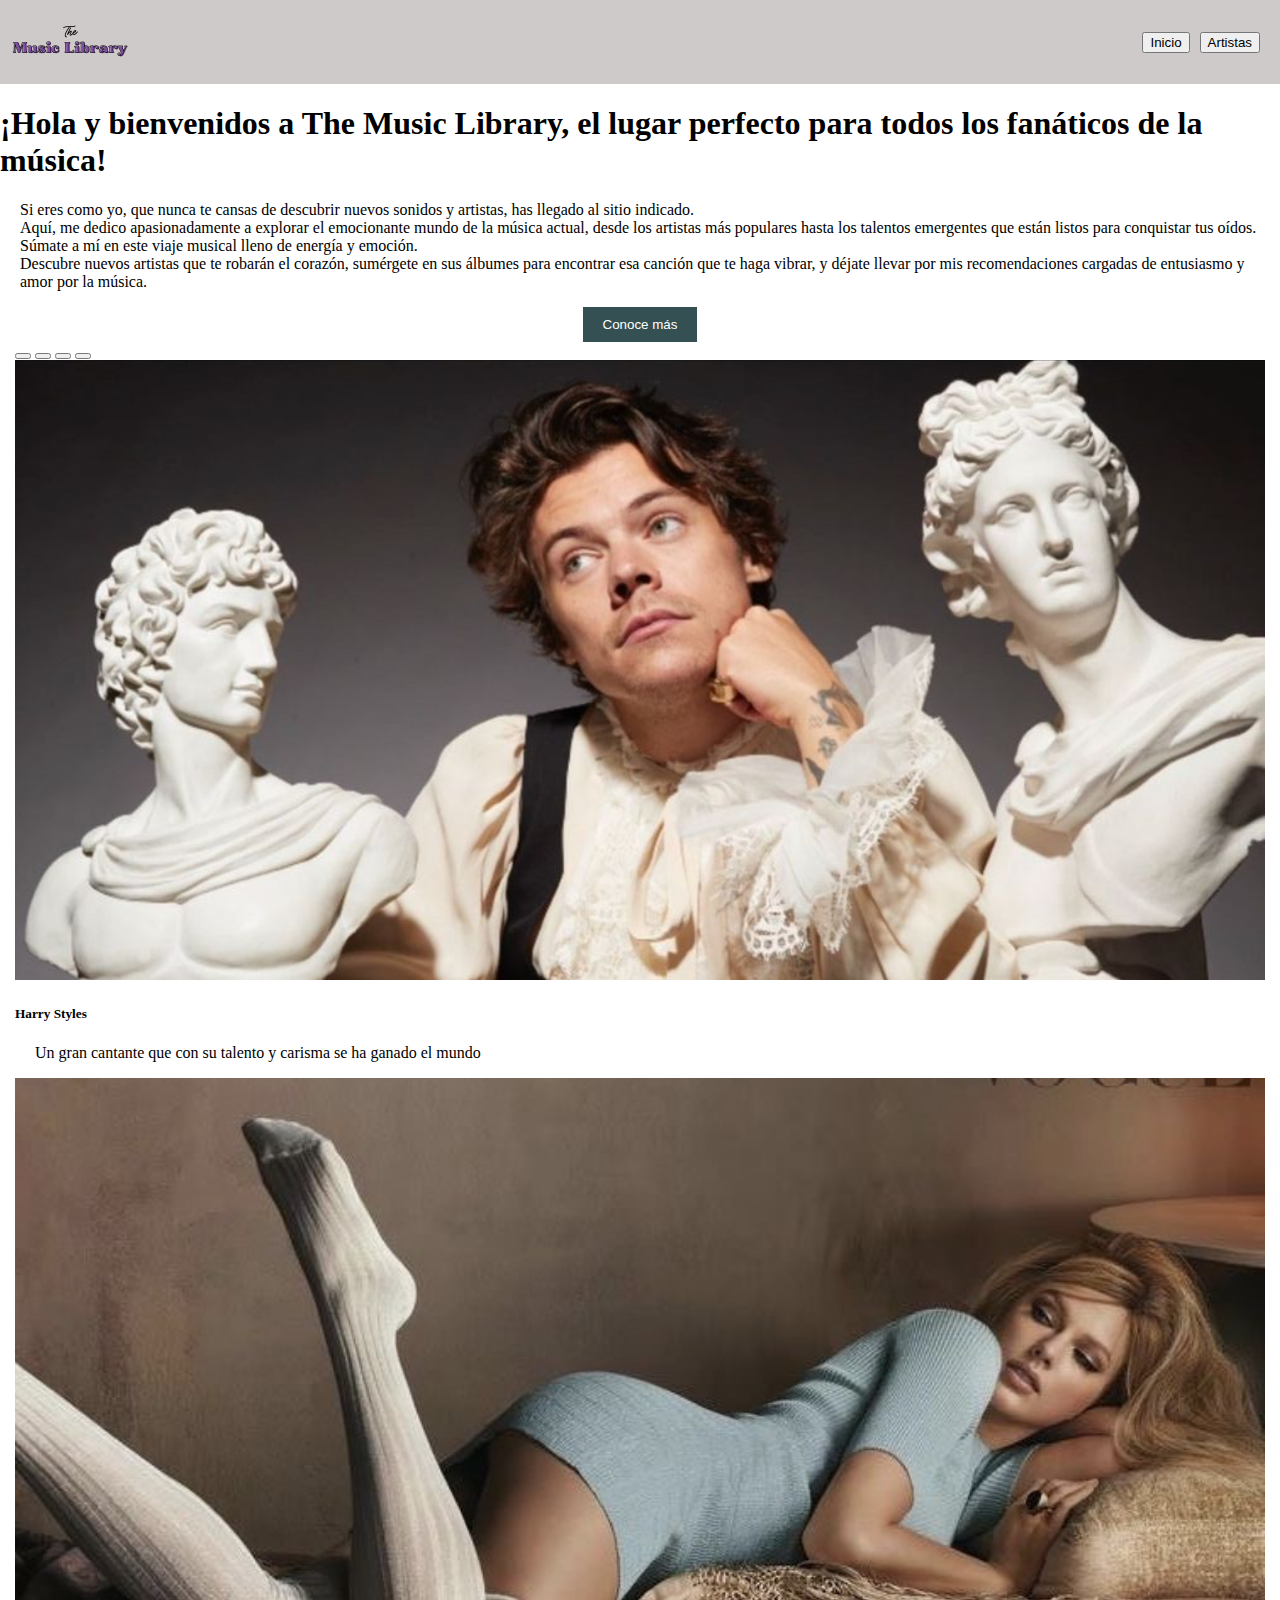
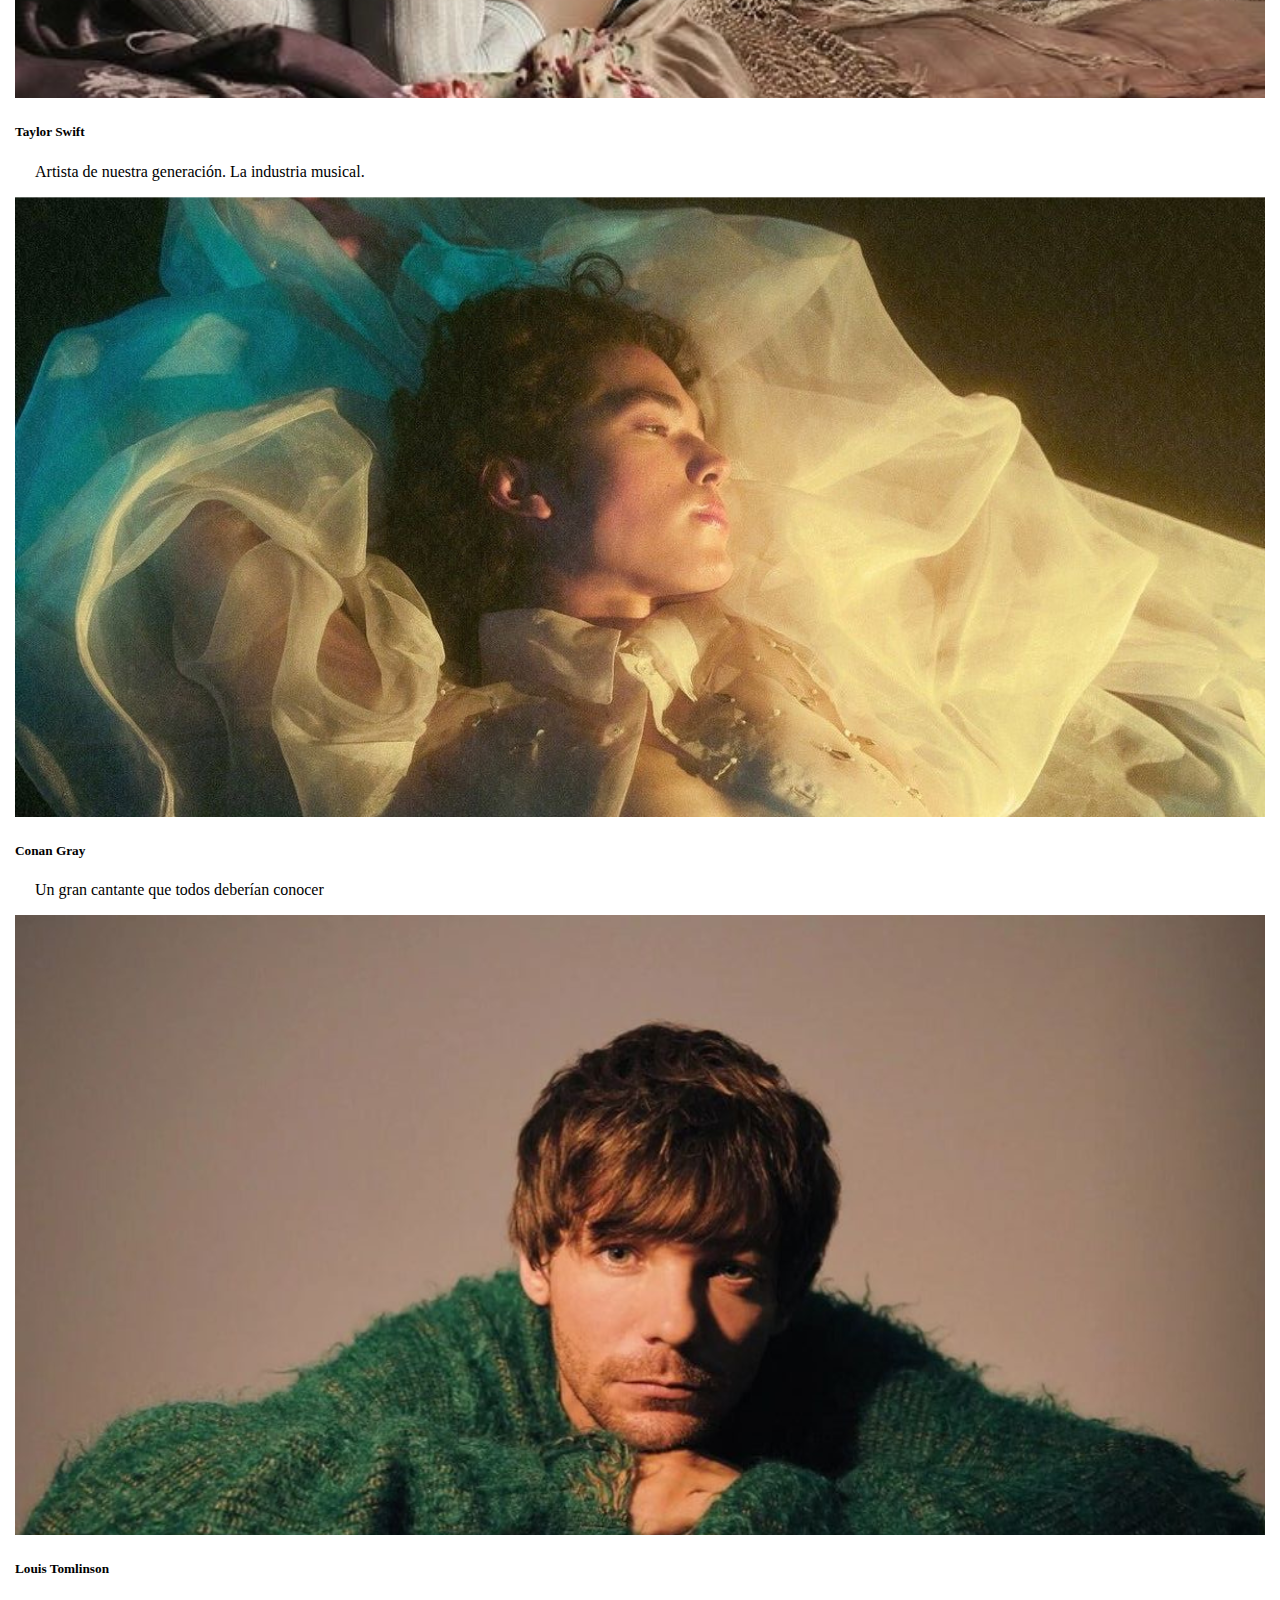
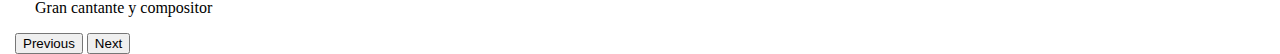
<file: index.html>
<!DOCTYPE html>
<html lang="es">

<head>
    <meta charset="UTF-8">
    <meta name="viewport" content="width=device-width, initial-scale=1.0">
    <link href="https://cdn.jsdelivr.net/npm/bootstrap@5.0.2/dist/css/bootstrap.min.css" rel="stylesheet"
    integrity="sha384-EVSTQN3/azprG1Anm3QDgpJLIm9Nao0Yz1ztcQTwFspd3yD65VohhpuuCOmLASjC" crossorigin="anonymous">
    <link rel="stylesheet" href="style.css">
    <title>The Music Library</title>
</head>

<body>
    <header>
        <div>
            <a href="index.html">
                <img src="./logo.png" alt="Logo The Music Library">
            </a>
        </div>
        
        <nav>
            <ul>
                <li><a href="index.html">
                        <button type="button" class="btn btn-sm ">Inicio</button></li>
                <li><a href="artistas.html">
                        <button type="button" class="btn btn-sm ">Artistas</button></li>
                </a>

            </ul>
        </nav>
    </header>

    <script src="https://cdn.jsdelivr.net/npm/bootstrap@5.0.2/dist/js/bootstrap.bundle.min.js"
        integrity="sha384-MrcW6ZMFYlzcLA8Nl+NtUVF0sA7MsXsP1UyJoMp4YLEuNSfAP+JcXn/tWtIaxVXM"
        crossorigin="anonymous"></script>

        <div class="container-fluid">
            <div class="row">
                <!-- Columna para el texto -->
                <div class="col-md-6 order-md-1 order-2">
                    <section class="py-3 text-center">
                        <div class="row py-lg-6">
                            <div class="col-md-10 mx-auto">
                                <h1>¡Hola y bienvenidos a The Music Library, el lugar perfecto para todos los fanáticos de la música!</h1>
                                <p class="lead text-muted" style="font-size: 16px;">
                                    Si eres como yo, que nunca te cansas de descubrir nuevos sonidos y artistas, has llegado al
                                    sitio indicado.
                                    <br>Aquí, me dedico apasionadamente a explorar el emocionante mundo de la música actual,
                                    desde los artistas más populares hasta los talentos emergentes que están listos para
                                    conquistar tus oídos.
                                    Súmate a mí en este viaje musical lleno de energía y emoción.
                                    <br> Descubre nuevos artistas que te robarán el corazón, sumérgete en sus álbumes para
                                    encontrar esa canción que te haga vibrar, y déjate llevar por mis recomendaciones cargadas
                                    de entusiasmo y amor por la música.
                                </p>
                                <div>
                                    <button id="botonConoceMas" type="button"
        onclick="window.location.href='artistas.html'"
        class="btn btn-primary">Conoce más</button>
                                </div>
                            </div>
                        </div>
                    </section>
                </div>
                <!-- Columna para el carrusel -->
                <div class="col-md-6 order-md-2 order-1 d-flex justify-content align-items-center contenido">
                    <div id="carouselExampleCaptions" class="carousel slide" data-bs-ride="carousel">
                        <div class="carousel-indicators">
                            <button type="button" data-bs-target="#carouselExampleCaptions" data-bs-slide-to="0"
                                class="active" aria-current="true" aria-label="Slide 1"></button>
                            <button type="button" data-bs-target="#carouselExampleCaptions" data-bs-slide-to="1"
                                aria-label="Slide 2"></button>
                            <button type="button" data-bs-target="#carouselExampleCaptions" data-bs-slide-to="2"
                                aria-label="Slide 3"></button>
                            <button type="button" data-bs-target="#carouselExampleCaptions" data-bs-slide-to="3"
                                aria-label="Slide 4"></button>
                        </div>
                        <div class="carousel-inner">
                            <div class="carousel-item active">
                                <img src="./carrusel/HarryC.png" class="d-block w-100" alt="harry styles">
                                <div class="carousel-caption d-none d-md-block">
                                    <h5>Harry Styles</h5>
                                    <p>Un gran cantante que con su talento y carisma se ha ganado el mundo</p>
                                </div>
                            </div>
                           
                             <!-- Aquí van los otros elementos del carrusel -->
                             <div class="carousel-item">
                                <img src="./carrusel/TaylorC.png" class="d-block w-100" alt="Taylor Swift">
                                <div class="carousel-caption d-none d-md-block">
                                    <h5>Taylor Swift</h5>
                                    <p>Artista de nuestra generación. La industria musical.</p>
                                </div>
                            </div>
                            <div class="carousel-item">
                                <img src="./carrusel/ConanC.png" class="d-block w-100" alt="Conan Gray">
                                <div class="carousel-caption d-none d-md-block">
                                    <h5>Conan Gray</h5>
                                    <p>Un gran cantante que todos deberían conocer</p>
                                </div>
                            </div>
                            <div class="carousel-item">
                                <img src="./carrusel/LouisC.png" class="d-block w-100" alt="Boygenius">
                                <div class="carousel-caption d-none d-md-block">
                                    <h5>Louis Tomlinson</h5>
                                    <p>Gran cantante y compositor </p>
                                </div>
                            </div>
                        </div>
                
                        <button class="carousel-control-prev" type="button" data-bs-target="#carouselExampleCaptions"
                            data-bs-slide="prev">
                            <span class="carousel-control-prev-icon" aria-hidden="true"></span>
                            <span class="visually-hidden">Previous</span>
                        </button>
                        <button class="carousel-control-next" type="button" data-bs-target="#carouselExampleCaptions"
                            data-bs-slide="next">
                            <span class="carousel-control-next-icon" aria-hidden="true"></span>
                            <span class="visually-hidden">Next</span>
                        </button>
                    </div>
                </div>
                
                <script src="https://cdn.jsdelivr.net/npm/bootstrap@5.0.2/dist/js/bootstrap.bundle.min.js"
                integrity="sha384-MrcW6ZMFYlzcLA8Nl+NtUVF0sA7MsXsP1UyJoMp4YLEuNSfAP+JcXn/tWtIaxVXM"
                crossorigin="anonymous"></script>   

</body>

</html>
</file>
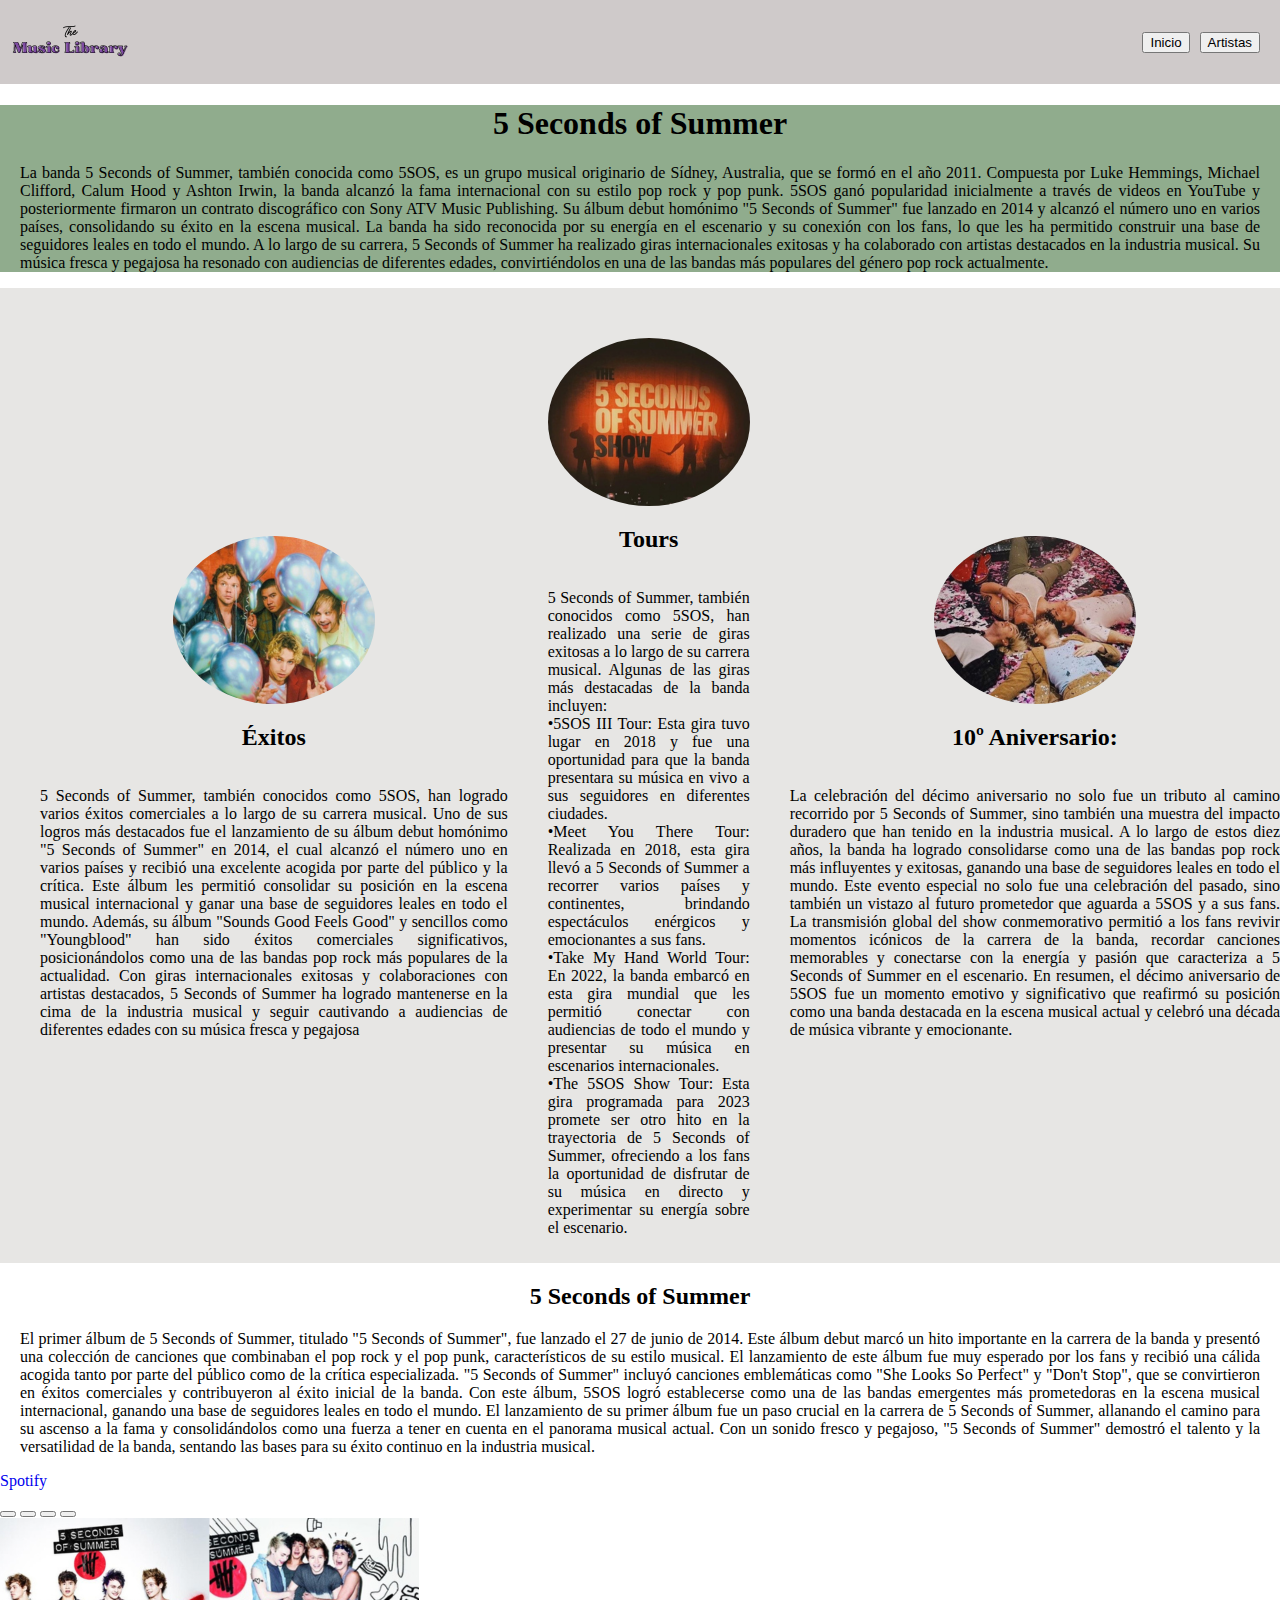
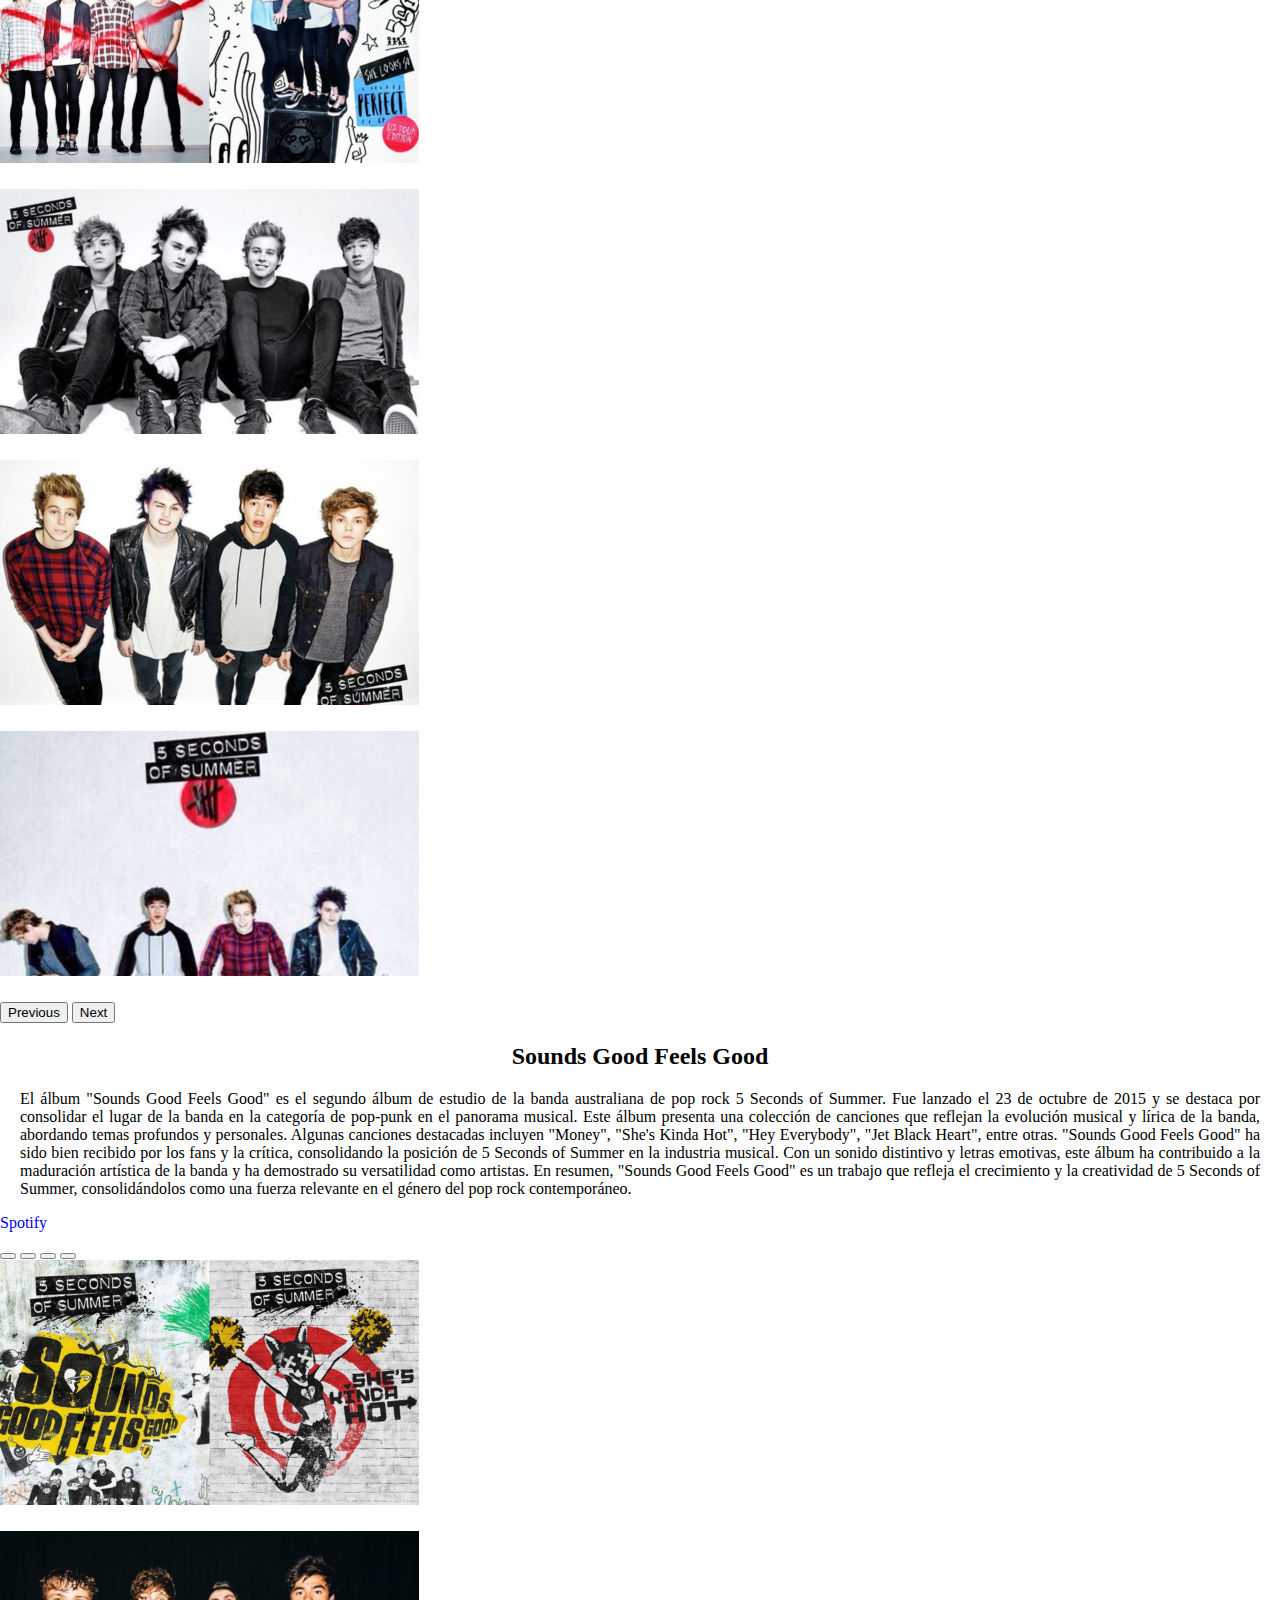
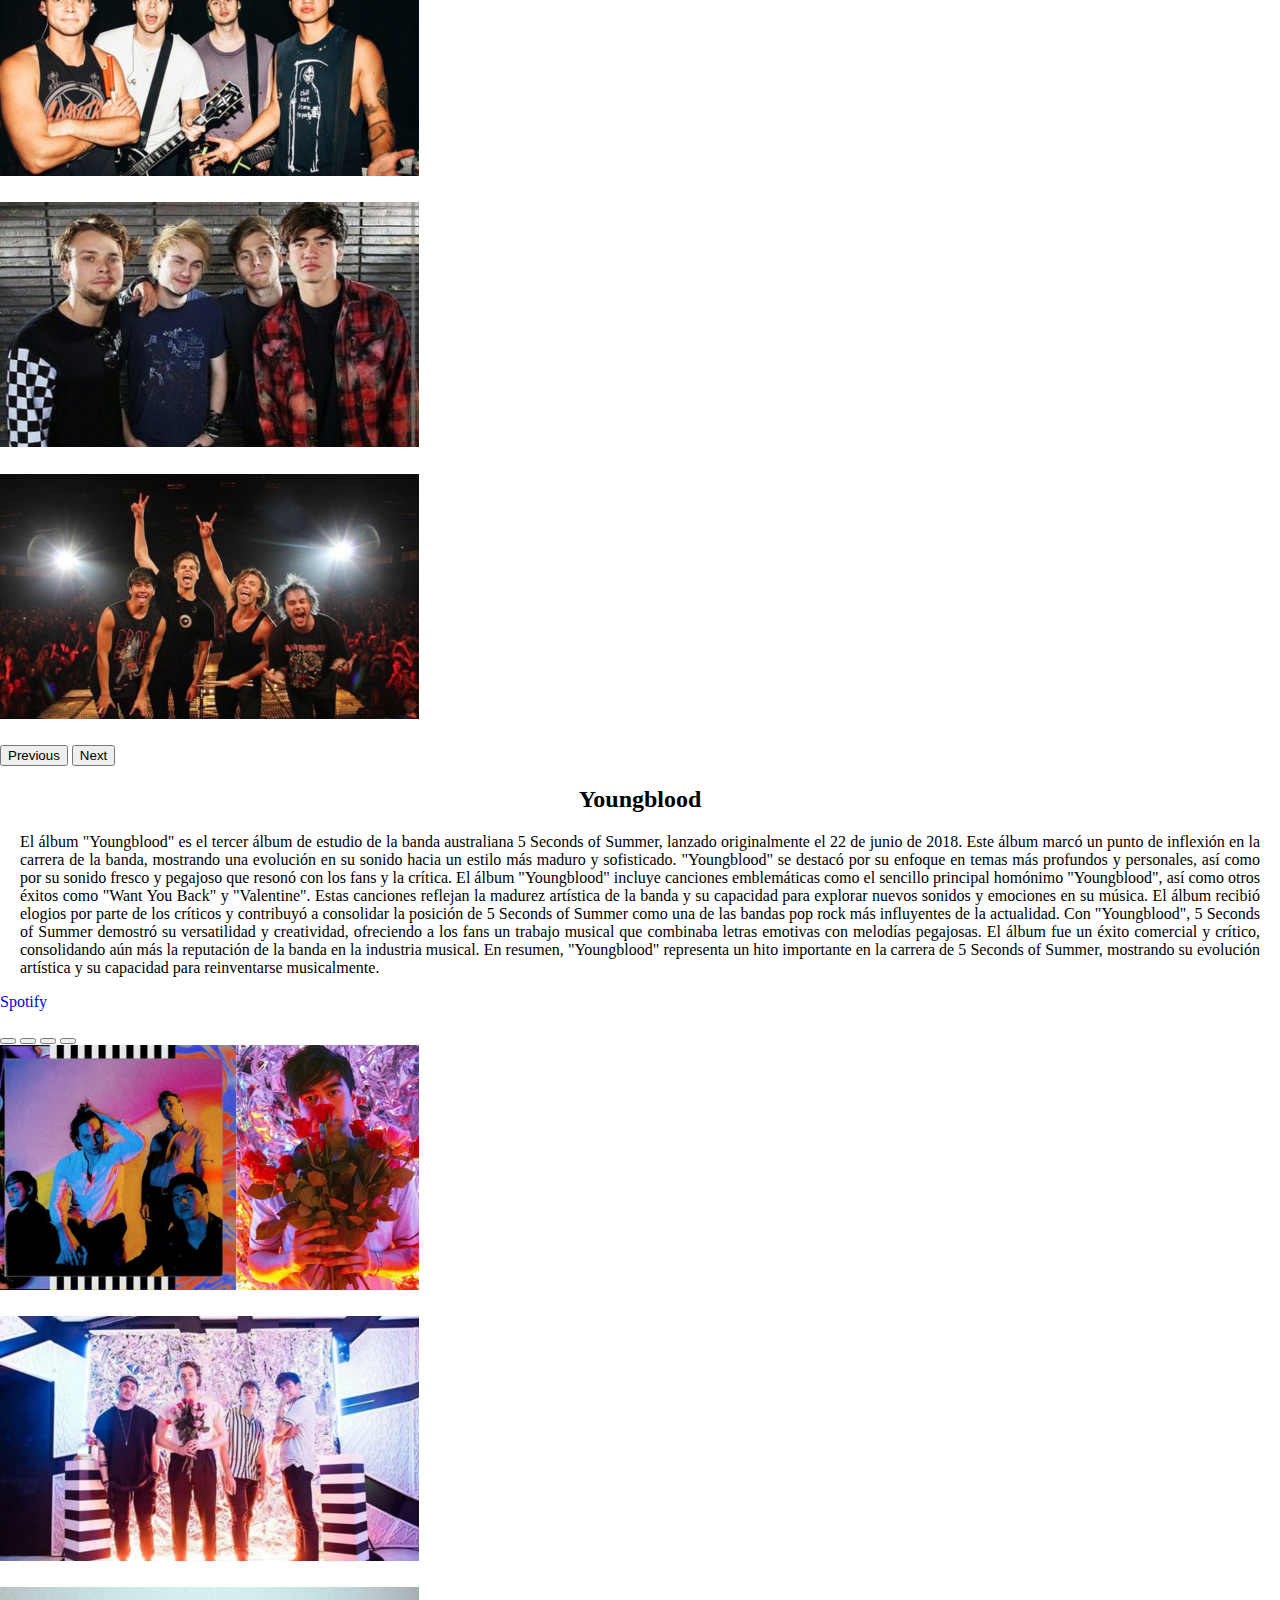
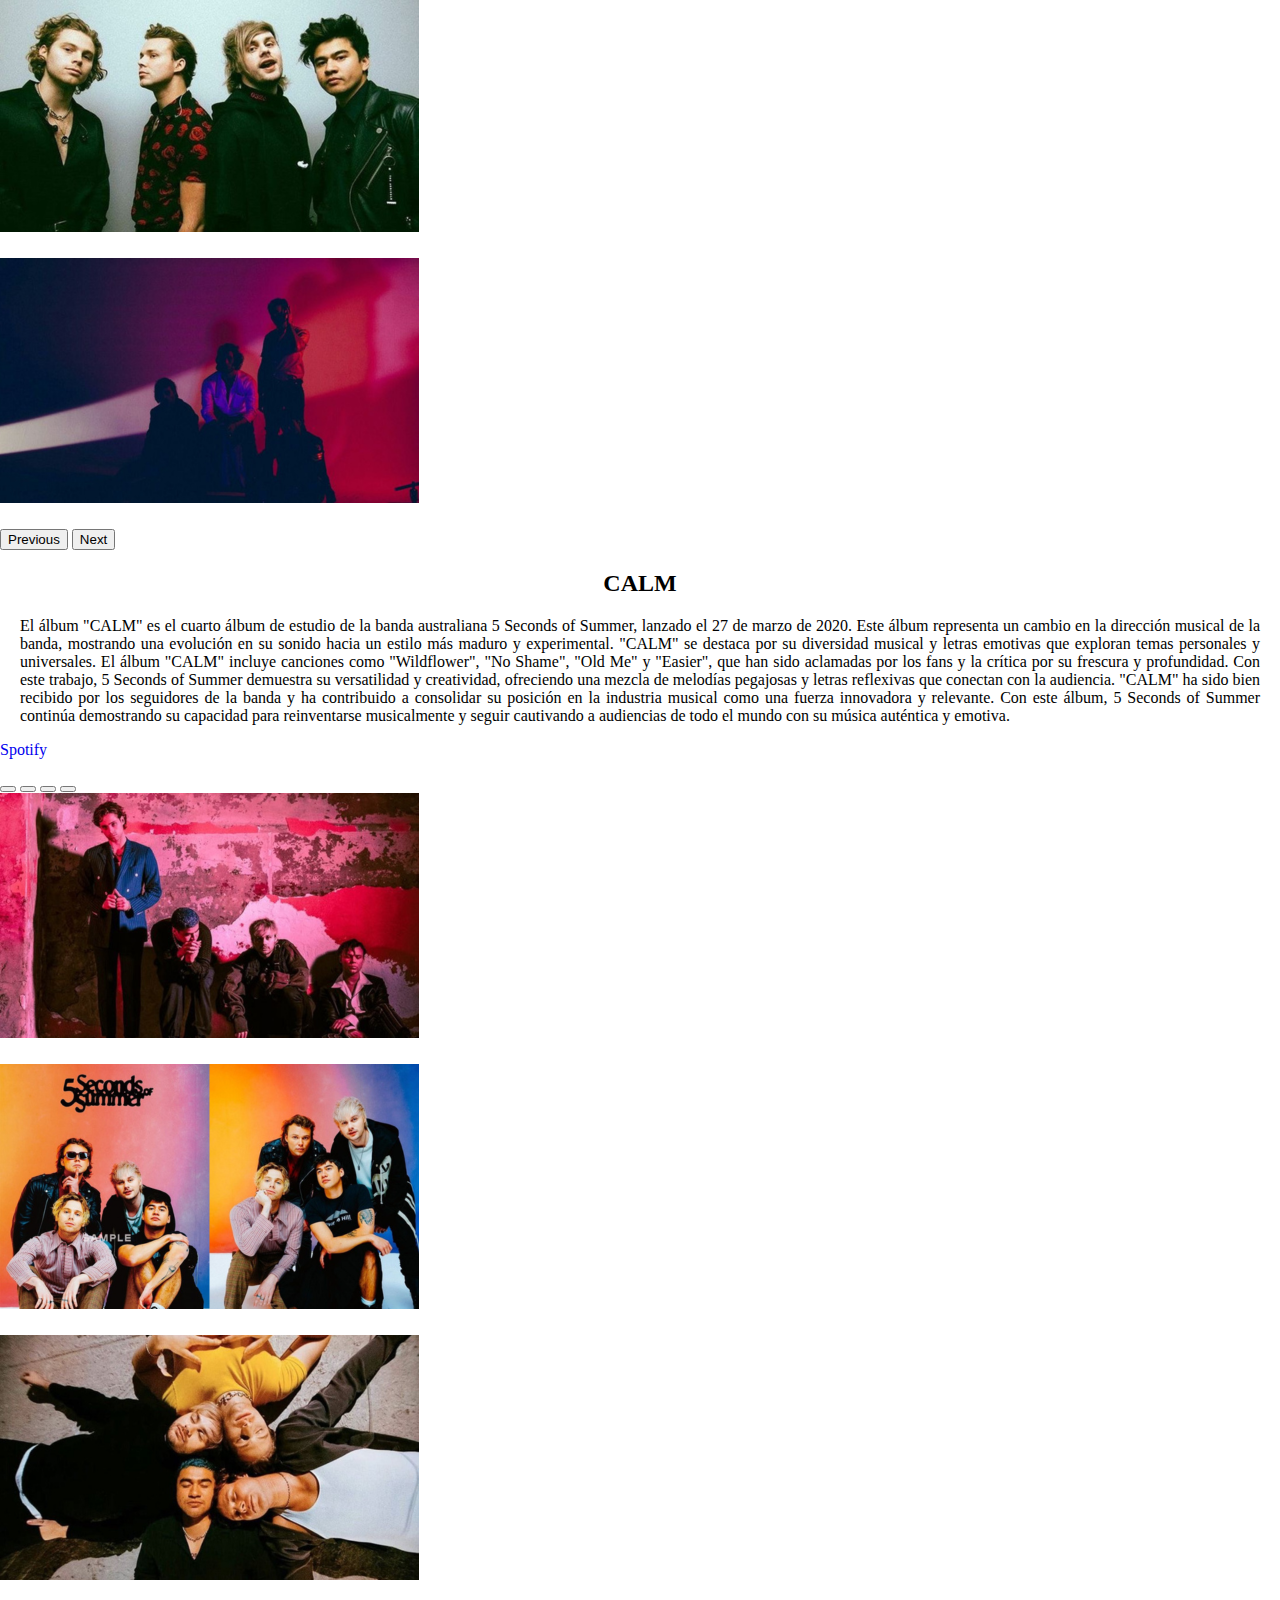
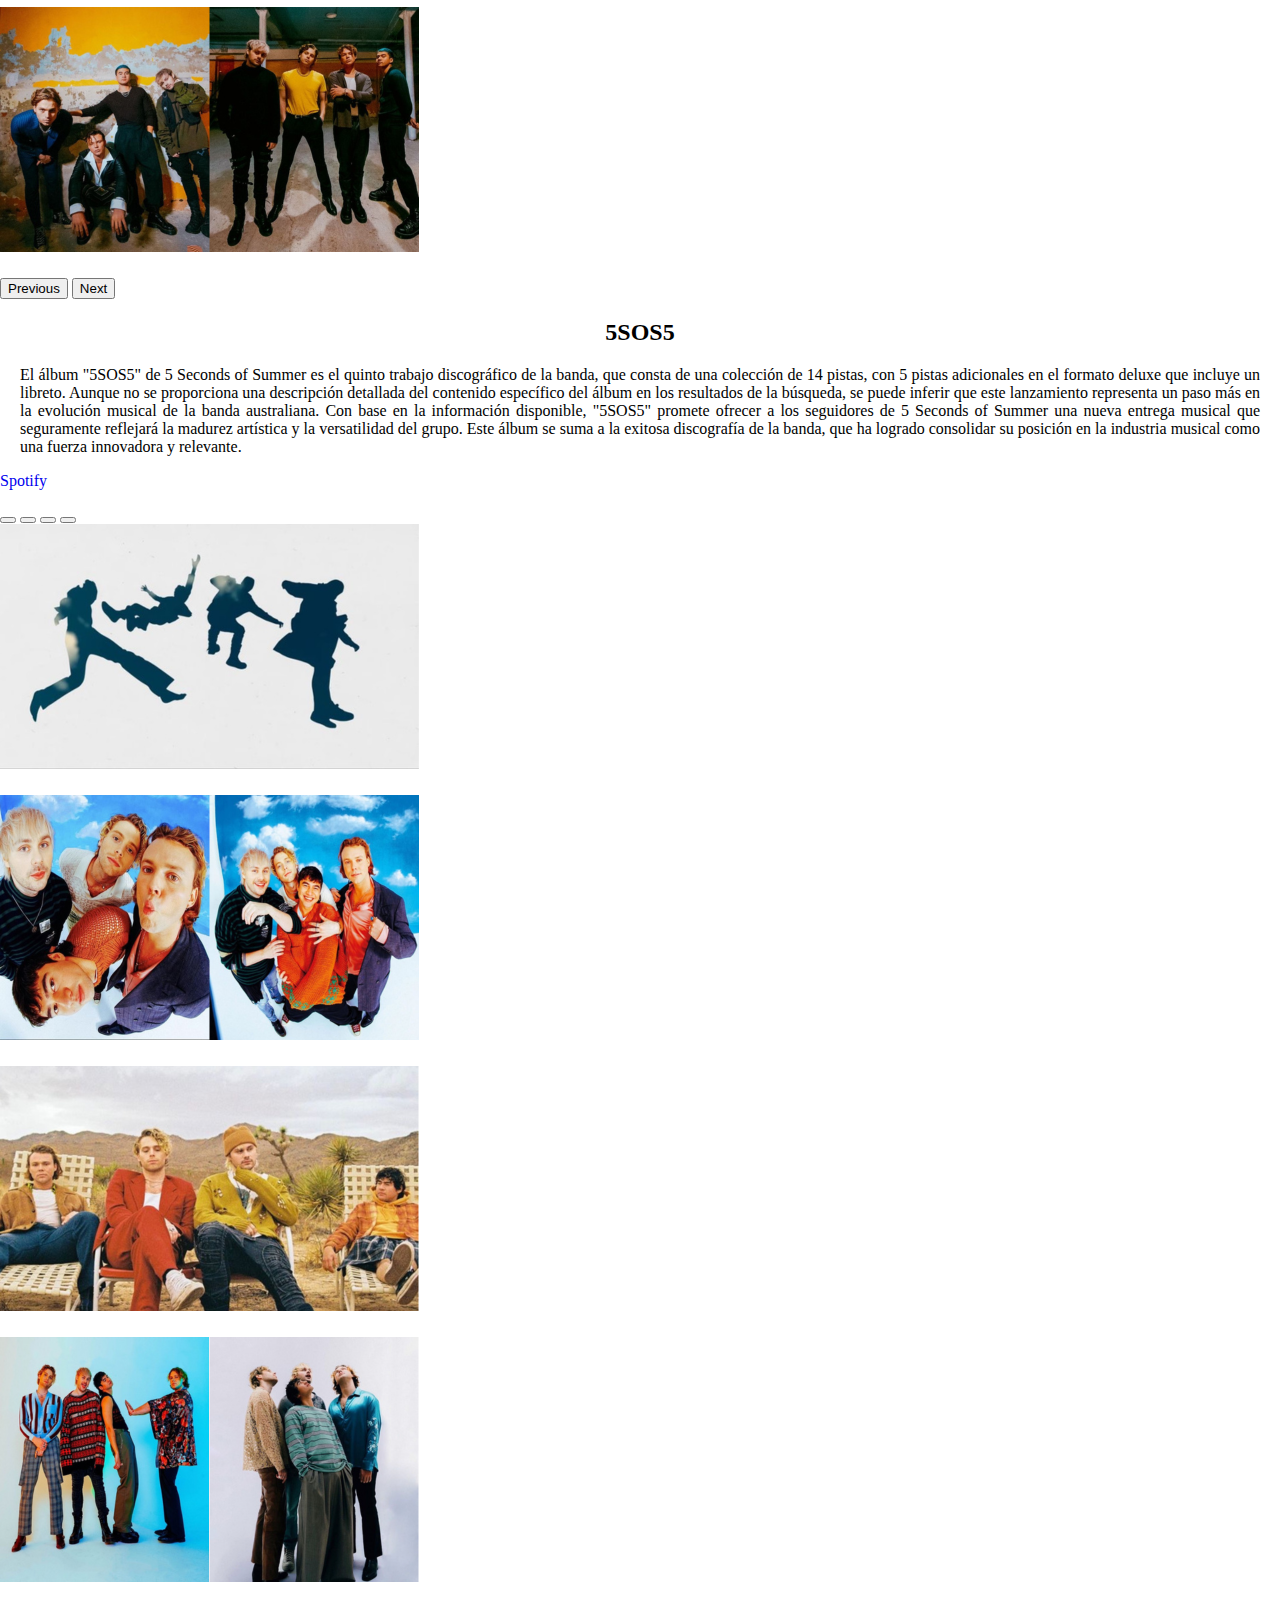
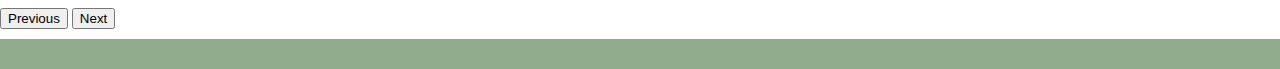
<file: 5sos.html>
<!DOCTYPE html>
<html lang="es">

<head>
    <meta charset="UTF-8">
    <meta name="viewport" content="width=device-width, initial-scale=1.0">
    <link href="https://cdn.jsdelivr.net/npm/bootstrap@5.0.2/dist/css/bootstrap.min.css" rel="stylesheet"
    integrity="sha384-EVSTQN3/azprG1Anm3QDgpJLIm9Nao0Yz1ztcQTwFspd3yD65VohhpuuCOmLASjC" crossorigin="anonymous">
    <link rel="stylesheet" href="style.css">
    <title>The Music Library</title>
</head>

<body>
    <header>
        <div>
            <a href="index.html">
                <img src="./logo.png" alt="Logo The Music Library">
            </a>
        </div>
        
        <nav>
            <ul>
                <li><a href="index.html">
                        <button type="button" class="btn btn-sm ">Inicio</button></li>
                <li><a href="artistas.html">
                        <button type="button" class="btn btn-sm ">Artistas</button></li>
                </a>

            </ul>
        </nav>
    </header>
    <div class="introduccion">
        <div class="container-fluid">
            <div class="row">
                <div class="col-md-8 mx-auto">
                    <div class="titulo text-center py-3">
                        <h1>5 Seconds of Summer</h1>
                        <p class="lead text-dark" style="font-size: 16px; text-align: justify;">
                            La banda 5 Seconds of Summer, también conocida como 5SOS, es un grupo musical originario de
                            Sídney, Australia, que se formó en el año 2011. Compuesta por Luke Hemmings, Michael
                            Clifford, Calum Hood y Ashton Irwin, la banda alcanzó la fama internacional con su estilo
                            pop rock y pop punk. 5SOS ganó popularidad inicialmente a través de videos en YouTube y
                            posteriormente firmaron un contrato discográfico con Sony ATV Music Publishing. Su álbum
                            debut homónimo "5 Seconds of Summer" fue lanzado en 2014 y alcanzó el número uno en varios
                            países, consolidando su éxito en la escena musical. La banda ha sido reconocida por su
                            energía en el escenario y su conexión con los fans, lo que les ha permitido construir una
                            base de seguidores leales en todo el mundo. A lo largo de su carrera, 5 Seconds of Summer ha
                            realizado giras internacionales exitosas y ha colaborado con artistas destacados en la
                            industria musical. Su música fresca y pegajosa ha resonado con audiencias de diferentes
                            edades, convirtiéndolos en una de las bandas más populares del género pop rock actualmente.
                        </p>
                    </div>
                </div>
            </div>
        </div>
    </div>
    </div>

    <div class="integrantes row text-center">
        <div class="col-md-4">
            <div class="caja">
                <img src="./5sos/5sos/1.png" alt="harrystyles" class="img-fluid">
                <h2>Éxitos </h2>
                <p class="lead text-dark" style="font-size: 16px; text-align: justify;">5 Seconds of Summer, también
                    conocidos como 5SOS, han logrado varios éxitos comerciales a lo largo de su carrera musical. Uno de
                    sus logros más destacados fue el lanzamiento de su álbum debut homónimo "5 Seconds of Summer" en
                    2014, el cual alcanzó el número uno en varios países y recibió una excelente acogida por parte del
                    público y la crítica. Este álbum les permitió consolidar su posición en la escena musical
                    internacional y ganar una base de seguidores leales en todo el mundo. Además, su álbum "Sounds Good
                    Feels Good" y sencillos como "Youngblood" han sido éxitos comerciales significativos,
                    posicionándolos como una de las bandas pop rock más populares de la actualidad. Con giras
                    internacionales exitosas y colaboraciones con artistas destacados, 5 Seconds of Summer ha logrado
                    mantenerse en la cima de la industria musical y seguir cautivando a audiencias de diferentes edades
                    con su música fresca y pegajosa
                </p>

            </div>
        </div>

        <div class="col-md-4">
            <div class="caja">
                <img src="./5sos/5sos/2.png" alt="fineline" class="img-fluid">
                <h2>Tours</h2>
                <p class="lead text-dark" style="font-size: 16px; text-align: justify;">5 Seconds of Summer, también
                    conocidos como 5SOS, han realizado una serie de giras exitosas a lo largo de su carrera musical.
                    Algunas de las giras más destacadas de la banda incluyen:
                    <br> •5SOS III Tour: Esta gira tuvo lugar en 2018 y fue una oportunidad para que la banda presentara
                    su música en vivo a sus seguidores en diferentes ciudades.
                    <br>•Meet You There Tour: Realizada en 2018, esta gira llevó a 5 Seconds of Summer a recorrer varios
                    países y continentes, brindando espectáculos enérgicos y emocionantes a sus fans.
                    <br> •Take My Hand World Tour: En 2022, la banda embarcó en esta gira mundial que les permitió
                    conectar con audiencias de todo el mundo y presentar su música en escenarios internacionales.
                    <br> •The 5SOS Show Tour: Esta gira programada para 2023 promete ser otro hito en la trayectoria de
                    5 Seconds of Summer, ofreciendo a los fans la oportunidad de disfrutar de su música en directo y
                    experimentar su energía sobre el escenario.

                </p>

            </div>
        </div>
        <div class="col-md-4">
            <div class="caja">
                <img src="./5sos/5sos/3.png" alt="harryshouse" class="img-fluid">
                <h2>10º Aniversario:</h2>
                <p class="lead text-dark" style="font-size: 16px; text-align: justify;">
                    La celebración del décimo aniversario no solo fue un tributo al camino recorrido por 5 Seconds of
                    Summer, sino también una muestra del impacto duradero que han tenido en la industria musical. A lo
                    largo de estos diez años, la banda ha logrado consolidarse como una de las bandas pop rock más
                    influyentes y exitosas, ganando una base de seguidores leales en todo el mundo. Este evento especial
                    no solo fue una celebración del pasado, sino también un vistazo al futuro prometedor que aguarda a
                    5SOS y a sus fans.
                    La transmisión global del show conmemorativo permitió a los fans revivir momentos icónicos de la
                    carrera de la banda, recordar canciones memorables y conectarse con la energía y pasión que
                    caracteriza a 5 Seconds of Summer en el escenario. En resumen, el décimo aniversario de 5SOS fue un
                    momento emotivo y significativo que reafirmó su posición como una banda destacada en la escena
                    musical actual y celebró una década de música vibrante y emocionante.
                </p>

            </div>
        </div>
    </div>
    <div style="margin-top: 10px; background-color: white;"></div>
    <div class="container">
        <div class="row align-items-center">
            <div class="col-lg-8">
                <h2>5 Seconds of Summer</h2>
                <p class="lead text-dark" style="font-size: 16px; text-align: justify;">El primer álbum de 5 Seconds of
                    Summer, titulado "5 Seconds of Summer", fue lanzado el 27 de junio de 2014. Este álbum debut marcó
                    un hito importante en la carrera de la banda y presentó una colección de canciones que combinaban el
                    pop rock y el pop punk, característicos de su estilo musical. El lanzamiento de este álbum fue muy
                    esperado por los fans y recibió una cálida acogida tanto por parte del público como de la crítica
                    especializada.
                    "5 Seconds of Summer" incluyó canciones emblemáticas como "She Looks So Perfect" y "Don't Stop", que
                    se convirtieron en éxitos comerciales y contribuyeron al éxito inicial de la banda. Con este álbum,
                    5SOS logró establecerse como una de las bandas emergentes más prometedoras en la escena musical
                    internacional, ganando una base de seguidores leales en todo el mundo.
                    El lanzamiento de su primer álbum fue un paso crucial en la carrera de 5 Seconds of Summer,
                    allanando el camino para su ascenso a la fama y consolidándolos como una fuerza a tener en cuenta en
                    el panorama musical actual. Con un sonido fresco y pegajoso, "5 Seconds of Summer" demostró el
                    talento y la versatilidad de la banda, sentando las bases para su éxito continuo en la industria
                    musical.
                </p>
                <a class="btn btn-secondary"
                    href="https://open.spotify.com/intl-es/album/2LkWHNNHgD6BRNeZI2SL1L">Spotify</a>
                <div style="margin-top: 10px; background-color: white;"></div>
            </div>
            <div class="col-lg-4">
                <div class="container">
                    <div class="primerparrafo">
                        <div class="row align-items-center">
                            <div class="col-md-12">
                                <div id="carousel0" class="carousel slide" data-bs-ride="carousel">
                                    <div class="carousel-indicators">
                                        <button type="button" data-bs-target="#carousel0" data-bs-slide-to="0"
                                            class="active" aria-current="true" aria-label="Slide 1"></button>
                                        <button type="button" data-bs-target="#carousel0" data-bs-slide-to="1"
                                            aria-label="Slide 2"></button>
                                        <button type="button" data-bs-target="#carousel0" data-bs-slide-to="2"
                                            aria-label="Slide 3"></button>
                                        <button type="button" data-bs-target="#carousel0" data-bs-slide-to="3"
                                            aria-label="Slide 4"></button>
                                    </div>
                                    <div class="carousel-inner">
                                        <div class="carousel-item active">
                                            <img src="./5sos/5sos album/1.png" class="d-block w-100"
                                                alt="harry styles">
                                            <div class="carousel-caption d-none d-md-block">
                                                <h5></h5>
                                                <p></p>
                                            </div>
                                        </div>
                                        <div class="carousel-item">
                                            <img src="./5sos/5sos album/2.png" class="d-block w-100"
                                                alt="Taylor Swift">
                                            <div class="carousel-caption d-none d-md-block">
                                                <h5></h5>
                                                <p></p>
                                            </div>
                                        </div>
                                        <div class="carousel-item">
                                            <img src="./5sos/5sos album/3.png" class="d-block w-100"
                                                alt="Conan Gray">
                                            <div class="carousel-caption d-none d-md-block">
                                                <h5></h5>
                                                <p></p>
                                            </div>
                                        </div>
                                        <div class="carousel-item">
                                            <img src="./5sos/5sos album/4.png" class="d-block w-100"
                                                alt="Boygenius">
                                            <div class="carousel-caption d-none d-md-block">
                                                <h5></h5>
                                                <p></p>
                                            </div>
                                        </div>
                                    </div>

                                    <button class="carousel-control-prev" type="button" data-bs-target="#carousel0"
                                        data-bs-slide="prev">
                                        <span class="carousel-control-prev-icon" aria-hidden="true"></span>
                                        <span class="visually-hidden">Previous</span>
                                    </button>
                                    <button class="carousel-control-next" type="button" data-bs-target="#carousel0"
                                        data-bs-slide="next">
                                        <span class="carousel-control-next-icon" aria-hidden="true"></span>
                                        <span class="visually-hidden">Next</span>
                                    </button>
                                </div>
                            </div>
                        </div>
                    </div>
                </div>
            </div>
        </div>
    </div>
    <div style="margin-top: 10px; background-color: white;"></div>
    <div class="container">
        <div class="row align-items-center">
            <div class="col-lg-8">
                <h2>Sounds Good Feels Good</h2>
                <p class="lead text-dark" style="font-size: 16px; text-align: justify;">
                    El álbum "Sounds Good Feels Good" es el segundo álbum de estudio de la banda australiana de pop rock
                    5 Seconds of Summer. Fue lanzado el 23 de octubre de 2015 y se destaca por consolidar el lugar de la
                    banda en la categoría de pop-punk en el panorama musical. Este álbum presenta una colección de
                    canciones que reflejan la evolución musical y lírica de la banda, abordando temas profundos y
                    personales. Algunas canciones destacadas incluyen "Money", "She's Kinda Hot", "Hey Everybody", "Jet
                    Black Heart", entre otras.
                    "Sounds Good Feels Good" ha sido bien recibido por los fans y la crítica, consolidando la posición
                    de 5 Seconds of Summer en la industria musical. Con un sonido distintivo y letras emotivas, este
                    álbum ha contribuido a la maduración artística de la banda y ha demostrado su versatilidad como
                    artistas. En resumen, "Sounds Good Feels Good" es un trabajo que refleja el crecimiento y la
                    creatividad de 5 Seconds of Summer, consolidándolos como una fuerza relevante en el género del pop
                    rock contemporáneo.
                </p>
                <a class="btn btn-secondary"
                    href="https://open.spotify.com/intl-es/album/43v9cUsP5K0hvu9iyuAzmZ">Spotify</a>
                <div style="margin-top: 10px; background-color: white;"></div>
            </div>
            <div class="col-lg-4">
                <div class="container">
                    <div class="primerparrafo">
                        <div class="row align-items-center">
                            <div class="col-md-12">
                                <div id="carousel1" class="carousel slide" data-bs-ride="carousel">
                                    <div class="carousel-indicators">
                                        <button type="button" data-bs-target="#carousel1" data-bs-slide-to="0"
                                            class="active" aria-current="true" aria-label="Slide 1"></button>
                                        <button type="button" data-bs-target="#carousel1" data-bs-slide-to="1"
                                            aria-label="Slide 2"></button>
                                        <button type="button" data-bs-target="#carousel1" data-bs-slide-to="2"
                                            aria-label="Slide 3"></button>
                                        <button type="button" data-bs-target="#carousel1" data-bs-slide-to="3"
                                            aria-label="Slide 4"></button>
                                    </div>
                                    <div class="carousel-inner">
                                        <div class="carousel-item active">
                                            <img src="./5sos/sgfg album/1.png"
                                                class="d-block w-100" alt="harry styles">
                                            <div class="carousel-caption d-none d-md-block">
                                                <h5></h5>
                                                <p></p>
                                            </div>
                                        </div>
                                        <div class="carousel-item">
                                            <img src="./5sos/sgfg album/2.png"
                                                class="d-block w-100" alt="Taylor Swift">
                                            <div class="carousel-caption d-none d-md-block">
                                                <h5></h5>
                                                <p></p>
                                            </div>
                                        </div>
                                        <div class="carousel-item">
                                            <img src="./5sos/sgfg album/3.png"
                                                class="d-block w-100" alt="Conan Gray">
                                            <div class="carousel-caption d-none d-md-block">
                                                <h5></h5>
                                                <p></p>
                                            </div>
                                        </div>
                                        <div class="carousel-item">
                                            <img src="./5sos/sgfg album/4.png"
                                                class="d-block w-100" alt="Boygenius">
                                            <div class="carousel-caption d-none d-md-block">
                                                <h5></h5>
                                                <p></p>
                                            </div>
                                        </div>
                                    </div>

                                    <button class="carousel-control-prev" type="button" data-bs-target="#carousel1"
                                        data-bs-slide="prev">
                                        <span class="carousel-control-prev-icon" aria-hidden="true"></span>
                                        <span class="visually-hidden">Previous</span>
                                    </button>
                                    <button class="carousel-control-next" type="button" data-bs-target="#carousel1"
                                        data-bs-slide="next">
                                        <span class="carousel-control-next-icon" aria-hidden="true"></span>
                                        <span class="visually-hidden">Next</span>
                                    </button>
                                </div>
                            </div>
                        </div>
                    </div>
                </div>
            </div>
        </div>
    </div>

    <div style="margin-top: 10px; background-color: white;"></div>
    <div class="container">
        <div class="row align-items-center">
            <div class="col-lg-8">
                <h2>Youngblood</h2>
                <p class="lead text-dark" style="font-size: 16px; text-align: justify;">El álbum "Youngblood" es el
                    tercer álbum de estudio de la banda australiana 5 Seconds of Summer, lanzado originalmente el 22 de
                    junio de 2018. Este álbum marcó un punto de inflexión en la carrera de la banda, mostrando una
                    evolución en su sonido hacia un estilo más maduro y sofisticado. "Youngblood" se destacó por su
                    enfoque en temas más profundos y personales, así como por su sonido fresco y pegajoso que resonó con
                    los fans y la crítica.
                    El álbum "Youngblood" incluye canciones emblemáticas como el sencillo principal homónimo
                    "Youngblood", así como otros éxitos como "Want You Back" y "Valentine". Estas canciones reflejan la
                    madurez artística de la banda y su capacidad para explorar nuevos sonidos y emociones en su música.
                    El álbum recibió elogios por parte de los críticos y contribuyó a consolidar la posición de 5
                    Seconds of Summer como una de las bandas pop rock más influyentes de la actualidad.
                    Con "Youngblood", 5 Seconds of Summer demostró su versatilidad y creatividad, ofreciendo a los fans
                    un trabajo musical que combinaba letras emotivas con melodías pegajosas. El álbum fue un éxito
                    comercial y crítico, consolidando aún más la reputación de la banda en la industria musical. En
                    resumen, "Youngblood" representa un hito importante en la carrera de 5 Seconds of Summer, mostrando
                    su evolución artística y su capacidad para reinventarse musicalmente.</p>
                <a class="btn btn-secondary"
                    href="https://open.spotify.com/intl-es/album/2D0Hi3Jj6RFnpWDcSa0Otu">Spotify</a>
                </p>

            </div>
            <div class="col-lg-4">
                <div class="container">
                    <div class="primerparrafo">
                        <div class="row align-items-center">
                            <div class="col-md-12">
                                <div id="carousel2" class="carousel slide" data-bs-ride="carousel">
                                    <div class="carousel-indicators">
                                        <button type="button" data-bs-target="#carousel2" data-bs-slide-to="0"
                                            class="active" aria-current="true" aria-label="Slide 1"></button>
                                        <button type="button" data-bs-target="#carousel2" data-bs-slide-to="1"
                                            aria-label="Slide 2"></button>
                                        <button type="button" data-bs-target="#carousel2" data-bs-slide-to="2"
                                            aria-label="Slide 3"></button>
                                        <button type="button" data-bs-target="#carousel2" data-bs-slide-to="3"
                                            aria-label="Slide 4"></button>
                                    </div>
                                    <div class="carousel-inner">
                                        <div class="carousel-item active">
                                            <img src="./5sos/Youngblood/1.png"
                                                class="d-block w-100" alt="harry styles">
                                            <div class="carousel-caption d-none d-md-block">
                                                <h5></h5>
                                                <p></p>
                                            </div>
                                        </div>
                                        <div class="carousel-item">
                                            <img src="./5sos/Youngblood/2.png"
                                                class="d-block w-100" alt="Taylor Swift">
                                            <div class="carousel-caption d-none d-md-block">
                                                <h5></h5>
                                                <p></p>
                                            </div>
                                        </div>
                                        <div class="carousel-item">
                                            <img src="./5sos/Youngblood/3.png"
                                                class="d-block w-100" alt="Conan Gray">
                                            <div class="carousel-caption d-none d-md-block">
                                                <h5></h5>
                                                <p></p>
                                            </div>
                                        </div>
                                        <div class="carousel-item">
                                            <img src="./5sos/Youngblood/4.png"
                                                class="d-block w-100" alt="Boygenius">
                                            <div class="carousel-caption d-none d-md-block">
                                                <h5></h5>
                                                <p></p>
                                            </div>
                                        </div>
                                    </div>
                                    <button class="carousel-control-prev" type="button" data-bs-target="#carousel2"
                                        data-bs-slide="prev">
                                        <span class="carousel-control-prev-icon" aria-hidden="true"></span>
                                        <span class="visually-hidden">Previous</span>
                                    </button>
                                    <button class="carousel-control-next" type="button" data-bs-target="#carousel2"
                                        data-bs-slide="next">
                                        <span class="carousel-control-next-icon" aria-hidden="true"></span>
                                        <span class="visually-hidden">Next</span>
                                    </button>
                                </div>
                            </div>
                        </div>
                    </div>
                </div>
            </div>
        </div>
    </div>
    <div style="margin-top: 10px; background-color: white;"></div>
    <div class="container">
        <div class="row align-items-center">
            <div class="col-lg-8">
                <h2>CALM</h2>
                <p class="lead text-dark" style="font-size: 16px; text-align: justify;">El álbum "CALM" es el cuarto
                    álbum de estudio de la banda australiana 5 Seconds of Summer, lanzado el 27 de marzo de 2020. Este
                    álbum representa un cambio en la dirección musical de la banda, mostrando una evolución en su sonido
                    hacia un estilo más maduro y experimental. "CALM" se destaca por su diversidad musical y letras
                    emotivas que exploran temas personales y universales.
                    El álbum "CALM" incluye canciones como "Wildflower", "No Shame", "Old Me" y "Easier", que han sido
                    aclamadas por los fans y la crítica por su frescura y profundidad. Con este trabajo, 5 Seconds of
                    Summer demuestra su versatilidad y creatividad, ofreciendo una mezcla de melodías pegajosas y letras
                    reflexivas que conectan con la audiencia.
                    "CALM" ha sido bien recibido por los seguidores de la banda y ha contribuido a consolidar su
                    posición en la industria musical como una fuerza innovadora y relevante. Con este álbum, 5 Seconds
                    of Summer continúa demostrando su capacidad para reinventarse musicalmente y seguir cautivando a
                    audiencias de todo el mundo con su música auténtica y emotiva.</p>
                <a class="btn btn-secondary"
                    href="https://open.spotify.com/intl-es/album/46K4raQPIGem3N031upNj9">Spotify</a>
                </p>

            </div>
            <div class="col-lg-4">
                <div class="container">
                    <div class="primerparrafo">
                        <div class="row align-items-center">
                            <div class="col-md-12">
                                <div id="carousel3" class="carousel slide" data-bs-ride="carousel">
                                    <div class="carousel-indicators">
                                        <button type="button" data-bs-target="#carousel3" data-bs-slide-to="0"
                                            class="active" aria-current="true" aria-label="Slide 1"></button>
                                        <button type="button" data-bs-target="#carousel3" data-bs-slide-to="1"
                                            aria-label="Slide 2"></button>
                                        <button type="button" data-bs-target="#carousel3" data-bs-slide-to="2"
                                            aria-label="Slide 3"></button>
                                        <button type="button" data-bs-target="#carousel3" data-bs-slide-to="3"
                                            aria-label="Slide 4"></button>
                                    </div>
                                    <div class="carousel-inner">
                                        <div class="carousel-item active">
                                            <img src="./5sos/Calm/1.png" class="d-block w-100"
                                                alt="harry styles">
                                            <div class="carousel-caption d-none d-md-block">
                                                <h5></h5>
                                                <p></p>
                                            </div>
                                        </div>
                                        <div class="carousel-item">
                                            <img src="./5sos/Calm/2.png" class="d-block w-100"
                                                alt="Taylor Swift">
                                            <div class="carousel-caption d-none d-md-block">
                                                <h5></h5>
                                                <p></p>
                                            </div>
                                        </div>
                                        <div class="carousel-item">
                                            <img src="./5sos/Calm/3.png" class="d-block w-100"
                                                alt="Conan Gray">
                                            <div class="carousel-caption d-none d-md-block">
                                                <h5></h5>
                                                <p></p>
                                            </div>
                                        </div>
                                        <div class="carousel-item">
                                            <img src="./5sos/Calm/4.png" class="d-block w-100"
                                                alt="Boygenius">
                                            <div class="carousel-caption d-none d-md-block">
                                                <h5></h5>
                                                <p></p>
                                            </div>
                                        </div>
                                    </div>

                                    <button class="carousel-control-prev" type="button" data-bs-target="#carousel3"
                                        data-bs-slide="prev">
                                        <span class="carousel-control-prev-icon" aria-hidden="true"></span>
                                        <span class="visually-hidden">Previous</span>
                                    </button>
                                    <button class="carousel-control-next" type="button" data-bs-target="#carousel3"
                                        data-bs-slide="next">
                                        <span class="carousel-control-next-icon" aria-hidden="true"></span>
                                        <span class="visually-hidden">Next</span>
                                    </button>
                                </div>
                            </div>
                        </div>
                    </div>
                </div>
            </div>
        </div>
    </div>



    <div style="margin-top: 10px; background-color: white;"></div>
    <div class="container">
        <div class="row align-items-center">
            <div class="col-lg-8">
                <h2>5SOS5</h2>
                <p class="lead text-dark" style="font-size: 16px; text-align: justify;">El álbum "5SOS5" de 5 Seconds of
                    Summer es el quinto trabajo discográfico de la banda, que consta de una colección de 14 pistas, con
                    5 pistas adicionales en el formato deluxe que incluye un libreto. Aunque no se proporciona una
                    descripción detallada del contenido específico del álbum en los resultados de la búsqueda, se puede
                    inferir que este lanzamiento representa un paso más en la evolución musical de la banda australiana.
                    Con base en la información disponible, "5SOS5" promete ofrecer a los seguidores de 5 Seconds of
                    Summer una nueva entrega musical que seguramente reflejará la madurez artística y la versatilidad
                    del grupo. Este álbum se suma a la exitosa discografía de la banda, que ha logrado consolidar su
                    posición en la industria musical como una fuerza innovadora y relevante.</p>
                <a class="btn btn-secondary"
                    href="https://open.spotify.com/intl-es/album/6aPyqaE53xagYyLIYZjB1e">Spotify</a>
                </p>

            </div>
            <div class="col-lg-4">
                <div class="container">
                    <div class="primerparrafo">
                        <div class="row align-items-center">
                            <div class="col-md-12">
                                <div id="carousel4" class="carousel slide" data-bs-ride="carousel">
                                    <div class="carousel-indicators">
                                        <button type="button" data-bs-target="#carousel4" data-bs-slide-to="0"
                                            class="active" aria-current="true" aria-label="Slide 1"></button>
                                        <button type="button" data-bs-target="#carousel4" data-bs-slide-to="1"
                                            aria-label="Slide 2"></button>
                                        <button type="button" data-bs-target="#carousel4" data-bs-slide-to="2"
                                            aria-label="Slide 3"></button>
                                        <button type="button" data-bs-target="#carousel4" data-bs-slide-to="3"
                                            aria-label="Slide 4"></button>
                                    </div>
                                    <div class="carousel-inner">
                                        <div class="carousel-item active">
                                            <img src="./5sos/5sos5/1.png" class="d-block w-100"
                                                alt="harry styles">
                                            <div class="carousel-caption d-none d-md-block">
                                                <h5></h5>
                                                <p></p>
                                            </div>
                                        </div>
                                        <div class="carousel-item">
                                            <img src="./5sos/5sos5/2.png" class="d-block w-100"
                                                alt="Taylor Swift">
                                            <div class="carousel-caption d-none d-md-block">
                                                <h5></h5>
                                                <p></p>
                                            </div>
                                        </div>
                                        <div class="carousel-item">
                                            <img src="./5sos/5sos5/3.png" class="d-block w-100"
                                                alt="Conan Gray">
                                            <div class="carousel-caption d-none d-md-block">
                                                <h5></h5>
                                                <p></p>
                                            </div>
                                        </div>
                                        <div class="carousel-item">
                                            <img src="./5sos/5sos5/4.png" class="d-block w-100"
                                                alt="Boygenius">
                                            <div class="carousel-caption d-none d-md-block">
                                                <h5></h5>
                                                <p></p>
                                            </div>
                                        </div>
                                    </div>

                                    <button class="carousel-control-prev" type="button" data-bs-target="#carousel4"
                                        data-bs-slide="prev">
                                        <span class="carousel-control-prev-icon" aria-hidden="true"></span>
                                        <span class="visually-hidden">Previous</span>
                                    </button>
                                    <button class="carousel-control-next" type="button" data-bs-target="#carousel4"
                                        data-bs-slide="next">
                                        <span class="carousel-control-next-icon" aria-hidden="true"></span>
                                        <span class="visually-hidden">Next</span>
                                    </button>
                                </div>
                            </div>
                        </div>
                    </div>
                </div>
            </div>
        </div>
    </div>

    <div class="container">

        <div class="separador"></div>
    </div>





    <script src="https://cdn.jsdelivr.net/npm/bootstrap@5.0.2/dist/js/bootstrap.bundle.min.js"
        integrity="sha384-MrcW6ZMFYlzcLA8Nl+NtUVF0sA7MsXsP1UyJoMp4YLEuNSfAP+JcXn/tWtIaxVXM"
        crossorigin="anonymous"></script>
</body>
</file>
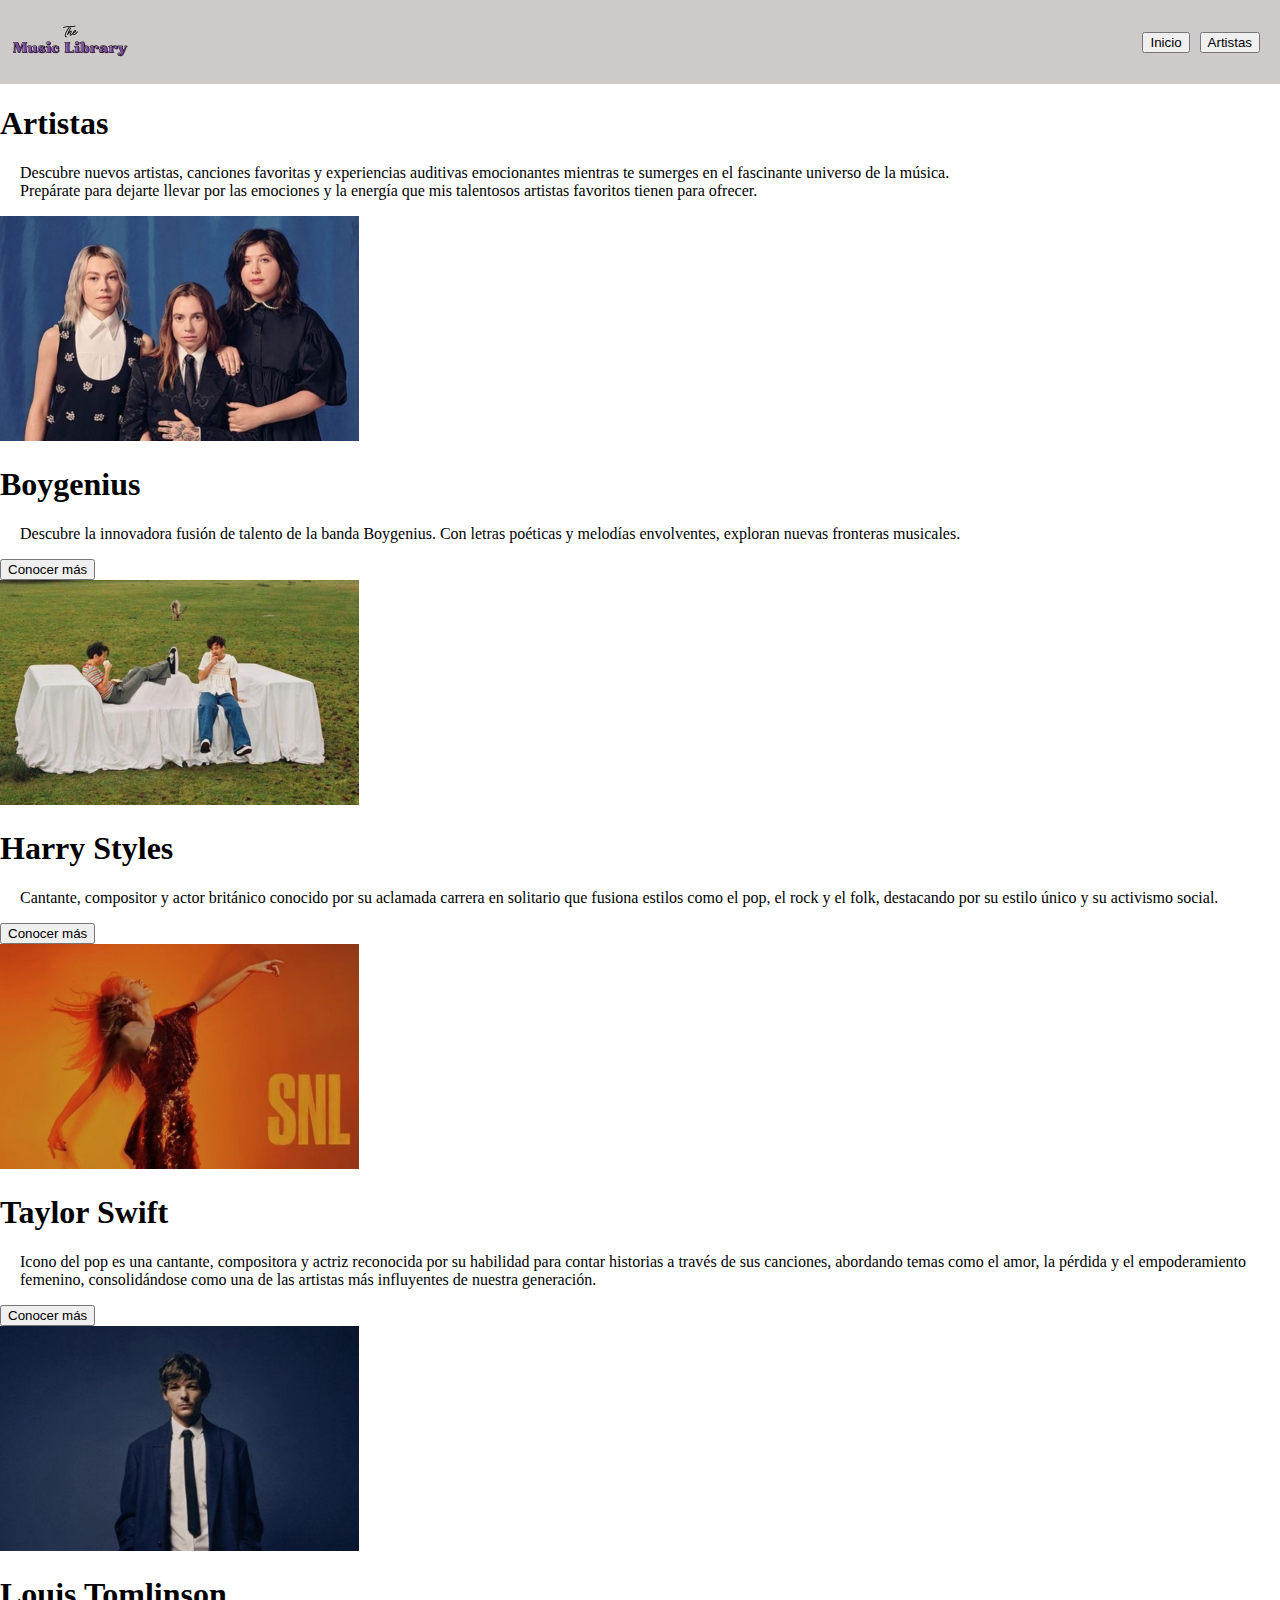
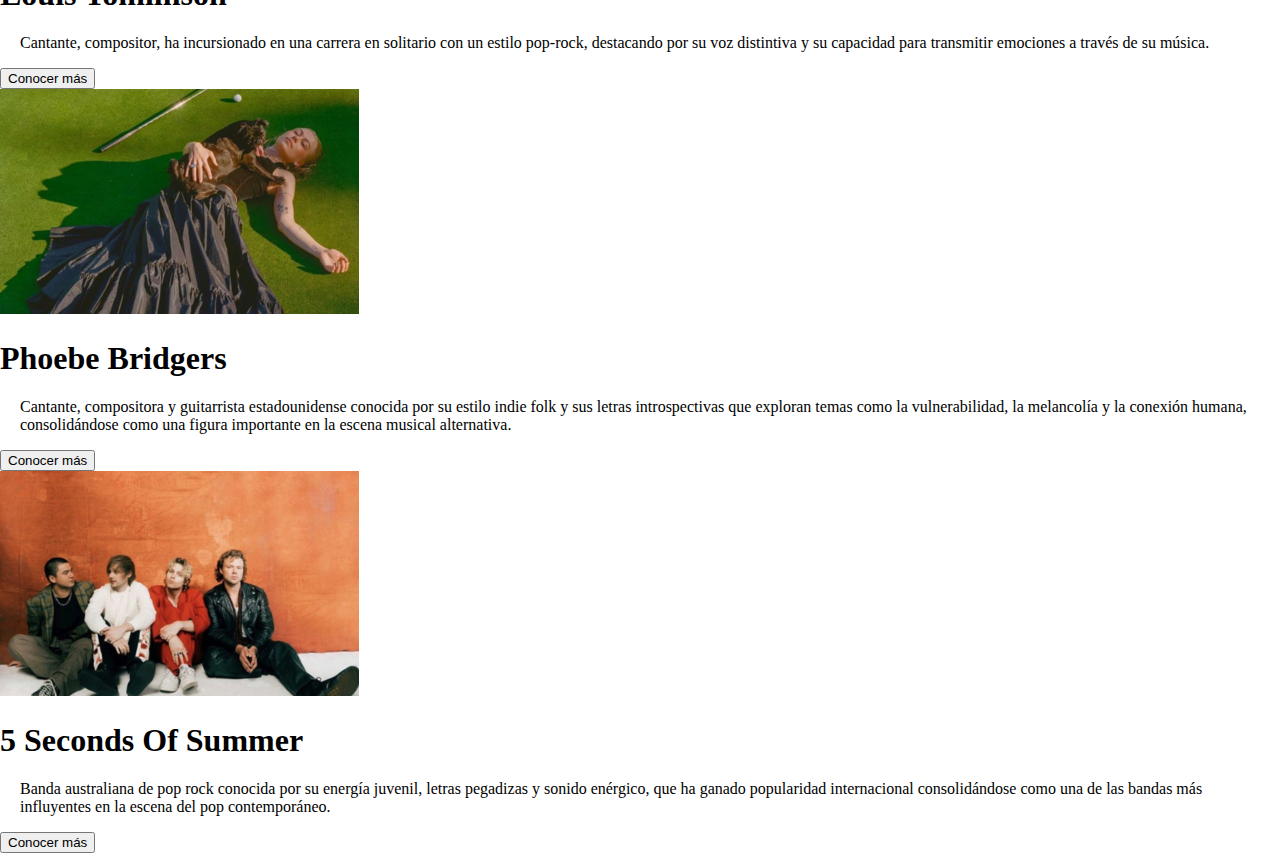
<file: artistas.html>
<!DOCTYPE html>
<html lang="es">

<head>
    <meta charset="UTF-8">
    <meta name="viewport" content="width=device-width, initial-scale=1.0">
    <link href="https://cdn.jsdelivr.net/npm/bootstrap@5.0.2/dist/css/bootstrap.min.css" rel="stylesheet"
    integrity="sha384-EVSTQN3/azprG1Anm3QDgpJLIm9Nao0Yz1ztcQTwFspd3yD65VohhpuuCOmLASjC" crossorigin="anonymous">
    <link rel="stylesheet" href="style.css">
    <title>The Music Library</title>
</head>

<body>
    <header>
        <div>
            <a href="index.html">
                <img src="./logo.png" alt="Logo The Music Library">
            </a>
        </div>
        
        <nav>
            <ul>
                <li><a href="index.html">
                        <button type="button" class="btn btn-sm ">Inicio</button></li>
                <li><a href="artistas.html">
                        <button type="button" class="btn btn-sm ">Artistas</button></li>
                </a>

            </ul>
        </nav>
    </header>
  <main>

    <section class="py-2 text-center container">
      <div class="row py-lg-2">
        <div class="col-lg-8 col-md-10 mx-auto">
          <h1>Artistas</h1>
          <p class="lead text-muted">Descubre nuevos artistas, canciones favoritas y experiencias auditivas emocionantes
            mientras te sumerges en el fascinante universo de la música. <br>Prepárate para dejarte llevar por las
            emociones
            y la energía que mis talentosos artistas favoritos tienen para ofrecer.</p>
        </div>
      </div>
    </section>
    <div class="album py-5 bg-light">
      <div class="container">

        <div class="row row-cols-1 row-cols-sm-2 row-cols-md-3 g-3">
          <div class="col">
            <div class="card boygenius h-100">
                <img src="./MenuImagenes/BoygeniusM.png" class="card-img-top img-fluid" alt="Boygenius">
                <div class="card-body">
                    <h1>Boygenius </h1>
                    <p class="lead text-muted">Descubre la innovadora fusión de talento de la banda Boygenius. Con letras poéticas y melodías envolventes, exploran nuevas fronteras musicales. </p>
                    <div class="d-flex justify-content-between align-items-center">
                        <div class="btn-group">
                            <a href="boygenius.html">
                                <button type="button" class="btn btn-sm btn-outline-secondary">Conocer más</button>
                            </a>
                        </div>
                    </div>
                </div>
            </div>
        </div>
        
        <div class="col">
          <div class="card harrystyles h-100">
              <img src="./MenuImagenes/HarryM.png" class="card-img-top img-fluid" alt="Harry Styles">
              <div class="card-body">
                  <h1>Harry Styles</h1>
                  <p class="lead text-muted">Cantante, compositor y actor británico conocido por su aclamada carrera en solitario que fusiona estilos como el pop, el rock y el folk, destacando por su estilo único y su activismo social. </p>
                  <div class="d-flex justify-content-between align-items-center">
                      <div class="btn-group">
                          <a href="harrystyles.html">
                              <button type="button" class="btn btn-sm btn-outline-secondary">Conocer más</button>
                          </a>
                      </div>
                  </div>
              </div>
          </div>
      </div>
      
      <div class="col">
          <div class="card taylorswift h-100">
              <img src="./MenuImagenes/TaylorM.png" class="card-img-top img-fluid" alt="Taylor Swift">
              <div class="card-body">
                  <h1>Taylor Swift</h1>
                  <p class="lead text-muted">Icono del pop es una cantante, compositora y actriz reconocida por su habilidad para contar historias a través de sus canciones, abordando temas como el amor, la pérdida y el empoderamiento femenino, consolidándose como una de las artistas más influyentes de nuestra generación. </p>
                  <div class="d-flex justify-content-between align-items-center">
                      <div class="btn-group">
                          <a href="taylorswift.html">
                              <button type="button" class="btn btn-sm btn-outline-secondary">Conocer más</button>
                          </a>
                      </div>
                  </div>
              </div>
          </div>
      </div>
      
      <div class="col">
        <div class="card louistomlinson h-100">
            <img src="./MenuImagenes/LouisM.png" class="card-img-top img-fluid" alt="Louis Tomlinson">
            <div class="card-body">
                <h1>Louis Tomlinson</h1>
                <p class="lead text-muted">Cantante, compositor, ha incursionado en una carrera en solitario con un estilo pop-rock, destacando por su voz distintiva y su capacidad para transmitir emociones a través de su música. </p>
                <div class="d-flex justify-content-between align-items-center">
                    <div class="btn-group">
                        <a href="louistomlinson.html">
                            <button type="button" class="btn btn-sm btn-outline-secondary">Conocer más</button>
                        </a>
                    </div>
                </div>
            </div>
        </div>
    </div>
    
    <div class="col">
        <div class="card phoebebridgers h-100">
            <img src="./MenuImagenes/PhoebeM.png" class="card-img-top img-fluid" alt="Phoebe Bridgers">
            <div class="card-body">
                <h1>Phoebe Bridgers</h1>
                <p class="lead text-muted">Cantante, compositora y guitarrista estadounidense conocida por su estilo indie folk y sus letras introspectivas que exploran temas como la vulnerabilidad, la melancolía y la conexión humana, consolidándose como una figura importante en la escena musical alternativa. </p>
                <div class="d-flex justify-content-between align-items-center">
                    <div class="btn-group">
                        <a href="phoebebridgers.html">
                            <button type="button" class="btn btn-sm btn-outline-secondary">Conocer más</button>
                        </a>
                    </div>
                </div>
            </div>
        </div>
    </div>
    
    <div class="col">
        <div class="card 5SOS h-100">
            <img src="./MenuImagenes/5sosM.png" class="card-img-top img-fluid" alt="5 Seconds Of Summer">
            <div class="card-body">
                <h1>5 Seconds Of Summer</h1>
                <p class="lead text-muted">Banda australiana de pop rock conocida por su energía juvenil, letras pegadizas y sonido enérgico, que ha ganado popularidad internacional consolidándose como una de las bandas más influyentes en la escena del pop contemporáneo.</p>
                <div class="d-flex justify-content-between align-items-center">
                    <div class="btn-group">
                        <a href="5sos.html">
                            <button type="button" class="btn btn-sm btn-outline-secondary">Conocer más</button>
                        </a>
                    </div>
                </div>
            </div>
        </div>
    </div>
    
          

                  </div>
                </div>
              </div>

  </main>

</body>

</html>
</file>
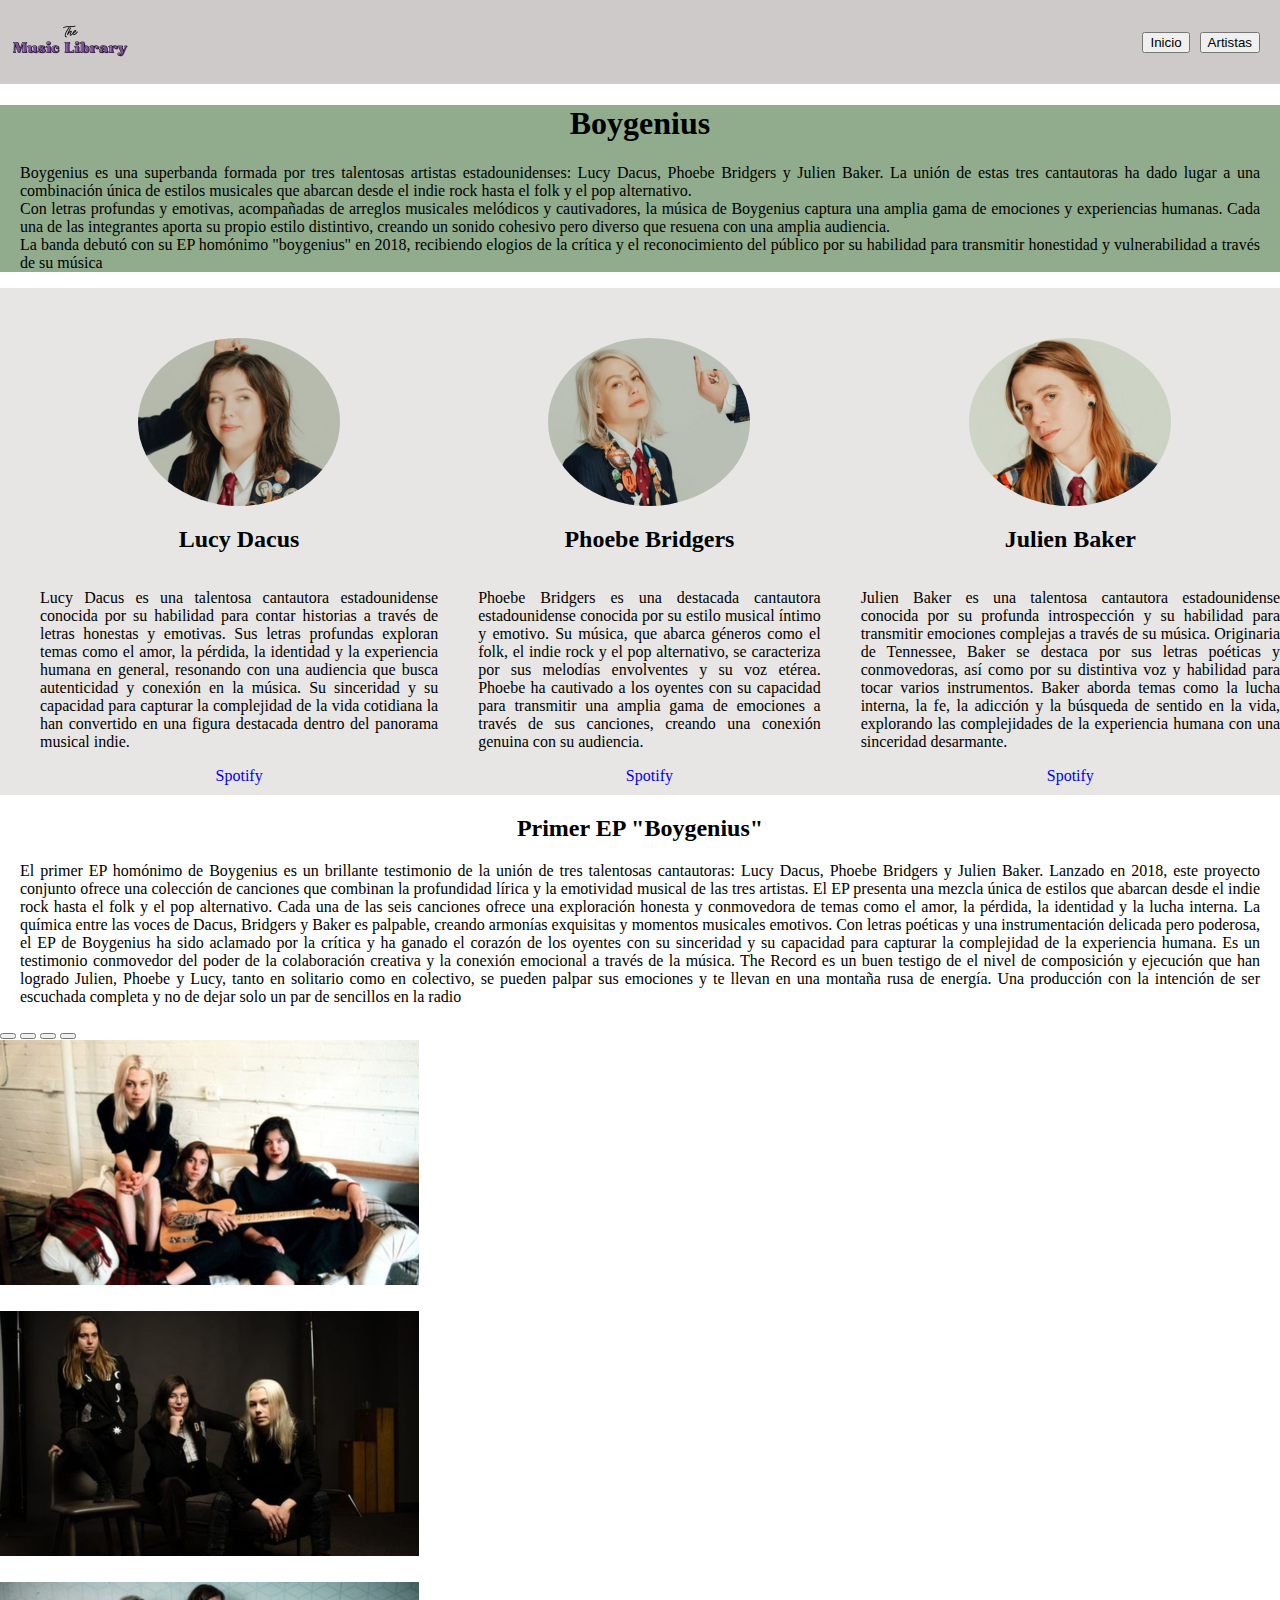
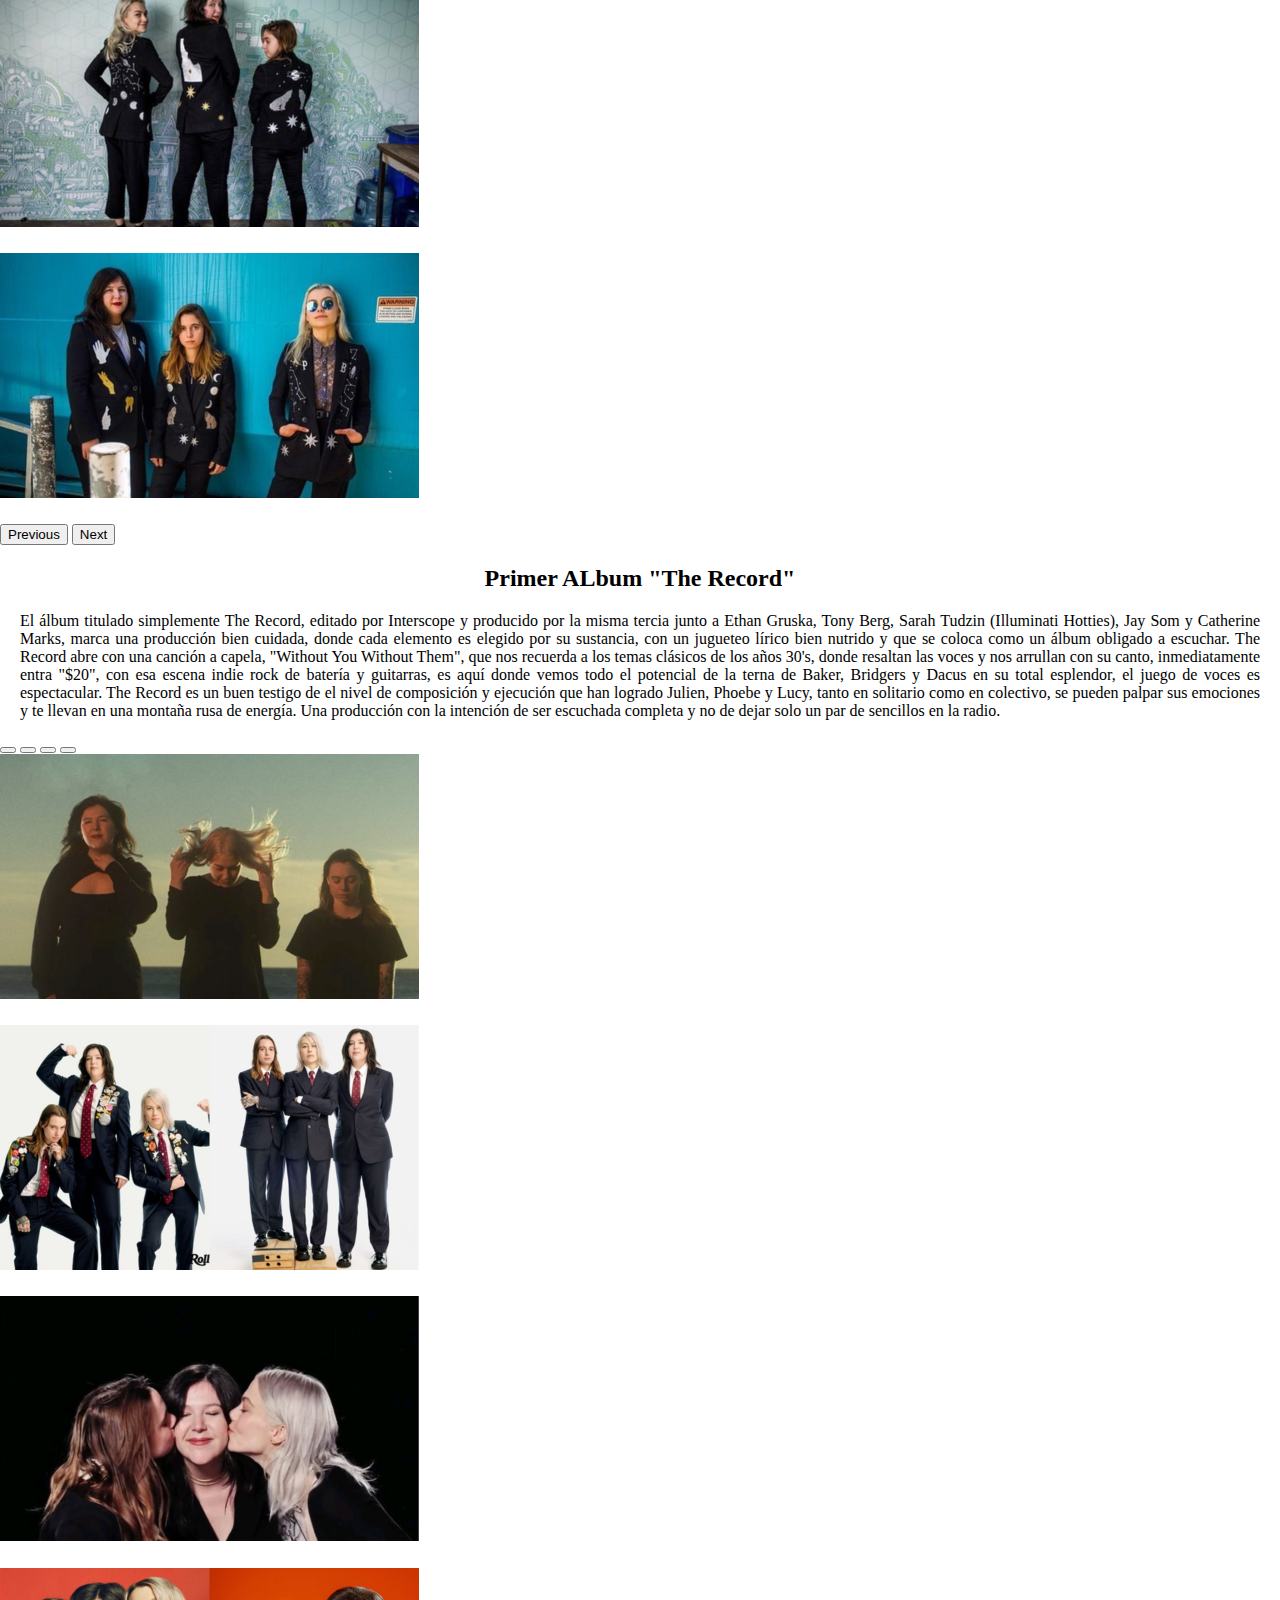
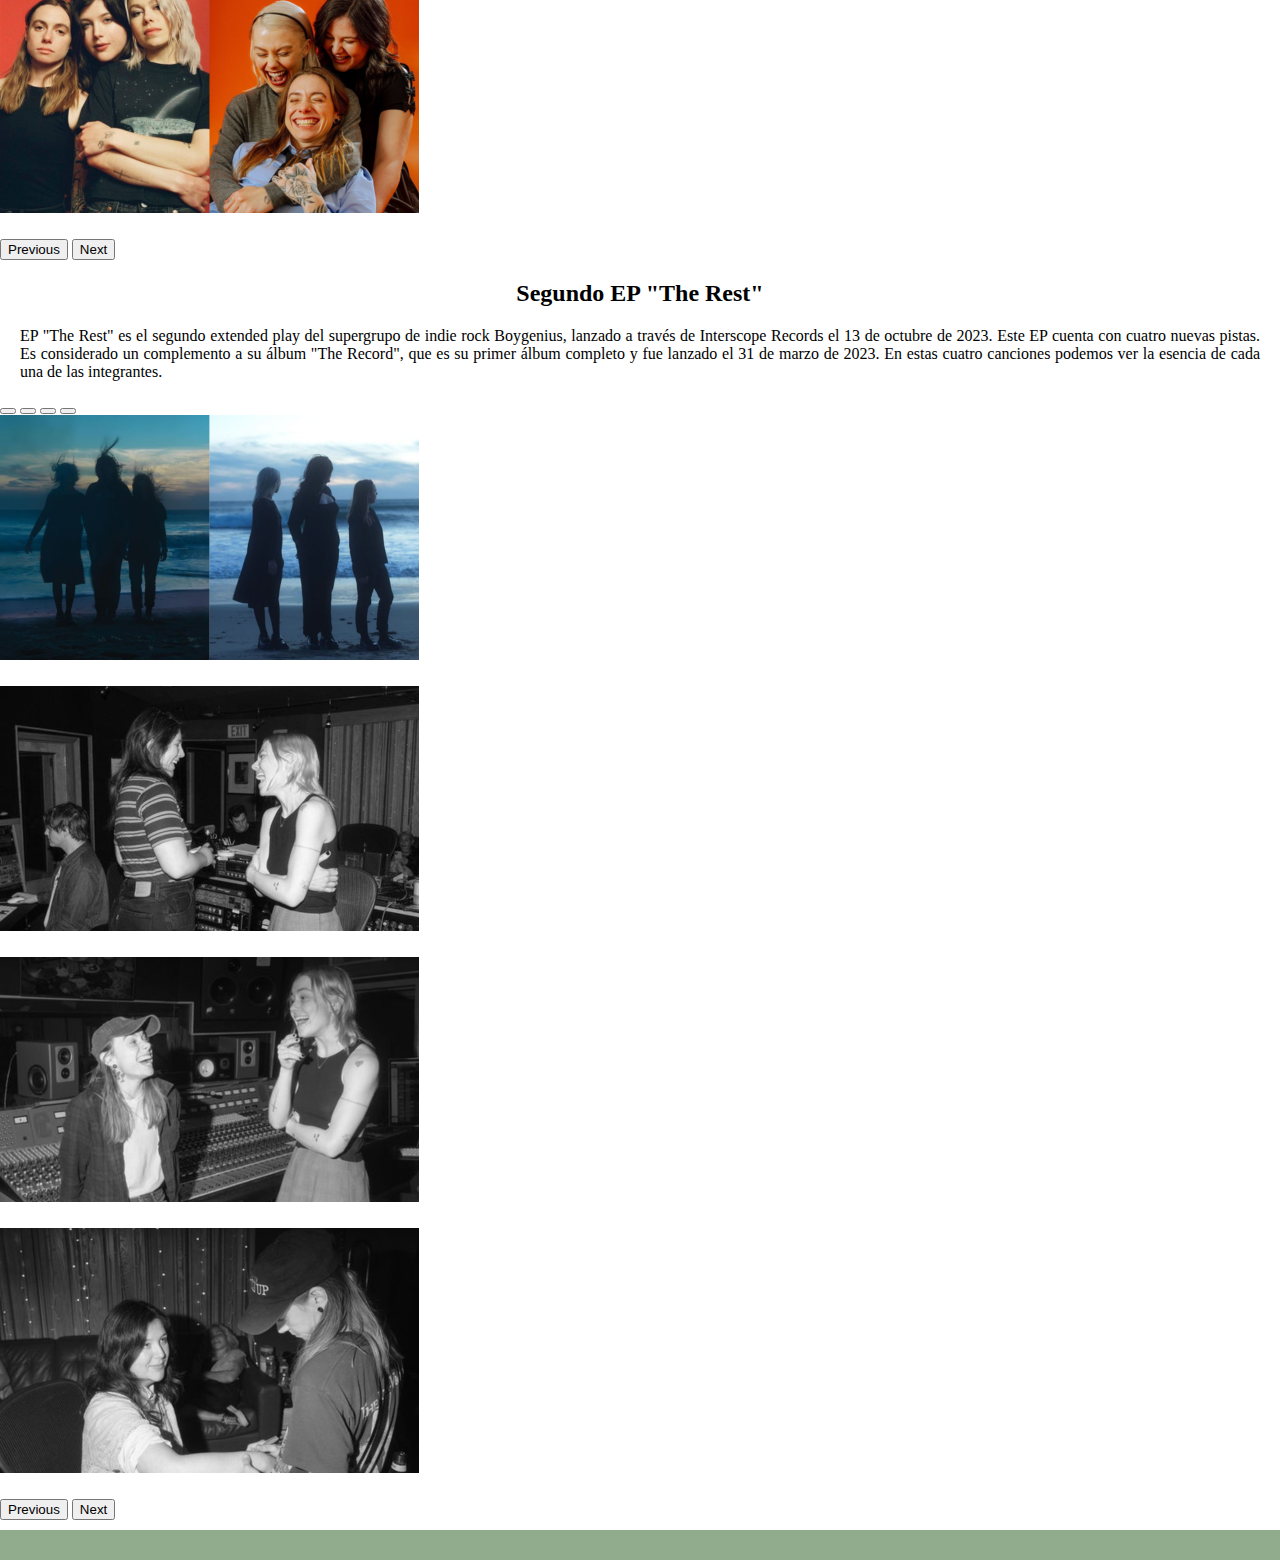
<file: boygenius.html>
<!DOCTYPE html>
<html lang="es">

<head>
    <meta charset="UTF-8">
    <meta name="viewport" content="width=device-width, initial-scale=1.0">
    <link href="https://cdn.jsdelivr.net/npm/bootstrap@5.0.2/dist/css/bootstrap.min.css" rel="stylesheet"
    integrity="sha384-EVSTQN3/azprG1Anm3QDgpJLIm9Nao0Yz1ztcQTwFspd3yD65VohhpuuCOmLASjC" crossorigin="anonymous">
    <link rel="stylesheet" href="style.css">
    <title>The Music Library</title>
</head>

<body>
    <header>
        <div>
            <a href="index.html">
                <img src="./logo.png" alt="Logo The Music Library">
            </a>
        </div>
        
        <nav>
            <ul>
                <li><a href="index.html">
                        <button type="button" class="btn btn-sm ">Inicio</button></li>
                <li><a href="artistas.html">
                        <button type="button" class="btn btn-sm ">Artistas</button></li>
                </a>

            </ul>
        </nav>
    </header>
    <div class="introduccion">
        <div class="container-fluid">
            <div class="row">
                <div class="col-md-8 mx-auto">
                    <div class="titulo text-center py-3">
                        <h1>Boygenius</h1>
                        <p class="lead text-dark" style="font-size: 16px; text-align: justify;">
                            
                            Boygenius es una superbanda formada por tres talentosas artistas estadounidenses:
                            Lucy Dacus, Phoebe Bridgers y Julien Baker. La unión de estas tres cantautoras ha dado lugar
                            a una
                            combinación única de estilos musicales que abarcan desde el indie rock hasta el folk y el
                            pop alternativo.
                            <br>Con letras profundas y emotivas, acompañadas de arreglos musicales melódicos y
                            cautivadores, la música
                            de Boygenius captura una amplia gama de emociones y experiencias humanas. Cada una de las
                            integrantes aporta
                            su propio estilo distintivo, creando un sonido cohesivo pero diverso que resuena con una
                            amplia audiencia.
                            <br>La banda debutó con su EP homónimo "boygenius" en 2018, recibiendo elogios de la crítica
                            y el
                            reconocimiento del público por su habilidad para transmitir honestidad y vulnerabilidad a
                            través de su
                            música
                        </p>
                    </div>
                </div>
            </div>
        </div>
    </div>
    </div>

    <div class="integrantes row text-center">
        <div class="col-md-4">
            <div class="caja">
                <img src="./boygenius/1.png" alt="lucy" class="img-fluid">
                <h2>Lucy Dacus</h2>
                <p class="lead text-dark" style="font-size: 16px; text-align: justify;">Lucy Dacus es una talentosa
                    cantautora estadounidense conocida por su habilidad para contar historias a través de letras
                    honestas y emotivas. Sus letras profundas exploran temas como el amor, la pérdida, la identidad y la
                    experiencia humana en general, resonando con una audiencia que busca autenticidad y conexión en la
                    música. Su sinceridad y su capacidad para capturar la complejidad de la vida cotidiana la han
                    convertido en una figura destacada dentro del panorama musical indie.</p>
                <a class="btn btn-secondary"
                    href="https://open.spotify.com/intl-es/artist/07D1Bjaof0NFlU32KXiqUP">Spotify</a>
            </div>
        </div>

        <div class="col-md-4">
            <div class="caja">
                <img src="./boygenius/2.png" alt="phoebe" class="img-fluid">
                <h2>Phoebe Bridgers</h2>
                <p class="lead text-dark" style="font-size: 16px; text-align: justify;">Phoebe Bridgers es una destacada
                    cantautora estadounidense conocida por su estilo musical íntimo y emotivo. Su música, que abarca
                    géneros como el folk, el indie rock y el pop alternativo, se caracteriza por sus melodías
                    envolventes y su voz etérea. Phoebe ha cautivado a los oyentes con su capacidad para transmitir una
                    amplia gama de emociones a través de sus canciones, creando una conexión genuina con su audiencia.
                </p>
                <a class="btn btn-secondary"
                    href="https://open.spotify.com/intl-es/artist/1r1uxoy19fzMxunt3ONAkG">Spotify</a>
            </div>
        </div>
        <div class="col-md-4">
            <div class="caja">
                <img src="./boygenius/3.png" alt="julien" class="img-fluid">
                <h2>Julien Baker</h2>
                <p class="lead text-dark" style="font-size: 16px; text-align: justify;">Julien Baker es una talentosa
                    cantautora estadounidense conocida por su profunda introspección y su habilidad para transmitir
                    emociones complejas a través de su música. Originaria de Tennessee, Baker se destaca por sus letras
                    poéticas y conmovedoras, así como por su distintiva voz y habilidad para tocar varios instrumentos.
                    Baker aborda temas como la lucha interna, la fe, la adicción y la búsqueda de sentido en la vida,
                    explorando las complejidades de la experiencia humana con una sinceridad desarmante.</p>
                <a class="btn btn-secondary"
                    href="https://open.spotify.com/intl-es/artist/12zbUHbPHL5DGuJtiUfsip">Spotify</a>
            </div>
        </div>
    </div>
        <div class="container">
            <div class="row align-items-center">
                <div class="col-lg-8">
                    <h2>Primer EP "Boygenius"</h2>
                    <p class="lead text-dark" style="font-size: 16px; text-align: justify;">
                        El primer EP homónimo de Boygenius es un brillante testimonio de la unión de tres talentosas
                        cantautoras: Lucy Dacus, Phoebe Bridgers y Julien Baker. Lanzado en 2018, este proyecto conjunto
                        ofrece una colección de canciones que combinan la profundidad lírica y la emotividad musical de
                        las tres artistas. El EP presenta una mezcla única de estilos que abarcan desde el indie rock
                        hasta el folk y el pop alternativo. Cada una de las seis canciones ofrece una exploración
                        honesta y conmovedora de temas como el amor, la pérdida, la identidad y la lucha interna. La
                        química entre las voces de Dacus, Bridgers y Baker es palpable, creando armonías exquisitas y
                        momentos musicales emotivos. Con letras poéticas y una instrumentación delicada pero poderosa,
                        el EP de Boygenius ha sido aclamado por la crítica y ha ganado el corazón de los oyentes con su
                        sinceridad y su capacidad para capturar la complejidad de la experiencia humana. Es un
                        testimonio conmovedor del poder de la colaboración creativa y la conexión emocional a través de
                        la música. The Record es un buen testigo de el nivel de composición y ejecución que han logrado
                        Julien, Phoebe y Lucy, tanto en solitario como en colectivo, se pueden palpar sus emociones y te
                        llevan en una montaña rusa de energía. Una producción con la intención de ser escuchada completa
                        y no de dejar solo un par de sencillos en la radio
                    </p>
                </div>
                <div class="col-lg-4">
                    <div class="container">
                        <div class="primerparrafo">
                            <div class="row align-items-center">
                                <div class="col-md-12">
                                    <div id="carousel0" class="carousel slide" data-bs-ride="carousel">
                                        <div class="carousel-indicators">
                                            <button type="button" data-bs-target="#carousel0" data-bs-slide-to="0"
                                                class="active" aria-current="true" aria-label="Slide 1"></button>
                                            <button type="button" data-bs-target="#carousel0" data-bs-slide-to="1"
                                                aria-label="Slide 2"></button>
                                            <button type="button" data-bs-target="#carousel0" data-bs-slide-to="2"
                                                aria-label="Slide 3"></button>
                                            <button type="button" data-bs-target="#carousel0" data-bs-slide-to="3"
                                                aria-label="Slide 4"></button>
                                        </div>
                                        <div class="carousel-inner">
                                            <div class="carousel-item active">
                                                <img src="./boygenius/boygenius-ep/1.png"
                                                    class="d-block w-100" alt="boygenius ep">
                                                <div class="carousel-caption d-none d-md-block">
                                                    <h5></h5>
                                                    <p></p>
                                                </div>
                                            </div>
                                            <div class="carousel-item">
                                                <img src="./boygenius/boygenius-ep/2.png"
                                                    class="d-block w-100" alt="boygenius ep">
                                                <div class="carousel-caption d-none d-md-block">
                                                    <h5></h5>
                                                    <p></p>
                                                </div>
                                            </div>
                                            <div class="carousel-item">
                                                <img src="./boygenius/boygenius-ep/3.png"
                                                    class="d-block w-100" alt="boygenius ep">
                                                <div class="carousel-caption d-none d-md-block">
                                                    <h5></h5>
                                                    <p></p>
                                                </div>
                                            </div>
                                            <div class="carousel-item">
                                                <img src="./boygenius/boygenius-ep/4.png"
                                                    class="d-block w-100" alt="Boygenius">
                                                <div class="carousel-caption d-none d-md-block">
                                                    <h5></h5>
                                                    <p></p>
                                                </div>
                                            </div>
                                        </div>
                                        <button class="carousel-control-prev" type="button" data-bs-target="#carousel0"
                                            data-bs-slide="prev">
                                            <span class="carousel-control-prev-icon" aria-hidden="true"></span>
                                            <span class="visually-hidden">Previous</span>
                                        </button>
                                        <button class="carousel-control-next" type="button" data-bs-target="#carousel0"
                                            data-bs-slide="next">
                                            <span class="carousel-control-next-icon" aria-hidden="true"></span>
                                            <span class="visually-hidden">Next</span>
                                        </button>
                                    </div>
                                </div>
                            </div>
                        </div>
                    </div>
                </div>
            </div>
        </div>
        <div style="margin-top: 10px; background-color: white;"></div>
        <div class="container">
            <div class="row align-items-center">
                <div class="col-lg-8">
                    <h2>Primer ALbum "The Record"</h2>
                    <p class="lead text-dark" style="font-size: 16px; text-align: justify;">
                        El álbum titulado simplemente The Record, editado por Interscope y producido por la misma tercia
                        junto a Ethan Gruska, Tony Berg, Sarah Tudzin (Illuminati Hotties), Jay Som y Catherine Marks,
                        marca una producción bien cuidada, donde cada elemento es elegido por su sustancia, con un
                        jugueteo lírico bien nutrido y que se coloca como un álbum obligado a escuchar. The Record abre
                        con una canción a capela, "Without You Without Them", que nos recuerda a los temas clásicos de
                        los años 30's, donde resaltan las voces y nos arrullan con su canto, inmediatamente entra "$20",
                        con esa escena indie rock de batería y guitarras, es aquí donde vemos todo el potencial de la
                        terna de Baker, Bridgers y Dacus en su total esplendor, el juego de voces es espectacular. The
                        Record es un buen testigo de el nivel de composición y ejecución que han logrado Julien, Phoebe
                        y Lucy, tanto en solitario como en colectivo, se pueden palpar sus emociones y te llevan en una
                        montaña rusa de energía. Una producción con la intención de ser escuchada completa y no de dejar
                        solo un par de sencillos en la radio.
                    </p>
                </div>
                <div class="col-lg-4">
                    <div class="container">
                        <div class="primerparrafo">
                            <div class="row align-items-center">
                                <div class="col-md-12">
                                    <div id="carousel1" class="carousel slide" data-bs-ride="carousel">
                                        <div class="carousel-indicators">
                                            <button type="button" data-bs-target="#carousel1" data-bs-slide-to="0"
                                                class="active" aria-current="true" aria-label="Slide 1"></button>
                                            <button type="button" data-bs-target="#carousel1" data-bs-slide-to="1"
                                                aria-label="Slide 2"></button>
                                            <button type="button" data-bs-target="#carousel1" data-bs-slide-to="2"
                                                aria-label="Slide 3"></button>
                                            <button type="button" data-bs-target="#carousel1" data-bs-slide-to="3"
                                                aria-label="Slide 4"></button>
                                        </div>
                                        <div class="carousel-inner">
                                            <div class="carousel-item active">
                                                <img src="./boygenius/the record/1.png"
                                                    class="d-block w-100" alt="the record">
                                                <div class="carousel-caption d-none d-md-block">
                                                    <h5></h5>
                                                    <p></p>
                                                </div>
                                            </div>
                                            <div class="carousel-item">
                                                <img src="./boygenius/the record/2.png"
                                                    class="d-block w-100" alt="the record">
                                                <div class="carousel-caption d-none d-md-block">
                                                    <h5></h5>
                                                    <p></p>
                                                </div>
                                            </div>
                                            <div class="carousel-item">
                                                <img src="./boygenius/the record/3.png"
                                                    class="d-block w-100" alt="the record">
                                                <div class="carousel-caption d-none d-md-block">
                                                    <h5></h5>
                                                    <p></p>
                                                </div>
                                            </div>
                                            <div class="carousel-item">
                                                <img src="./boygenius/the record/4.png"
                                                    class="d-block w-100" alt="the record">
                                                <div class="carousel-caption d-none d-md-block">
                                                    <h5></h5>
                                                    <p></p>
                                                </div>
                                            </div>
                                        </div>
                                        <button class="carousel-control-prev" type="button" data-bs-target="#carousel1"
                                            data-bs-slide="prev">
                                            <span class="carousel-control-prev-icon" aria-hidden="true"></span>
                                            <span class="visually-hidden">Previous</span>
                                        </button>
                                        <button class="carousel-control-next" type="button" data-bs-target="#carousel1"
                                            data-bs-slide="next">
                                            <span class="carousel-control-next-icon" aria-hidden="true"></span>
                                            <span class="visually-hidden">Next</span>
                                        </button>
                                    </div>
                                </div>
                            </div>
                        </div>
                    </div>
                </div>
            </div>
        </div>

        <div style="margin-top: 10px; background-color: white;"></div>
        <div class="container">
            <div class="row align-items-center">
                <div class="col-lg-8">
                    <h2>Segundo EP "The Rest"</h2>
                    <p class="lead text-dark" style="font-size: 16px; text-align: justify;">EP "The Rest" es el segundo
                        extended play del supergrupo de indie rock Boygenius, lanzado a través de Interscope Records el
                        13 de octubre de 2023. Este EP cuenta con cuatro nuevas pistas. Es considerado un complemento a
                        su álbum "The Record", que es su primer álbum completo y fue lanzado el 31 de marzo de 2023. En
                        estas cuatro canciones podemos ver la esencia de cada una de las integrantes.</p>
                </div>
                <div class="col-lg-4">
                    <div class="container">
                        <div class="primerparrafo">
                            <div class="row align-items-center">
                                <div class="col-md-12">
                                    <div id="carousel2" class="carousel slide" data-bs-ride="carousel">
                                        <div class="carousel-indicators">
                                            <button type="button" data-bs-target="#carousel2" data-bs-slide-to="0"
                                                class="active" aria-current="true" aria-label="Slide 1"></button>
                                            <button type="button" data-bs-target="#carousel2" data-bs-slide-to="1"
                                                aria-label="Slide 2"></button>
                                            <button type="button" data-bs-target="#carousel2" data-bs-slide-to="2"
                                                aria-label="Slide 3"></button>
                                            <button type="button" data-bs-target="#carousel2" data-bs-slide-to="3"
                                                aria-label="Slide 4"></button>
                                        </div>
                                        <div class="carousel-inner">
                                            <div class="carousel-item active">
                                                <img src="./boygenius/the rest/1.png"
                                                    class="d-block w-100" alt="the rest">
                                                <div class="carousel-caption d-none d-md-block">
                                                    <h5></h5>
                                                    <p></p>
                                                </div>
                                            </div>
                                            <div class="carousel-item">
                                                <img src="./boygenius/the rest/2.png"
                                                    class="d-block w-100" alt="the rest">
                                                <div class="carousel-caption d-none d-md-block">
                                                    <h5></h5>
                                                    <p></p>
                                                </div>
                                            </div>
                                            <div class="carousel-item">
                                                <img src="./boygenius/the rest/3.png"
                                                    class="d-block w-100" alt="Conan Gray">
                                                <div class="carousel-caption d-none d-md-block">
                                                    <h5></h5>
                                                    <p></p>
                                                </div>
                                            </div>
                                            <div class="carousel-item">
                                                <img src="./boygenius/the rest/4.png"
                                                    class="d-block w-100" alt="Boygenius">
                                                <div class="carousel-caption d-none d-md-block">
                                                    <h5></h5>
                                                    <p></p>
                                                </div>
                                            </div>
                                        </div>
                                        <button class="carousel-control-prev" type="button" data-bs-target="#carousel2"
                                            data-bs-slide="prev">
                                            <span class="carousel-control-prev-icon" aria-hidden="true"></span>
                                            <span class="visually-hidden">Previous</span>
                                        </button>
                                        <button class="carousel-control-next" type="button" data-bs-target="#carousel2"
                                            data-bs-slide="next">
                                            <span class="carousel-control-next-icon" aria-hidden="true"></span>
                                            <span class="visually-hidden">Next</span>
                                        </button>
                                    </div>
                                </div>
                            </div>
                        </div>
                    </div>
                </div>
            </div>
        </div>









        <div class="container">
            <div class="separador"></div>
        </div>
        
        <script src="https://cdn.jsdelivr.net/npm/bootstrap@5.0.2/dist/js/bootstrap.bundle.min.js"
        integrity="sha384-MrcW6ZMFYlzcLA8Nl+NtUVF0sA7MsXsP1UyJoMp4YLEuNSfAP+JcXn/tWtIaxVXM"
        crossorigin="anonymous"></script>
</body>

</html>
</file>
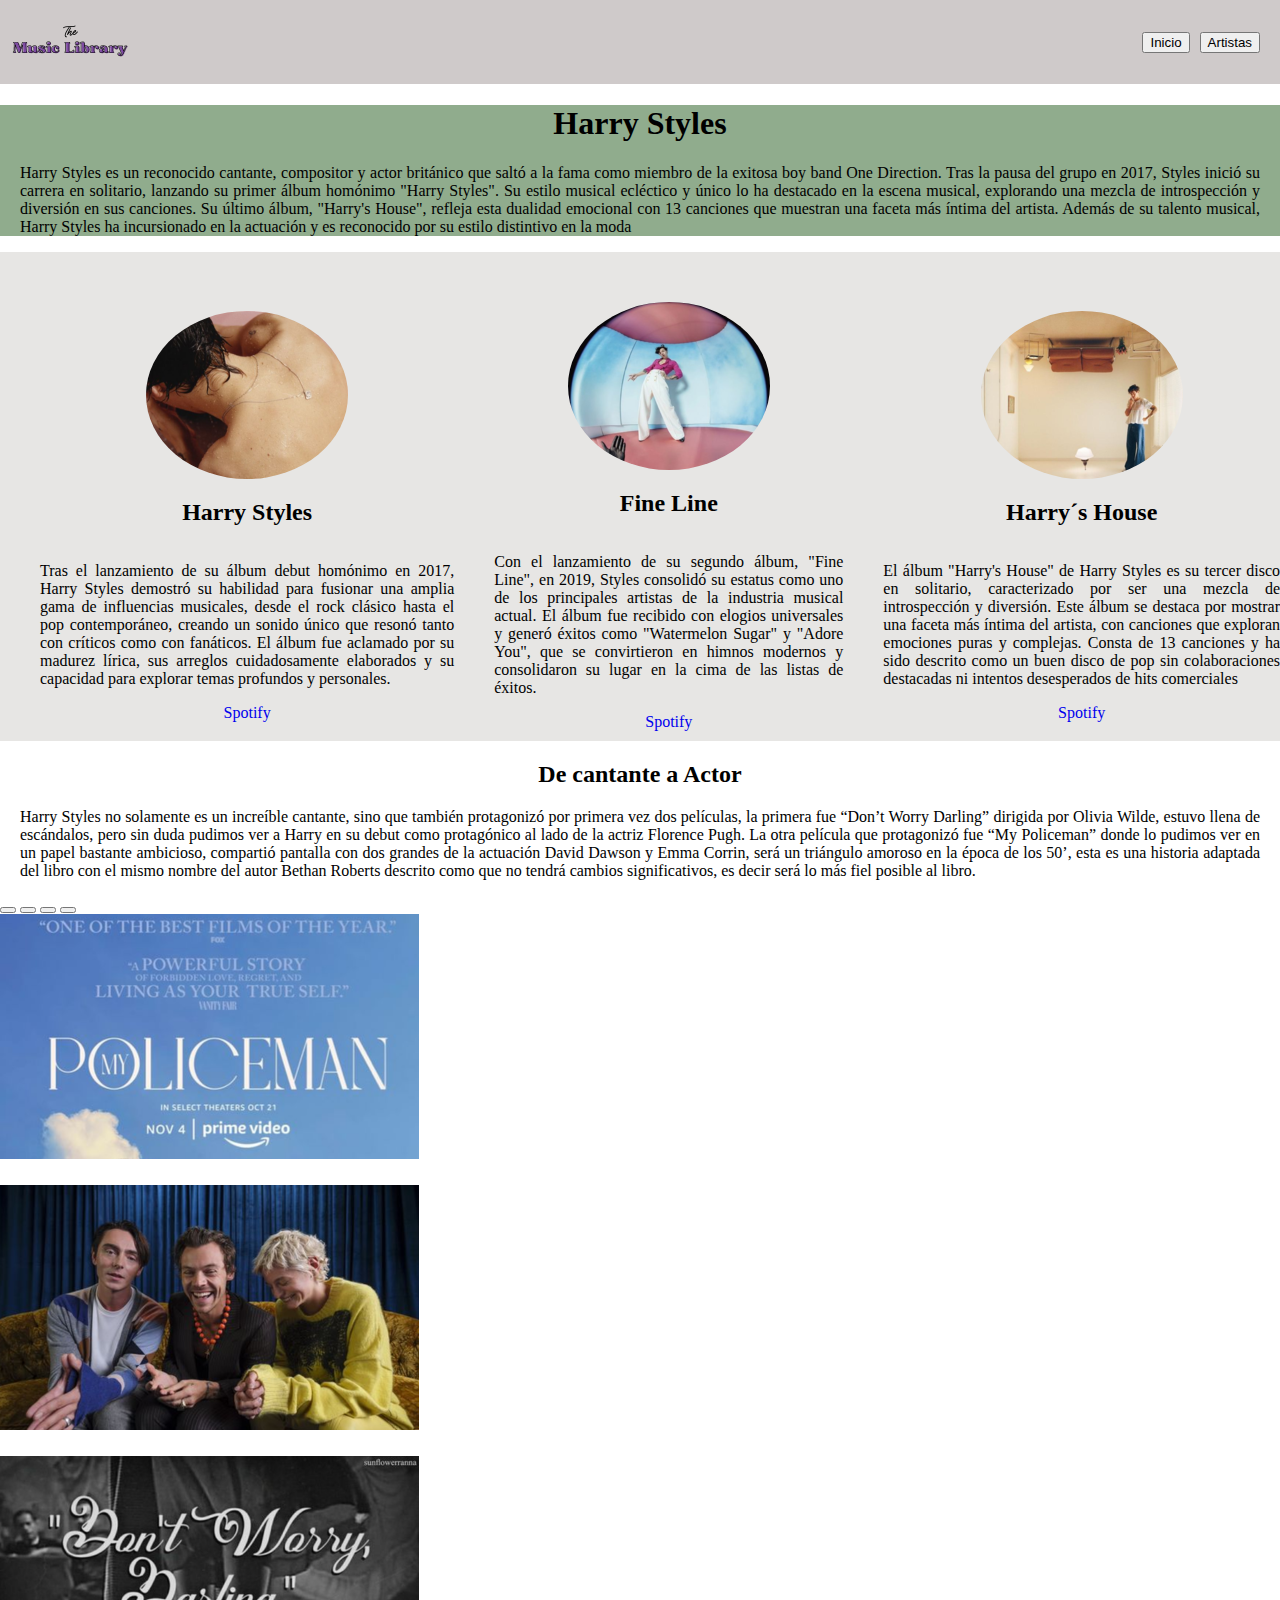
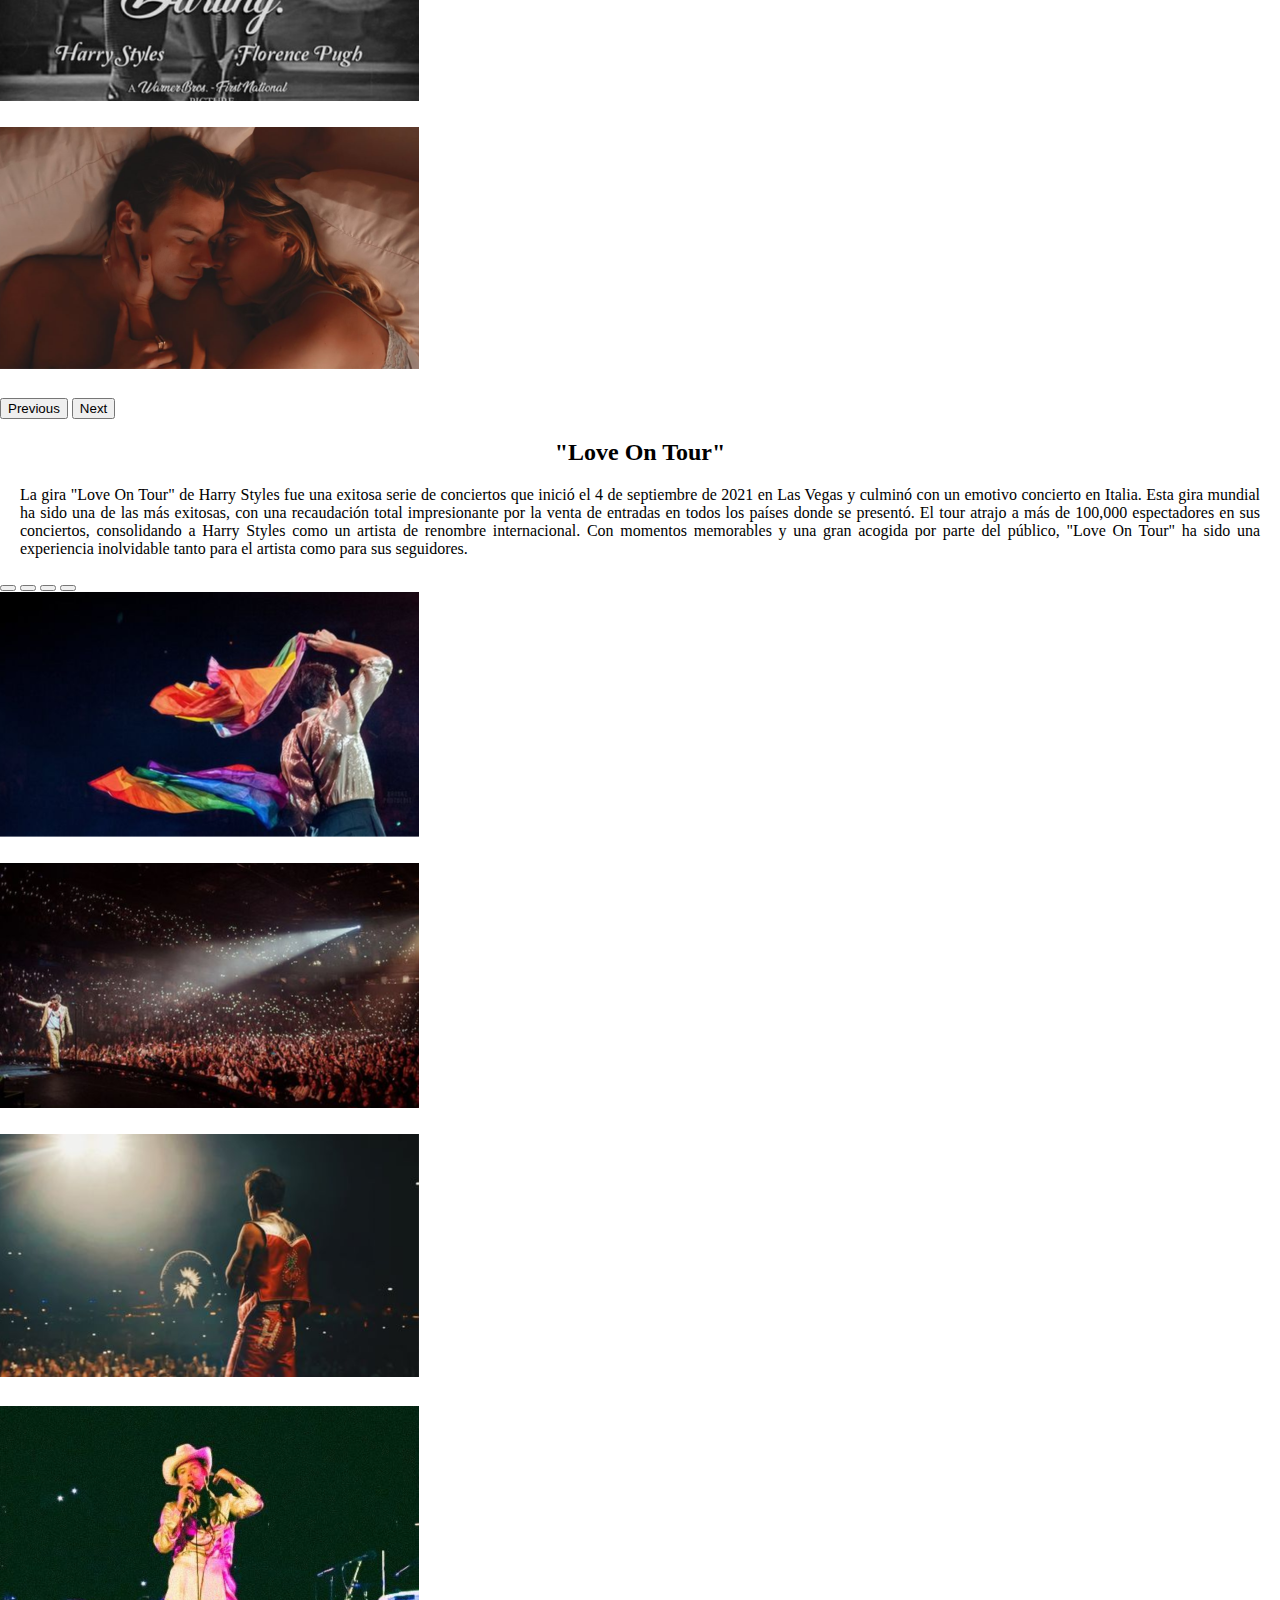
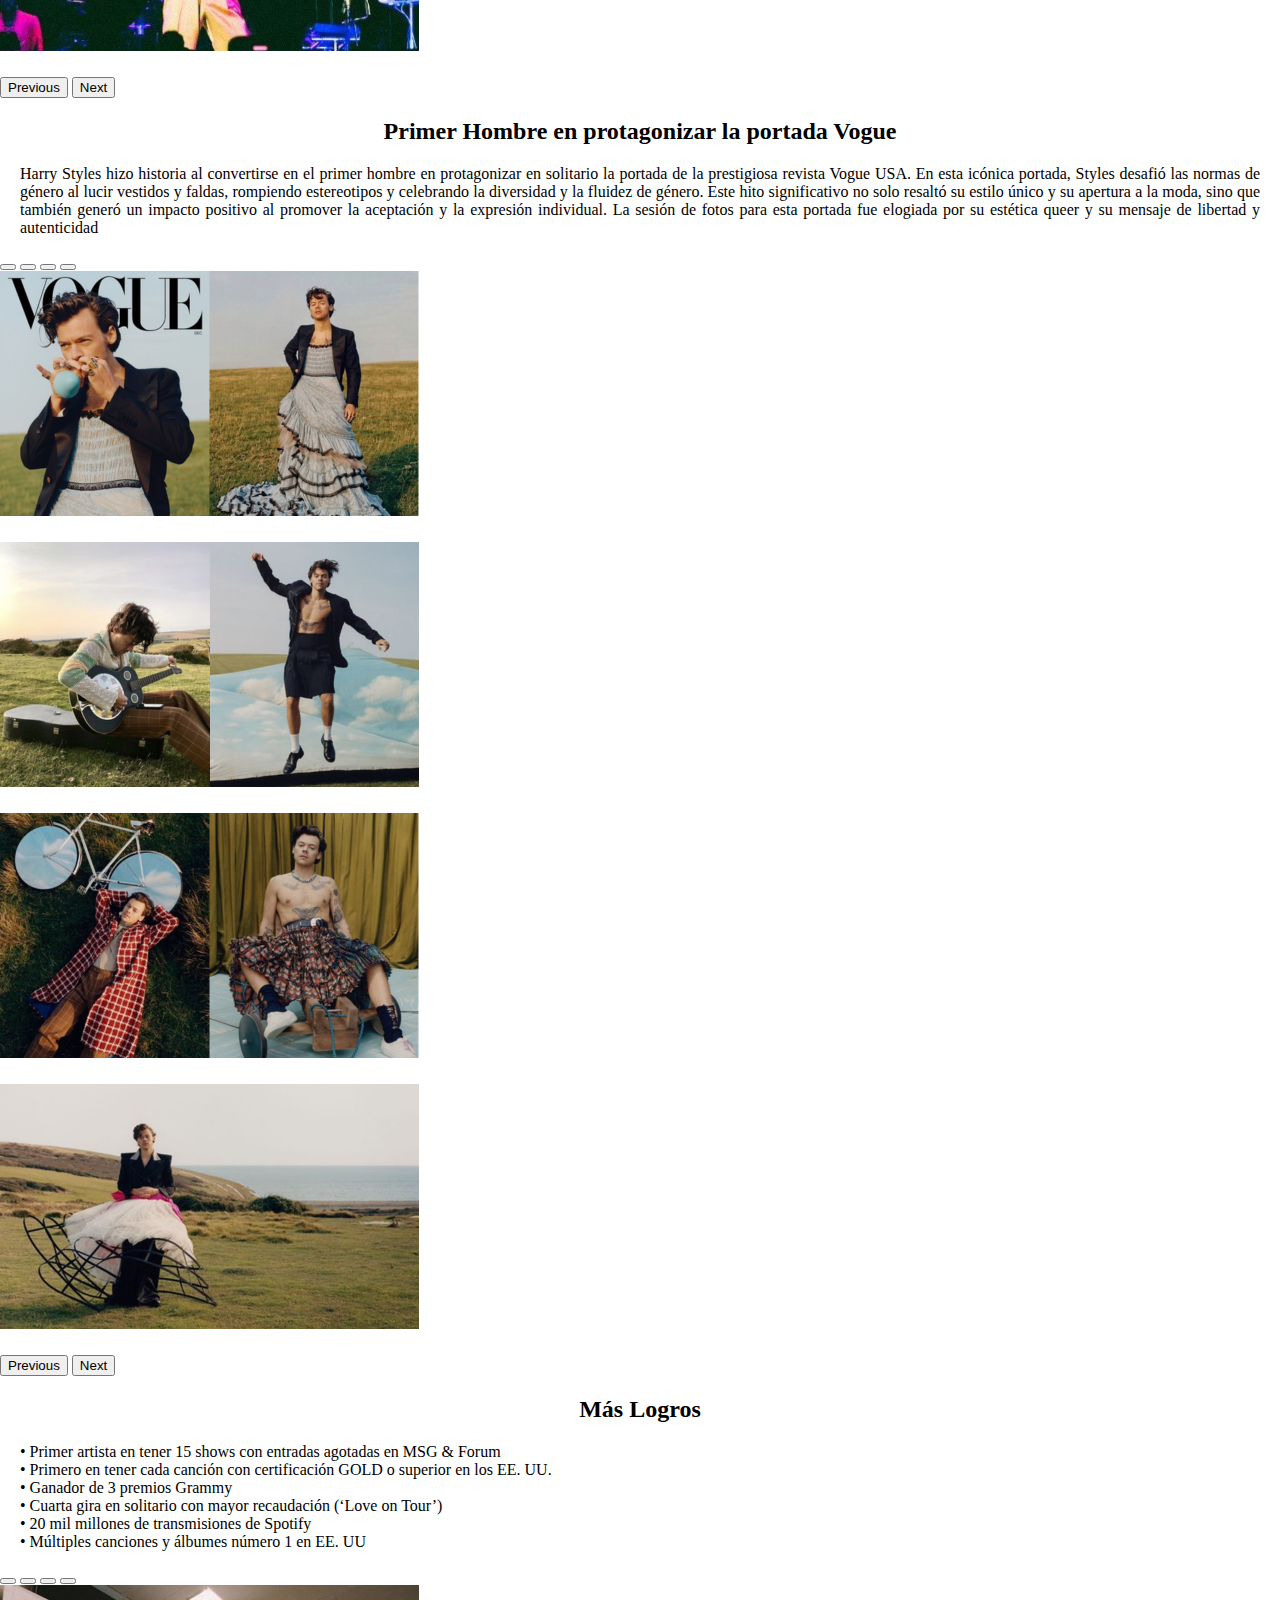
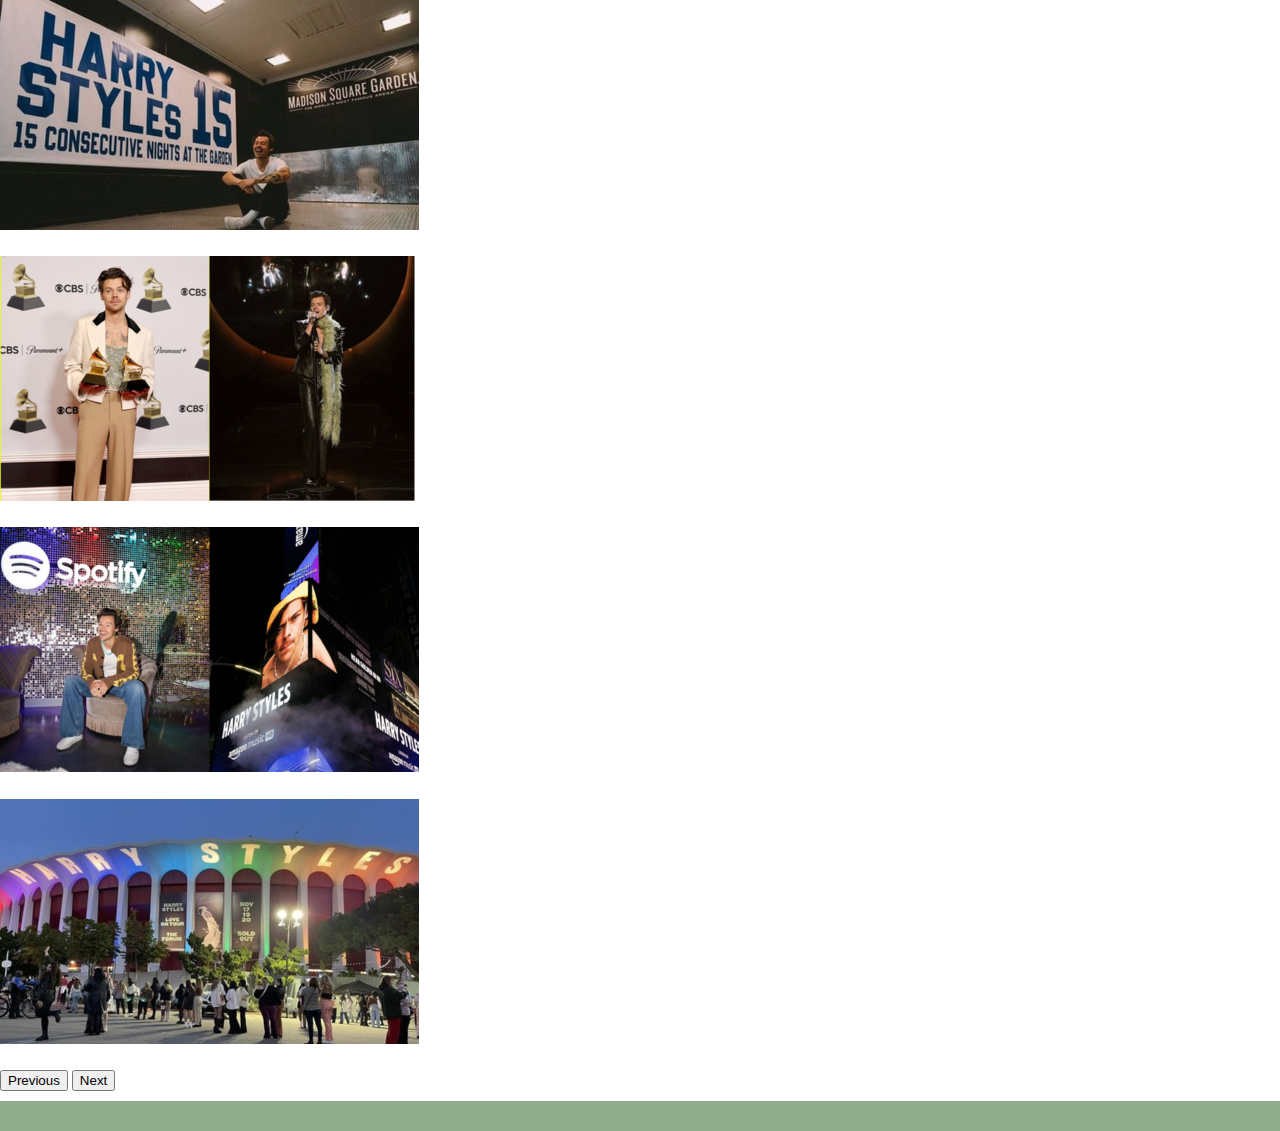
<file: harrystyles.html>
<!DOCTYPE html>
<html lang="es">

<head>
    <meta charset="UTF-8">
    <meta name="viewport" content="width=device-width, initial-scale=1.0">
    <link href="https://cdn.jsdelivr.net/npm/bootstrap@5.0.2/dist/css/bootstrap.min.css" rel="stylesheet"
    integrity="sha384-EVSTQN3/azprG1Anm3QDgpJLIm9Nao0Yz1ztcQTwFspd3yD65VohhpuuCOmLASjC" crossorigin="anonymous">
    <link rel="stylesheet" href="style.css">
    <title>The Music Library</title>
</head>

<body>
    <header>
        <div>
            <a href="index.html">
                <img src="./logo.png" alt="Logo The Music Library">
            </a>
        </div>
        
        <nav>
            <ul>
                <li><a href="index.html">
                        <button type="button" class="btn btn-sm ">Inicio</button></li>
                <li><a href="artistas.html">
                        <button type="button" class="btn btn-sm ">Artistas</button></li>
                </a>

            </ul>
        </nav>
    </header>
    <div class="introduccion">
        <div class="container-fluid">
            <div class="row">
                <div class="col-md-8 mx-auto">
                    <div class="titulo text-center py-3">
                        <h1>Harry Styles</h1>
                        <p class="lead text-dark" style="font-size: 16px; text-align: justify;">
                            Harry Styles es un reconocido cantante, compositor y actor británico que saltó a la fama
                            como miembro de la exitosa boy band One Direction. Tras la pausa del grupo en 2017, Styles
                            inició su carrera en solitario, lanzando su primer álbum homónimo "Harry Styles". Su estilo
                            musical ecléctico y único lo ha destacado en la escena musical, explorando una mezcla de
                            introspección y diversión en sus canciones. Su último álbum, "Harry's House", refleja esta
                            dualidad emocional con 13 canciones que muestran una faceta más íntima del artista. Además
                            de su talento musical, Harry Styles ha incursionado en la actuación y es reconocido por su
                            estilo distintivo en la moda
                        </p>
                    </div>
                </div>
            </div>
        </div>
    </div>
    </div>

    <div class="integrantes row text-center">
        <div class="col-md-4">
            <div class="caja">
                <img src="./harrystyles/Harrystyles.png" alt="harrystyles" class="img-fluid">
                <h2>Harry Styles</h2>
                <p class="lead text-dark" style="font-size: 16px; text-align: justify;">Tras el lanzamiento de su álbum
                    debut homónimo en 2017, Harry Styles demostró su habilidad para fusionar una amplia gama de
                    influencias musicales, desde el rock clásico hasta el pop contemporáneo, creando un sonido único que
                    resonó tanto con críticos como con fanáticos. El álbum fue aclamado por su madurez lírica, sus
                    arreglos cuidadosamente elaborados y su capacidad para explorar temas profundos y personales.</p>
                <a class="btn btn-secondary"
                    href="https://open.spotify.com/intl-es/album/1FZKIm3JVDCxTchXDo5jOV">Spotify</a>
            </div>
        </div>

        <div class="col-md-4">
            <div class="caja">
                <img src="./harrystyles/fineline.png" alt="fineline" class="img-fluid">
                <h2>Fine Line</h2>
                <p class="lead text-dark" style="font-size: 16px; text-align: justify;">Con el lanzamiento de su segundo
                    álbum, "Fine Line", en 2019, Styles consolidó su estatus como uno de los principales artistas de la
                    industria musical actual. El álbum fue recibido con elogios universales y generó éxitos como
                    "Watermelon Sugar" y "Adore You", que se convirtieron en himnos modernos y consolidaron su lugar en
                    la cima de las listas de éxitos.</p>
                <a class="btn btn-secondary"
                    href="https://open.spotify.com/intl-es/album/7xV2TzoaVc0ycW7fwBwAml">Spotify</a>
            </div>
        </div>
        <div class="col-md-4">
            <div class="caja">
                <img src="./harrystyles/harryshouse.png" alt="harryshouse" class="img-fluid">
                <h2>Harry´s House</h2>
                <p class="lead text-dark" style="font-size: 16px; text-align: justify;">El álbum "Harry's House" de
                    Harry Styles es su tercer disco en solitario, caracterizado por ser una mezcla de introspección y
                    diversión. Este álbum se destaca por mostrar una faceta más íntima del artista, con canciones que
                    exploran emociones puras y complejas. Consta de 13 canciones y ha sido descrito como un buen disco
                    de pop sin colaboraciones destacadas ni intentos desesperados de hits comerciales</p>
                <a class="btn btn-secondary"
                    href="https://open.spotify.com/intl-es/album/5r36AJ6VOJtp00oxSkBZ5h">Spotify</a>
            </div>
        </div>
    </div>
        <div class="container">
            <div class="row align-items-center">
                <div class="col-lg-8">
                    <h2>De cantante a Actor</h2>
                    <p class="lead text-dark" style="font-size: 16px; text-align: justify;">
                        Harry Styles no solamente es un increíble cantante, sino que también protagonizó por primera vez dos películas, la primera fue “Don’t Worry Darling” dirigida por Olivia Wilde, estuvo llena de escándalos, pero sin duda pudimos ver a Harry en su debut como protagónico al lado de la actriz Florence Pugh.
                        La otra película que protagonizó fue “My Policeman” donde lo pudimos ver en un papel bastante ambicioso, compartió pantalla con dos grandes de la actuación David Dawson y Emma Corrin, será un triángulo amoroso en la época de los 50’, esta es una historia adaptada del libro con el mismo nombre del autor Bethan Roberts descrito como que no tendrá cambios significativos, es decir será lo más fiel posible al libro.
                    </p>
                </div>
                <div class="col-lg-4">
                    <div class="container">
                        <div class="primerparrafo">
                            <div class="row align-items-center">
                                <div class="col-md-12">
                                    <div id="carousel0" class="carousel slide" data-bs-ride="carousel">
                                        <div class="carousel-indicators">
                                            <button type="button" data-bs-target="#carousel0" data-bs-slide-to="0" class="active" aria-current="true" aria-label="Slide 1"></button>
                                            <button type="button" data-bs-target="#carousel0" data-bs-slide-to="1" aria-label="Slide 2"></button>
                                            <button type="button" data-bs-target="#carousel0" data-bs-slide-to="2" aria-label="Slide 3"></button>
                                            <button type="button" data-bs-target="#carousel0" data-bs-slide-to="3" aria-label="Slide 4"></button>
                                        </div>
                                        <div class="carousel-inner">
                                            <div class="carousel-item active">
                                                <img src="./harrystyles/carrusel-actor/1.png" class="d-block w-100" alt="harry styles">
                                                <div class="carousel-caption d-none d-md-block">
                                                    <h5></h5>
                                                    <p></p>
                                                </div>
                                            </div>
                                            <div class="carousel-item">
                                                <img src="./harrystyles/carrusel-actor/2.png" class="d-block w-100" alt="Taylor Swift">
                                                <div class="carousel-caption d-none d-md-block">
                                                    <h5></h5>
                                                    <p></p>
                                                </div>
                                            </div>
                                            <div class="carousel-item">
                                                <img src="./harrystyles/carrusel-actor/3.png" class="d-block w-100" alt="Conan Gray">
                                                <div class="carousel-caption d-none d-md-block">
                                                    <h5></h5>
                                                    <p></p>
                                                </div>
                                            </div>
                                            <div class="carousel-item">
                                                <img src="./harrystyles/carrusel-actor/4.png" class="d-block w-100" alt="Boygenius">
                                                <div class="carousel-caption d-none d-md-block">
                                                    <h5></h5>
                                                    <p></p>
                                                </div>
                                            </div>
                                        </div>
                                        <button class="carousel-control-prev" type="button" data-bs-target="#carousel0" data-bs-slide="prev">
                                            <span class="carousel-control-prev-icon" aria-hidden="true"></span>
                                            <span class="visually-hidden">Previous</span>
                                        </button>
                                        <button class="carousel-control-next" type="button" data-bs-target="#carousel0" data-bs-slide="next">
                                            <span class="carousel-control-next-icon" aria-hidden="true"></span>
                                            <span class="visually-hidden">Next</span>
                                        </button>
                                    </div>
                                </div>
                            </div>
                        </div>
                    </div>
                </div>
            </div>
        </div>
        <div style="margin-top: 10px; background-color: white;"></div>
        <div class="container">
            <div class="row align-items-center">
                <div class="col-lg-8">
                    <h2>"Love On Tour"</h2>
                    <p class="lead text-dark" style="font-size: 16px; text-align: justify;">
                        La gira "Love On Tour" de Harry Styles fue una exitosa serie de conciertos que inició el 4 de septiembre de 2021 en Las Vegas y culminó con un emotivo concierto en Italia. Esta gira mundial ha sido una de las más exitosas, con una recaudación total impresionante por la venta de entradas en todos los países donde se presentó. El tour atrajo a más de 100,000 espectadores en sus conciertos, consolidando a Harry Styles como un artista de renombre internacional. Con momentos memorables y una gran acogida por parte del público, "Love On Tour" ha sido una experiencia inolvidable tanto para el artista como para sus seguidores.
                    </p>
                </div>
                <div class="col-lg-4">
                    <div class="container">
                        <div class="primerparrafo">
                            <div class="row align-items-center">
                                <div class="col-md-12">
                                    <div id="carousel1" class="carousel slide" data-bs-ride="carousel">
                                        <div class="carousel-indicators">
                                            <button type="button" data-bs-target="#carousel1" data-bs-slide-to="0" class="active" aria-current="true" aria-label="Slide 1"></button>
                                            <button type="button" data-bs-target="#carousel1" data-bs-slide-to="1" aria-label="Slide 2"></button>
                                            <button type="button" data-bs-target="#carousel1" data-bs-slide-to="2" aria-label="Slide 3"></button>
                                            <button type="button" data-bs-target="#carousel1" data-bs-slide-to="3" aria-label="Slide 4"></button>
                                        </div>
                                        <div class="carousel-inner">
                                            <div class="carousel-item active">
                                                <img src="./harrystyles/carrusel-lot/h1.png" class="d-block w-100" alt="harry styles">
                                                <div class="carousel-caption d-none d-md-block">
                                                    <h5></h5>
                                                    <p></p>
                                                </div>
                                            </div>
                                            <div class="carousel-item">
                                                <img src="./harrystyles/carrusel-lot/h2.png" class="d-block w-100" alt="Taylor Swift">
                                                <div class="carousel-caption d-none d-md-block">
                                                    <h5></h5>
                                                    <p></p>
                                                </div>
                                            </div>
                                            <div class="carousel-item">
                                                <img src="./harrystyles/carrusel-lot/h3.png" class="d-block w-100" alt="Conan Gray">
                                                <div class="carousel-caption d-none d-md-block">
                                                    <h5></h5>
                                                    <p></p>
                                                </div>
                                            </div>
                                            <div class="carousel-item">
                                                <img src="./harrystyles/carrusel-lot/h4.png" class="d-block w-100" alt="Boygenius">
                                                <div class="carousel-caption d-none d-md-block">
                                                    <h5></h5>
                                                    <p></p>
                                                </div>
                                            </div>
                                        </div>
                                        <button class="carousel-control-prev" type="button" data-bs-target="#carousel1" data-bs-slide="prev">
                                            <span class="carousel-control-prev-icon" aria-hidden="true"></span>
                                            <span class="visually-hidden">Previous</span>
                                        </button>
                                        <button class="carousel-control-next" type="button" data-bs-target="#carousel1" data-bs-slide="next">
                                            <span class="carousel-control-next-icon" aria-hidden="true"></span>
                                            <span class="visually-hidden">Next</span>
                                        </button>
                                    </div>
                                </div>
                            </div>
                        </div>
                    </div>
                </div>
            </div>
        </div>
        
        <div style="margin-top: 10px; background-color: white;"></div>
        <div class="container">
            <div class="row align-items-center">
                <div class="col-lg-8">
                    <h2>Primer Hombre en protagonizar la portada Vogue</h2>
                    <p class="lead text-dark" style="font-size: 16px; text-align: justify;">Harry Styles hizo historia al convertirse en el primer hombre en protagonizar en solitario la portada de la prestigiosa revista Vogue USA. En esta icónica portada, Styles desafió las normas de género al lucir vestidos y faldas, rompiendo estereotipos y celebrando la diversidad y la fluidez de género. Este hito significativo no solo resaltó su estilo único y su apertura a la moda, sino que también generó un impacto positivo al promover la aceptación y la expresión individual. La sesión de fotos para esta portada fue elogiada por su estética queer y su mensaje de libertad y autenticidad</p>
                </div>
                <div class="col-lg-4">
                    <div class="container">
                        <div class="primerparrafo">
                            <div class="row align-items-center">
                                <div class="col-md-12">
                                    <div id="carousel2" class="carousel slide" data-bs-ride="carousel">
                                        <div class="carousel-indicators">
                                            <button type="button" data-bs-target="#carousel2" data-bs-slide-to="0" class="active" aria-current="true" aria-label="Slide 1"></button>
                                            <button type="button" data-bs-target="#carousel2" data-bs-slide-to="1" aria-label="Slide 2"></button>
                                            <button type="button" data-bs-target="#carousel2" data-bs-slide-to="2" aria-label="Slide 3"></button>
                                            <button type="button" data-bs-target="#carousel2" data-bs-slide-to="3" aria-label="Slide 4"></button>
                                        </div>
                                        <div class="carousel-inner">
                                            <div class="carousel-item active">
                                                <img src="./harrystyles/carruselvogue/1.png" class="d-block w-100" alt="harry styles vogue">
                                                <div class="carousel-caption d-none d-md-block">
                                                    <h5></h5>
                                                    <p></p>
                                                </div>
                                            </div>
                                            <div class="carousel-item">
                                                <img src="./harrystyles/carruselvogue/2.png" class="d-block w-100" alt="harry styles vogue">
                                                <div class="carousel-caption d-none d-md-block">
                                                    <h5></h5>
                                                    <p></p>
                                                </div>
                                            </div>
                                            <div class="carousel-item">
                                                <img src="./harrystyles/carruselvogue/3.png" class="d-block w-100" alt="harry styles vogue">
                                                <div class="carousel-caption d-none d-md-block">
                                                    <h5></h5>
                                                    <p></p>
                                                </div>
                                            </div>
                                            <div class="carousel-item">
                                                <img src="./harrystyles/carruselvogue/4.png" class="d-block w-100" alt="harry styles vogue">
                                                <div class="carousel-caption d-none d-md-block">
                                                    <h5></h5>
                                                    <p></p>
                                                </div>
                                            </div>
                                        </div>
                                        <button class="carousel-control-prev" type="button" data-bs-target="#carousel2" data-bs-slide="prev">
                                            <span class="carousel-control-prev-icon" aria-hidden="true"></span>
                                            <span class="visually-hidden">Previous</span>
                                        </button>
                                        <button class="carousel-control-next" type="button" data-bs-target="#carousel2" data-bs-slide="next">
                                            <span class="carousel-control-next-icon" aria-hidden="true"></span>
                                            <span class="visually-hidden">Next</span>
                                        </button>
                                    </div>
                                </div>
                            </div>
                        </div>
                    </div>
                </div>
            </div>
        </div>
        <div style="margin-top: 10px; background-color: white;"></div>
        <div class="container">
            <div class="row align-items-center">
                <div class="col-lg-8">
                    <h2>Más Logros</h2>
                    <p class="lead text-dark" style="font-size: 16px; text-align: justify;">• Primer artista en tener 15 shows con entradas agotadas en MSG & Forum <br>
                    • Primero en tener cada canción con certificación GOLD o superior en los EE. UU. <br>
                    • Ganador de 3 premios Grammy <br>
                    • Cuarta gira en solitario con mayor recaudación (‘Love on Tour’) <br>
                    • 20 mil millones de transmisiones de Spotify <br>
                    • Múltiples canciones y álbumes número 1 en EE. UU </p>
                </div>
                <div class="col-lg-4">
                    <div class="container">
                        <div class="primerparrafo">
                            <div class="row align-items-center">
                                <div class="col-md-12">
                                    <div id="carousel3" class="carousel slide" data-bs-ride="carousel">
                                        <div class="carousel-indicators">
                                            <button type="button" data-bs-target="#carousel3" data-bs-slide-to="0" class="active" aria-current="true" aria-label="Slide 1"></button>
                                            <button type="button" data-bs-target="#carousel3" data-bs-slide-to="1" aria-label="Slide 2"></button>
                                            <button type="button" data-bs-target="#carousel3" data-bs-slide-to="2" aria-label="Slide 3"></button>
                                            <button type="button" data-bs-target="#carousel3" data-bs-slide-to="3" aria-label="Slide 4"></button>
                                        </div>
                                        <div class="carousel-inner">
                                            <div class="carousel-item active">
                                                <img src="./harrystyles/carrusellogros/1.png" class="d-block w-100" alt="harry styles logros">
                                                <div class="carousel-caption d-none d-md-block">
                                                    <h5></h5>
                                                    <p></p>
                                                </div>
                                            </div>
                                            <div class="carousel-item">
                                                <img src="./harrystyles/carrusellogros/2.png" class="d-block w-100" alt="harry styles logros">
                                                <div class="carousel-caption d-none d-md-block">
                                                    <h5></h5>
                                                    <p></p>
                                                </div>
                                            </div>
                                            <div class="carousel-item">
                                                <img src="./harrystyles/carrusellogros/3.png" class="d-block w-100" alt="harry styles logros">
                                                <div class="carousel-caption d-none d-md-block">
                                                    <h5></h5>
                                                    <p></p>
                                                </div>
                                            </div>
                                            <div class="carousel-item">
                                                <img src="./harrystyles/carrusellogros/4.png" class="d-block w-100" alt="harry styles logros">
                                                <div class="carousel-caption d-none d-md-block">
                                                    <h5></h5>
                                                    <p></p>
                                                </div>
                                            </div>
                                        </div>
                                        <button class="carousel-control-prev" type="button" data-bs-target="#carousel3" data-bs-slide="prev">
                                            <span class="carousel-control-prev-icon" aria-hidden="true"></span>
                                            <span class="visually-hidden">Previous</span>
                                        </button>
                                        <button class="carousel-control-next" type="button" data-bs-target="#carousel3" data-bs-slide="next">
                                            <span class="carousel-control-next-icon" aria-hidden="true"></span>
                                            <span class="visually-hidden">Next</span>
                                        </button>
                                    </div>
                                </div>
                            </div>
                        </div>
                    </div>
                </div>
            </div>
        </div>
        
       

        <div class="container">

            <div class="separador"></div>
        </div>





        <script src="https://cdn.jsdelivr.net/npm/bootstrap@5.0.2/dist/js/bootstrap.bundle.min.js"
        integrity="sha384-MrcW6ZMFYlzcLA8Nl+NtUVF0sA7MsXsP1UyJoMp4YLEuNSfAP+JcXn/tWtIaxVXM"
        crossorigin="anonymous"></script>
</body>
</file>
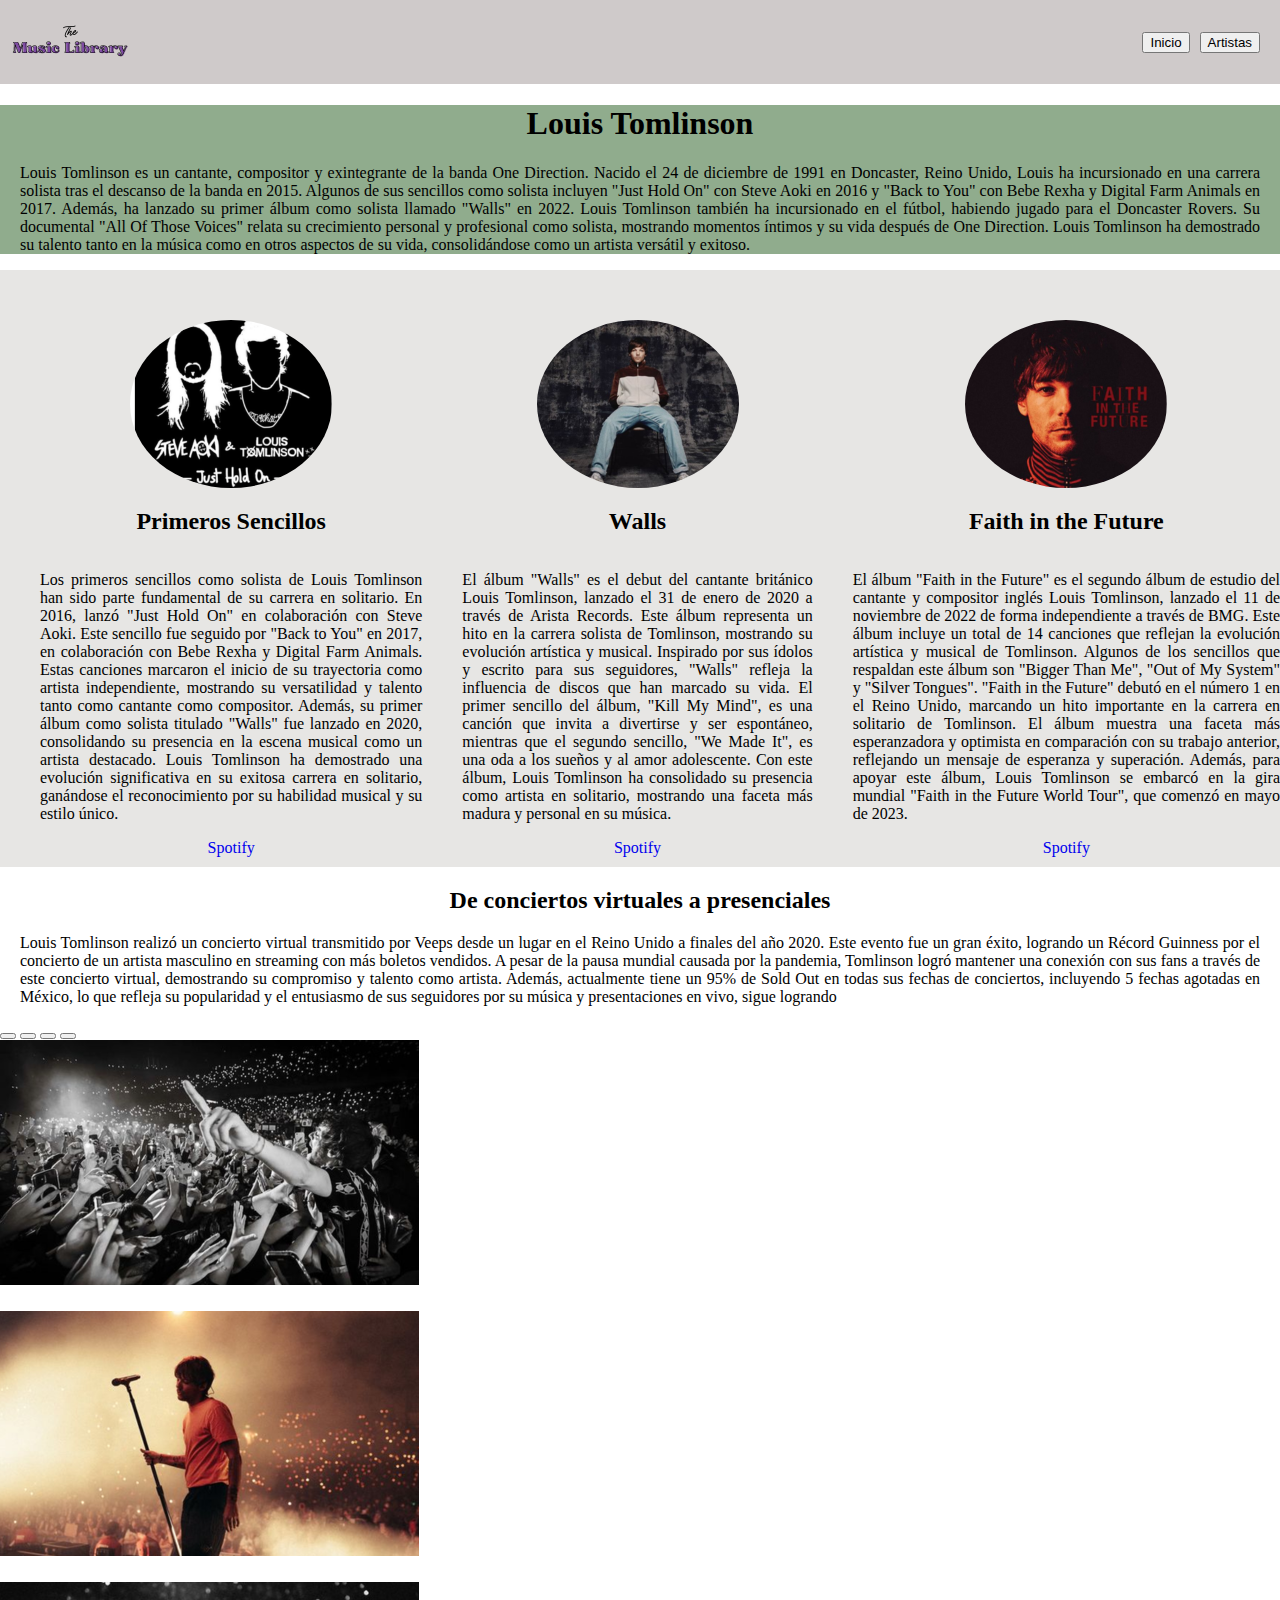
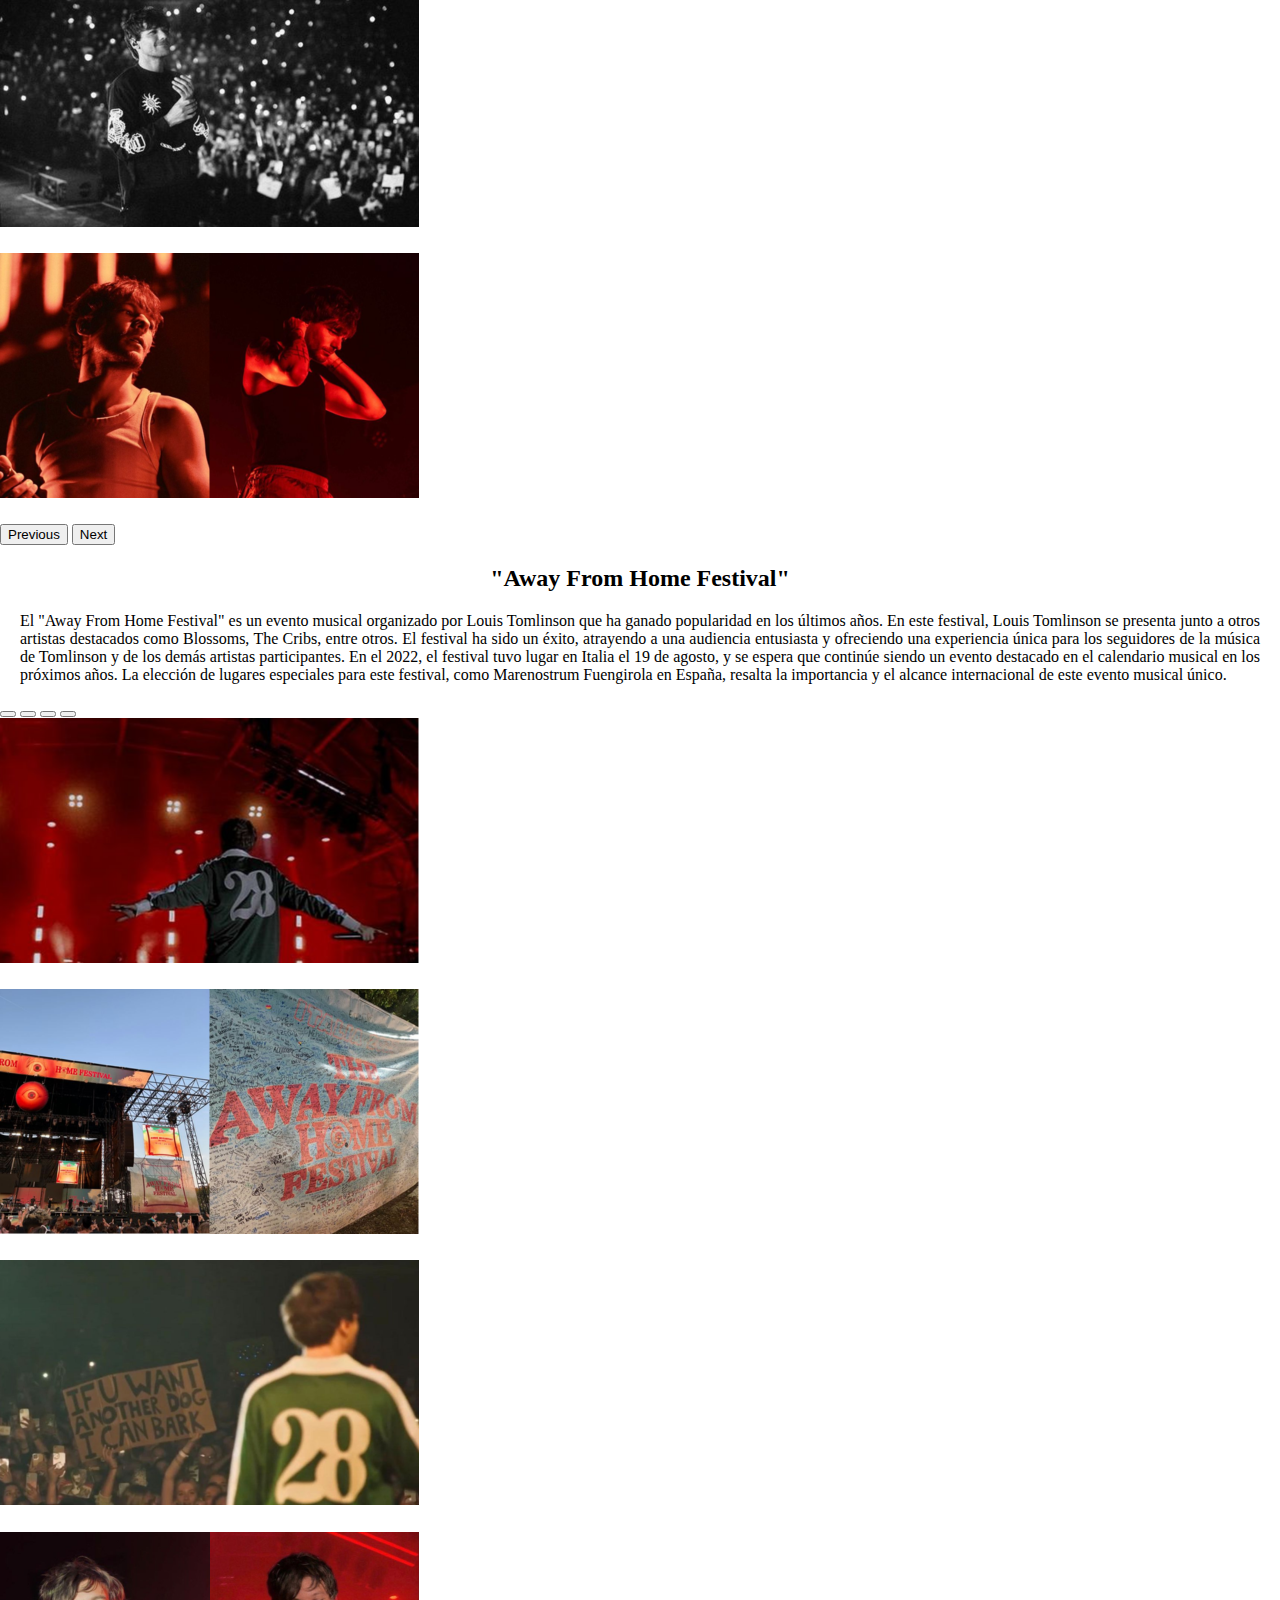
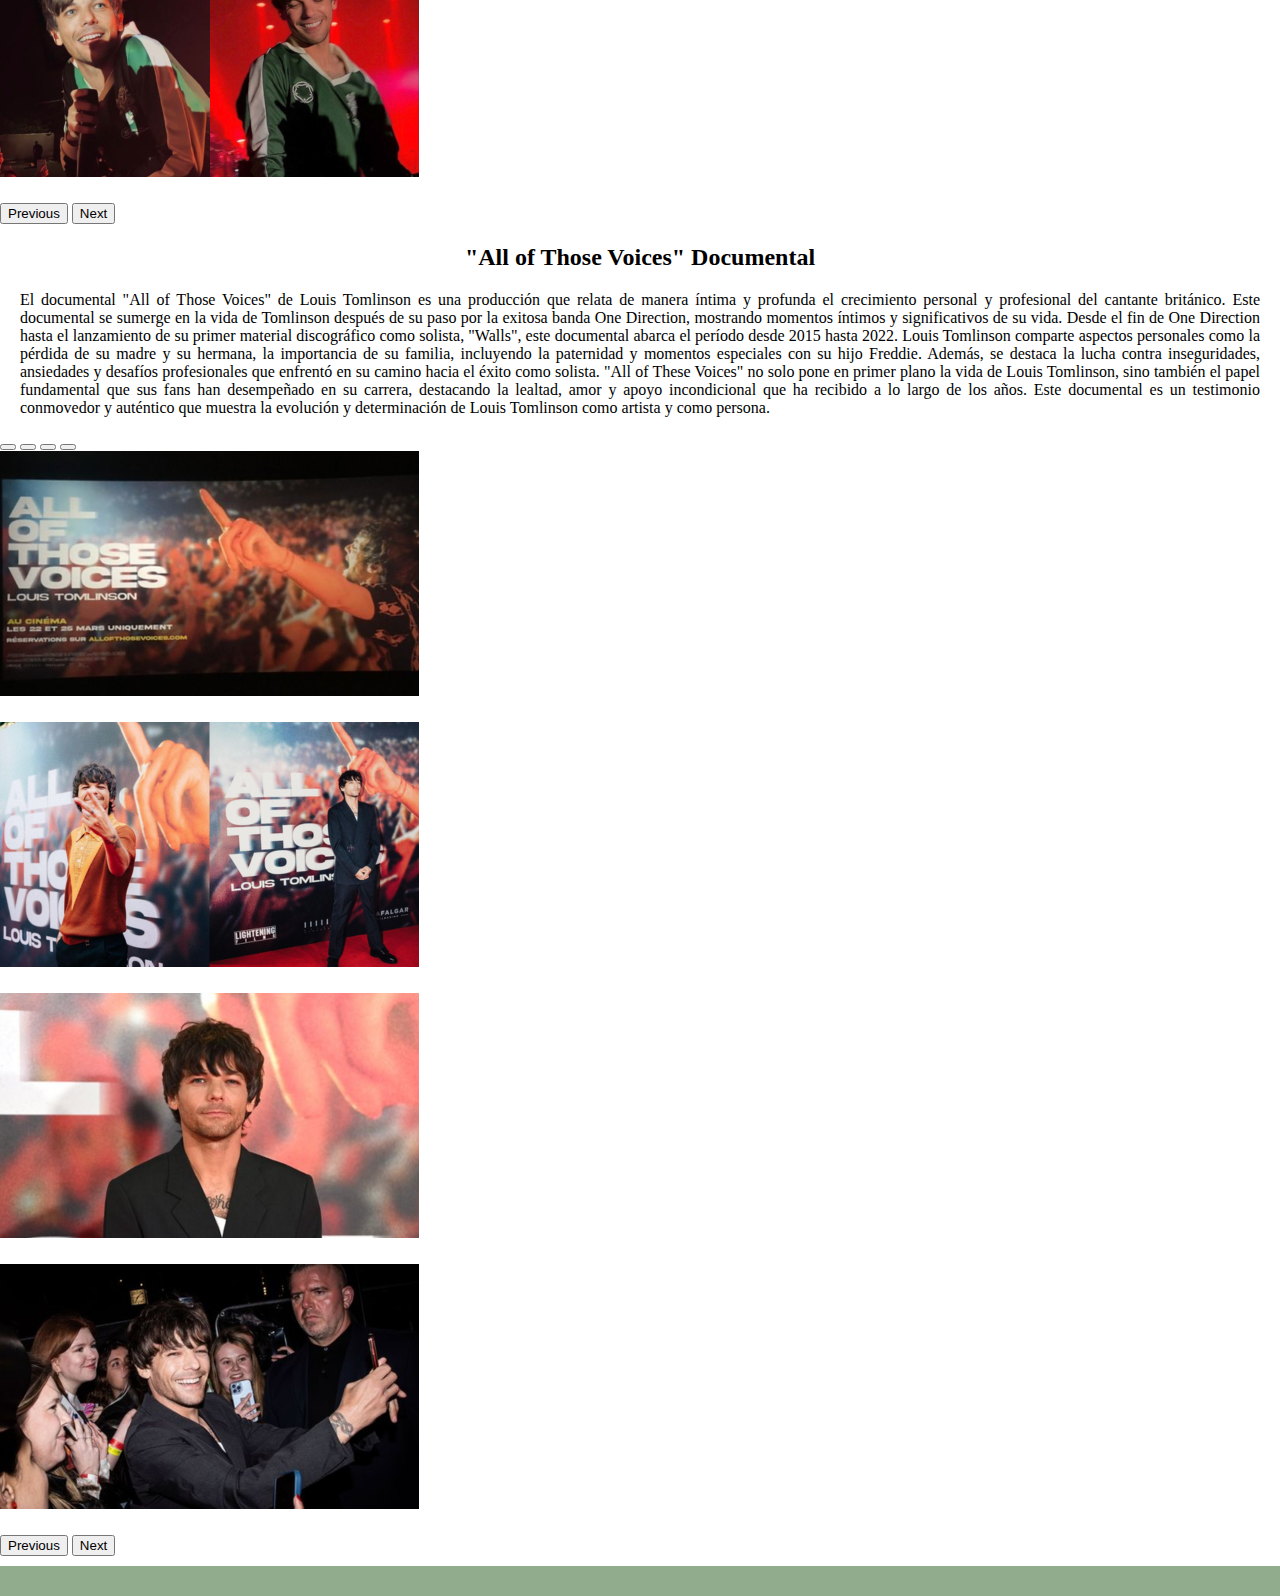
<file: louistomlinson.html>
<!DOCTYPE html>
<html lang="es">

<head>
    <meta charset="UTF-8">
    <meta name="viewport" content="width=device-width, initial-scale=1.0">
    <link href="https://cdn.jsdelivr.net/npm/bootstrap@5.0.2/dist/css/bootstrap.min.css" rel="stylesheet"
    integrity="sha384-EVSTQN3/azprG1Anm3QDgpJLIm9Nao0Yz1ztcQTwFspd3yD65VohhpuuCOmLASjC" crossorigin="anonymous">
    <link rel="stylesheet" href="style.css">
    <title>The Music Library</title>
</head>

<body>
    <header>
        <div>
            <a href="index.html">
                <img src="./logo.png" alt="Logo The Music Library">
            </a>
        </div>
        
        <nav>
            <ul>
                <li><a href="index.html">
                        <button type="button" class="btn btn-sm ">Inicio</button></li>
                <li><a href="artistas.html">
                        <button type="button" class="btn btn-sm ">Artistas</button></li>
                </a>

            </ul>
        </nav>
    </header>
    <div class="introduccion">
        <div class="container-fluid">
            <div class="row">
                <div class="col-md-8 mx-auto">
                    <div class="titulo text-center py-3">
                        <h1>Louis Tomlinson</h1>
                        <p class="lead text-dark" style="font-size: 16px; text-align: justify;">
                            Louis Tomlinson es un cantante, compositor y exintegrante de la banda One Direction. Nacido
                            el 24 de diciembre de 1991 en Doncaster, Reino Unido, Louis ha incursionado en una carrera
                            solista tras el descanso de la banda en 2015. Algunos de sus sencillos como solista incluyen
                            "Just Hold On" con Steve Aoki en 2016 y "Back to You" con Bebe Rexha y Digital Farm Animals
                            en 2017. Además, ha lanzado su primer álbum como solista llamado "Walls" en 2022. Louis
                            Tomlinson también ha incursionado en el fútbol, habiendo jugado para el Doncaster Rovers. Su
                            documental "All Of Those Voices" relata su crecimiento personal y profesional como solista,
                            mostrando momentos íntimos y su vida después de One Direction. Louis Tomlinson ha demostrado
                            su talento tanto en la música como en otros aspectos de su vida, consolidándose como un
                            artista versátil y exitoso.

                        </p>
                    </div>
                </div>
            </div>
        </div>
    </div>
    </div>

    <div class="integrantes row text-center">
        <div class="col-md-4">
            <div class="caja">
                <img src="./louistomlinson/louis albumes/1.png" alt="louisprimerosencillos"
                    class="img-fluid">
                <h2>Primeros Sencillos</h2>
                <p class="lead text-dark" style="font-size: 16px; text-align: justify;">Los primeros sencillos como
                    solista de Louis Tomlinson han sido parte fundamental de su carrera en solitario. En 2016, lanzó
                    "Just Hold On" en colaboración con Steve Aoki. Este sencillo fue seguido por "Back to You" en 2017,
                    en colaboración con Bebe Rexha y Digital Farm Animals. Estas canciones marcaron el inicio de su
                    trayectoria como artista independiente, mostrando su versatilidad y talento tanto como cantante como
                    compositor. Además, su primer álbum como solista titulado "Walls" fue lanzado en 2020, consolidando
                    su presencia en la escena musical como un artista destacado. Louis Tomlinson ha demostrado una
                    evolución significativa en su exitosa carrera en solitario, ganándose el reconocimiento por su
                    habilidad musical y su estilo único.</p>
                <a class="btn btn-secondary"
                    href="https://open.spotify.com/intl-es/track/3EmmCZoqpWOTY1g2GBwJoR">Spotify</a>
            </div>
        </div>

        <div class="col-md-4">
            <div class="caja">
                <img src="./louistomlinson/louis albumes/2.png" alt="walls" class="img-fluid">
                <h2>Walls</h2>
                <p class="lead text-dark" style="font-size: 16px; text-align: justify;">El álbum "Walls" es el debut del
                    cantante británico Louis Tomlinson, lanzado el 31 de enero de 2020 a través de Arista Records. Este
                    álbum representa un hito en la carrera solista de Tomlinson, mostrando su evolución artística y
                    musical. Inspirado por sus ídolos y escrito para sus seguidores, "Walls" refleja la influencia de
                    discos que han marcado su vida. El primer sencillo del álbum, "Kill My Mind", es una canción que
                    invita a divertirse y ser espontáneo, mientras que el segundo sencillo, "We Made It", es una oda a
                    los sueños y al amor adolescente. Con este álbum, Louis Tomlinson ha consolidado su presencia como
                    artista en solitario, mostrando una faceta más madura y personal en su música.</p>
                <a class="btn btn-secondary"
                    href="https://open.spotify.com/intl-es/album/4F4wlAmPyUVCyISxlePFL9">Spotify</a>
            </div>
        </div>
        <div class="col-md-4">
            <div class="caja">
                <img src="./louistomlinson/louis albumes/3.png" alt="faithinthefuture" class="img-fluid">
                <h2>Faith in the Future</h2>
                <p class="lead text-dark" style="font-size: 16px; text-align: justify;">El álbum "Faith in the Future"
                    es el segundo álbum de estudio del cantante y compositor inglés Louis Tomlinson, lanzado el 11 de
                    noviembre de 2022 de forma independiente a través de BMG. Este álbum incluye un total de 14
                    canciones que reflejan la evolución artística y musical de Tomlinson. Algunos de los sencillos que
                    respaldan este álbum son "Bigger Than Me", "Out of My System" y "Silver Tongues". "Faith in the
                    Future" debutó en el número 1 en el Reino Unido, marcando un hito importante en la carrera en
                    solitario de Tomlinson. El álbum muestra una faceta más esperanzadora y optimista en comparación con
                    su trabajo anterior, reflejando un mensaje de esperanza y superación. Además, para apoyar este
                    álbum, Louis Tomlinson se embarcó en la gira mundial "Faith in the Future World Tour", que comenzó
                    en mayo de 2023.</p>
                <a class="btn btn-secondary"
                    href="https://open.spotify.com/intl-es/album/2RMzjdvRjr9gd2XgS5PnEn">Spotify</a>
            </div>
        </div>
    </div>
    <div class="container">
        <div class="row align-items-center">
            <div class="col-lg-8">
                <h2>De conciertos virtuales a presenciales</h2>
                <p class="lead text-dark" style="font-size: 16px; text-align: justify;">
                    Louis Tomlinson realizó un concierto virtual transmitido por Veeps desde un lugar en el Reino Unido
                    a finales del año 2020. Este evento fue un gran éxito, logrando un Récord Guinness por el concierto
                    de un artista masculino en streaming con más boletos vendidos. A pesar de la pausa mundial causada
                    por la pandemia, Tomlinson logró mantener una conexión con sus fans a través de este concierto
                    virtual, demostrando su compromiso y talento como artista. Además, actualmente tiene un 95% de Sold
                    Out en todas sus fechas de conciertos, incluyendo 5 fechas agotadas en México, lo que refleja su
                    popularidad y el entusiasmo de sus seguidores por su música y presentaciones en vivo, sigue logrando

                </p>
            </div>
            <div class="col-lg-4">
                <div class="container">
                    <div class="primerparrafo">
                        <div class="row align-items-center">
                            <div class="col-md-12">
                                <div id="carousel0" class="carousel slide" data-bs-ride="carousel">
                                    <div class="carousel-indicators">
                                        <button type="button" data-bs-target="#carousel0" data-bs-slide-to="0"
                                            class="active" aria-current="true" aria-label="Slide 1"></button>
                                        <button type="button" data-bs-target="#carousel0" data-bs-slide-to="1"
                                            aria-label="Slide 2"></button>
                                        <button type="button" data-bs-target="#carousel0" data-bs-slide-to="2"
                                            aria-label="Slide 3"></button>
                                        <button type="button" data-bs-target="#carousel0" data-bs-slide-to="3"
                                            aria-label="Slide 4"></button>
                                    </div>
                                    <div class="carousel-inner">
                                        <div class="carousel-item active">
                                            <img src="./louistomlinson/louis conciertos/1.png"
                                                class="d-block w-100" alt="harry styles">
                                            <div class="carousel-caption d-none d-md-block">
                                                <h5></h5>
                                                <p></p>
                                            </div>
                                        </div>
                                        <div class="carousel-item">
                                            <img src="./louistomlinson/louis conciertos/2.png"
                                                class="d-block w-100" alt="Taylor Swift">
                                            <div class="carousel-caption d-none d-md-block">
                                                <h5></h5>
                                                <p></p>
                                            </div>
                                        </div>
                                        <div class="carousel-item">
                                            <img src="./louistomlinson/louis conciertos/3.png"
                                                class="d-block w-100" alt="Conan Gray">
                                            <div class="carousel-caption d-none d-md-block">
                                                <h5></h5>
                                                <p></p>
                                            </div>
                                        </div>
                                        <div class="carousel-item">
                                            <img src="./louistomlinson/louis conciertos/4.png"
                                                class="d-block w-100" alt="Boygenius">
                                            <div class="carousel-caption d-none d-md-block">
                                                <h5></h5>
                                                <p></p>
                                            </div>
                                        </div>
                                    </div>
                                    <button class="carousel-control-prev" type="button" data-bs-target="#carousel0"
                                        data-bs-slide="prev">
                                        <span class="carousel-control-prev-icon" aria-hidden="true"></span>
                                        <span class="visually-hidden">Previous</span>
                                    </button>
                                    <button class="carousel-control-next" type="button" data-bs-target="#carousel0"
                                        data-bs-slide="next">
                                        <span class="carousel-control-next-icon" aria-hidden="true"></span>
                                        <span class="visually-hidden">Next</span>
                                    </button>
                                </div>
                            </div>
                        </div>
                    </div>
                </div>
            </div>
        </div>
    </div>
    <div style="margin-top: 10px; background-color: white;"></div>
    <div class="container">
        <div class="row align-items-center">
            <div class="col-lg-8">
                <h2>"Away From Home Festival"</h2>
                <p class="lead text-dark" style="font-size: 16px; text-align: justify;">
                    El "Away From Home Festival" es un evento musical organizado por Louis Tomlinson que ha ganado
                    popularidad en los últimos años. En este festival, Louis Tomlinson se presenta junto a otros
                    artistas destacados como Blossoms, The Cribs, entre otros. El festival ha sido un éxito, atrayendo a
                    una audiencia entusiasta y ofreciendo una experiencia única para los seguidores de la música de
                    Tomlinson y de los demás artistas participantes. En el 2022, el festival tuvo lugar en Italia el 19
                    de agosto, y se espera que continúe siendo un evento destacado en el calendario musical en los
                    próximos años. La elección de lugares especiales para este festival, como Marenostrum Fuengirola en
                    España, resalta la importancia y el alcance internacional de este evento musical único.
                </p>
            </div>
            <div class="col-lg-4">
                <div class="container">
                    <div class="primerparrafo">
                        <div class="row align-items-center">
                            <div class="col-md-12">
                                <div id="carousel1" class="carousel slide" data-bs-ride="carousel">
                                    <div class="carousel-indicators">
                                        <button type="button" data-bs-target="#carousel1" data-bs-slide-to="0"
                                            class="active" aria-current="true" aria-label="Slide 1"></button>
                                        <button type="button" data-bs-target="#carousel1" data-bs-slide-to="1"
                                            aria-label="Slide 2"></button>
                                        <button type="button" data-bs-target="#carousel1" data-bs-slide-to="2"
                                            aria-label="Slide 3"></button>
                                        <button type="button" data-bs-target="#carousel1" data-bs-slide-to="3"
                                            aria-label="Slide 4"></button>
                                    </div>
                                    <div class="carousel-inner">
                                        <div class="carousel-item active">
                                            <img src="./louistomlinson/louis festival/1.png"
                                                class="d-block w-100" alt="harry styles">
                                            <div class="carousel-caption d-none d-md-block">
                                                <h5></h5>
                                                <p></p>
                                            </div>
                                        </div>
                                        <div class="carousel-item">
                                            <img src="./louistomlinson/louis festival/2.png"
                                                class="d-block w-100" alt="Taylor Swift">
                                            <div class="carousel-caption d-none d-md-block">
                                                <h5></h5>
                                                <p></p>
                                            </div>
                                        </div>
                                        <div class="carousel-item">
                                            <img src="./louistomlinson/louis festival/3.png"
                                                class="d-block w-100" alt="Conan Gray">
                                            <div class="carousel-caption d-none d-md-block">
                                                <h5></h5>
                                                <p></p>
                                            </div>
                                        </div>
                                        <div class="carousel-item">
                                            <img src="./louistomlinson/louis festival/4.png"
                                                class="d-block w-100" alt="Boygenius">
                                            <div class="carousel-caption d-none d-md-block">
                                                <h5></h5>
                                                <p></p>
                                            </div>
                                        </div>
                                    </div>
                                    <button class="carousel-control-prev" type="button" data-bs-target="#carousel1"
                                        data-bs-slide="prev">
                                        <span class="carousel-control-prev-icon" aria-hidden="true"></span>
                                        <span class="visually-hidden">Previous</span>
                                    </button>
                                    <button class="carousel-control-next" type="button" data-bs-target="#carousel1"
                                        data-bs-slide="next">
                                        <span class="carousel-control-next-icon" aria-hidden="true"></span>
                                        <span class="visually-hidden">Next</span>
                                    </button>
                                </div>
                            </div>
                        </div>
                    </div>
                </div>
            </div>
        </div>
    </div>

    <div style="margin-top: 10px; background-color: white;"></div>
    <div class="container">
        <div class="row align-items-center">
            <div class="col-lg-8">
                <h2>"All of Those Voices" Documental</h2>
                <p class="lead text-dark" style="font-size: 16px; text-align: justify;">El documental "All of Those
                    Voices" de Louis Tomlinson es una producción que relata de manera íntima y profunda el crecimiento
                    personal y profesional del cantante británico. Este documental se sumerge en la vida de Tomlinson
                    después de su paso por la exitosa banda One Direction, mostrando momentos íntimos y significativos
                    de su vida. Desde el fin de One Direction hasta el lanzamiento de su primer material discográfico
                    como solista, "Walls", este documental abarca el período desde 2015 hasta 2022. Louis Tomlinson
                    comparte aspectos personales como la pérdida de su madre y su hermana, la importancia de su familia,
                    incluyendo la paternidad y momentos especiales con su hijo Freddie. Además, se destaca la lucha
                    contra inseguridades, ansiedades y desafíos profesionales que enfrentó en su camino hacia el éxito
                    como solista. "All of These Voices" no solo pone en primer plano la vida de Louis Tomlinson, sino
                    también el papel fundamental que sus fans han desempeñado en su carrera, destacando la lealtad, amor
                    y apoyo incondicional que ha recibido a lo largo de los años. Este documental es un testimonio
                    conmovedor y auténtico que muestra la evolución y determinación de Louis Tomlinson como artista y
                    como persona.</p>
            </div>
            <div class="col-lg-4">
                <div class="container">
                    <div class="primerparrafo">
                        <div class="row align-items-center">
                            <div class="col-md-12">
                                <div id="carousel2" class="carousel slide" data-bs-ride="carousel">
                                    <div class="carousel-indicators">
                                        <button type="button" data-bs-target="#carousel2" data-bs-slide-to="0"
                                            class="active" aria-current="true" aria-label="Slide 1"></button>
                                        <button type="button" data-bs-target="#carousel2" data-bs-slide-to="1"
                                            aria-label="Slide 2"></button>
                                        <button type="button" data-bs-target="#carousel2" data-bs-slide-to="2"
                                            aria-label="Slide 3"></button>
                                        <button type="button" data-bs-target="#carousel2" data-bs-slide-to="3"
                                            aria-label="Slide 4"></button>
                                    </div>
                                    <div class="carousel-inner">
                                        <div class="carousel-item active">
                                            <img src="./louistomlinson/louis documental/1.png"
                                                class="d-block w-100" alt="harry styles">
                                            <div class="carousel-caption d-none d-md-block">
                                                <h5></h5>
                                                <p></p>
                                            </div>
                                        </div>
                                        <div class="carousel-item">
                                            <img src="./louistomlinson/louis documental/2.png"
                                                class="d-block w-100" alt="Taylor Swift">
                                            <div class="carousel-caption d-none d-md-block">
                                                <h5></h5>
                                                <p></p>
                                            </div>
                                        </div>
                                        <div class="carousel-item">
                                            <img src="./louistomlinson/louis documental/3.png"
                                                class="d-block w-100" alt="Conan Gray">
                                            <div class="carousel-caption d-none d-md-block">
                                                <h5></h5>
                                                <p></p>
                                            </div>
                                        </div>
                                        <div class="carousel-item">
                                            <img src="./louistomlinson/louis documental/4.png"
                                                class="d-block w-100" alt="Boygenius">
                                            <div class="carousel-caption d-none d-md-block">
                                                <h5></h5>
                                                <p></p>
                                            </div>
                                        </div>
                                    </div>
                                    <button class="carousel-control-prev" type="button" data-bs-target="#carousel2"
                                        data-bs-slide="prev">
                                        <span class="carousel-control-prev-icon" aria-hidden="true"></span>
                                        <span class="visually-hidden">Previous</span>
                                    </button>
                                    <button class="carousel-control-next" type="button" data-bs-target="#carousel2"
                                        data-bs-slide="next">
                                        <span class="carousel-control-next-icon" aria-hidden="true"></span>
                                        <span class="visually-hidden">Next</span>
                                    </button>
                                </div>
                            </div>
                        </div>
                    </div>
                </div>
            </div>
        </div>
    </div>
    <div style="margin-top: 10px; background-color: white;"></div>






    <div class="container">

        <div class="separador"></div>
    </div>





    <script src="https://cdn.jsdelivr.net/npm/bootstrap@5.0.2/dist/js/bootstrap.bundle.min.js"
        integrity="sha384-MrcW6ZMFYlzcLA8Nl+NtUVF0sA7MsXsP1UyJoMp4YLEuNSfAP+JcXn/tWtIaxVXM"
        crossorigin="anonymous"></script>
</body>
</file>
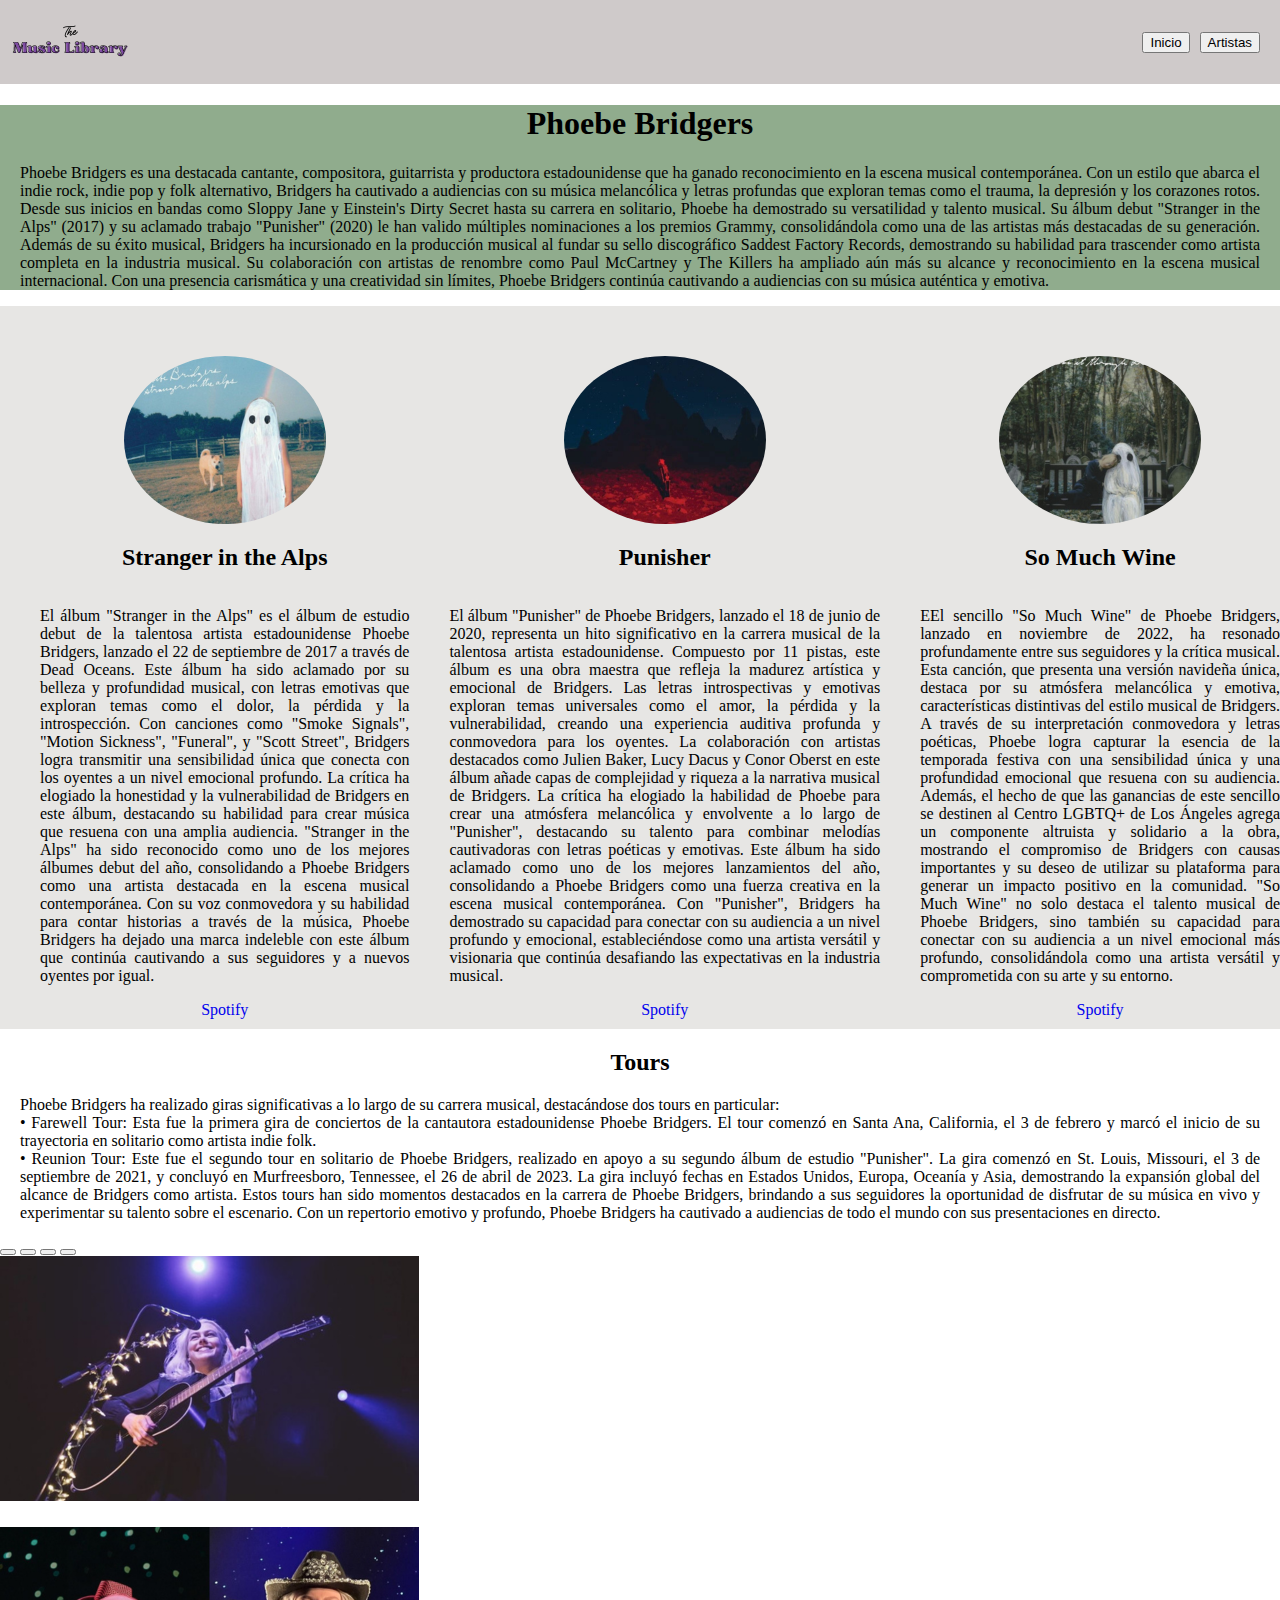
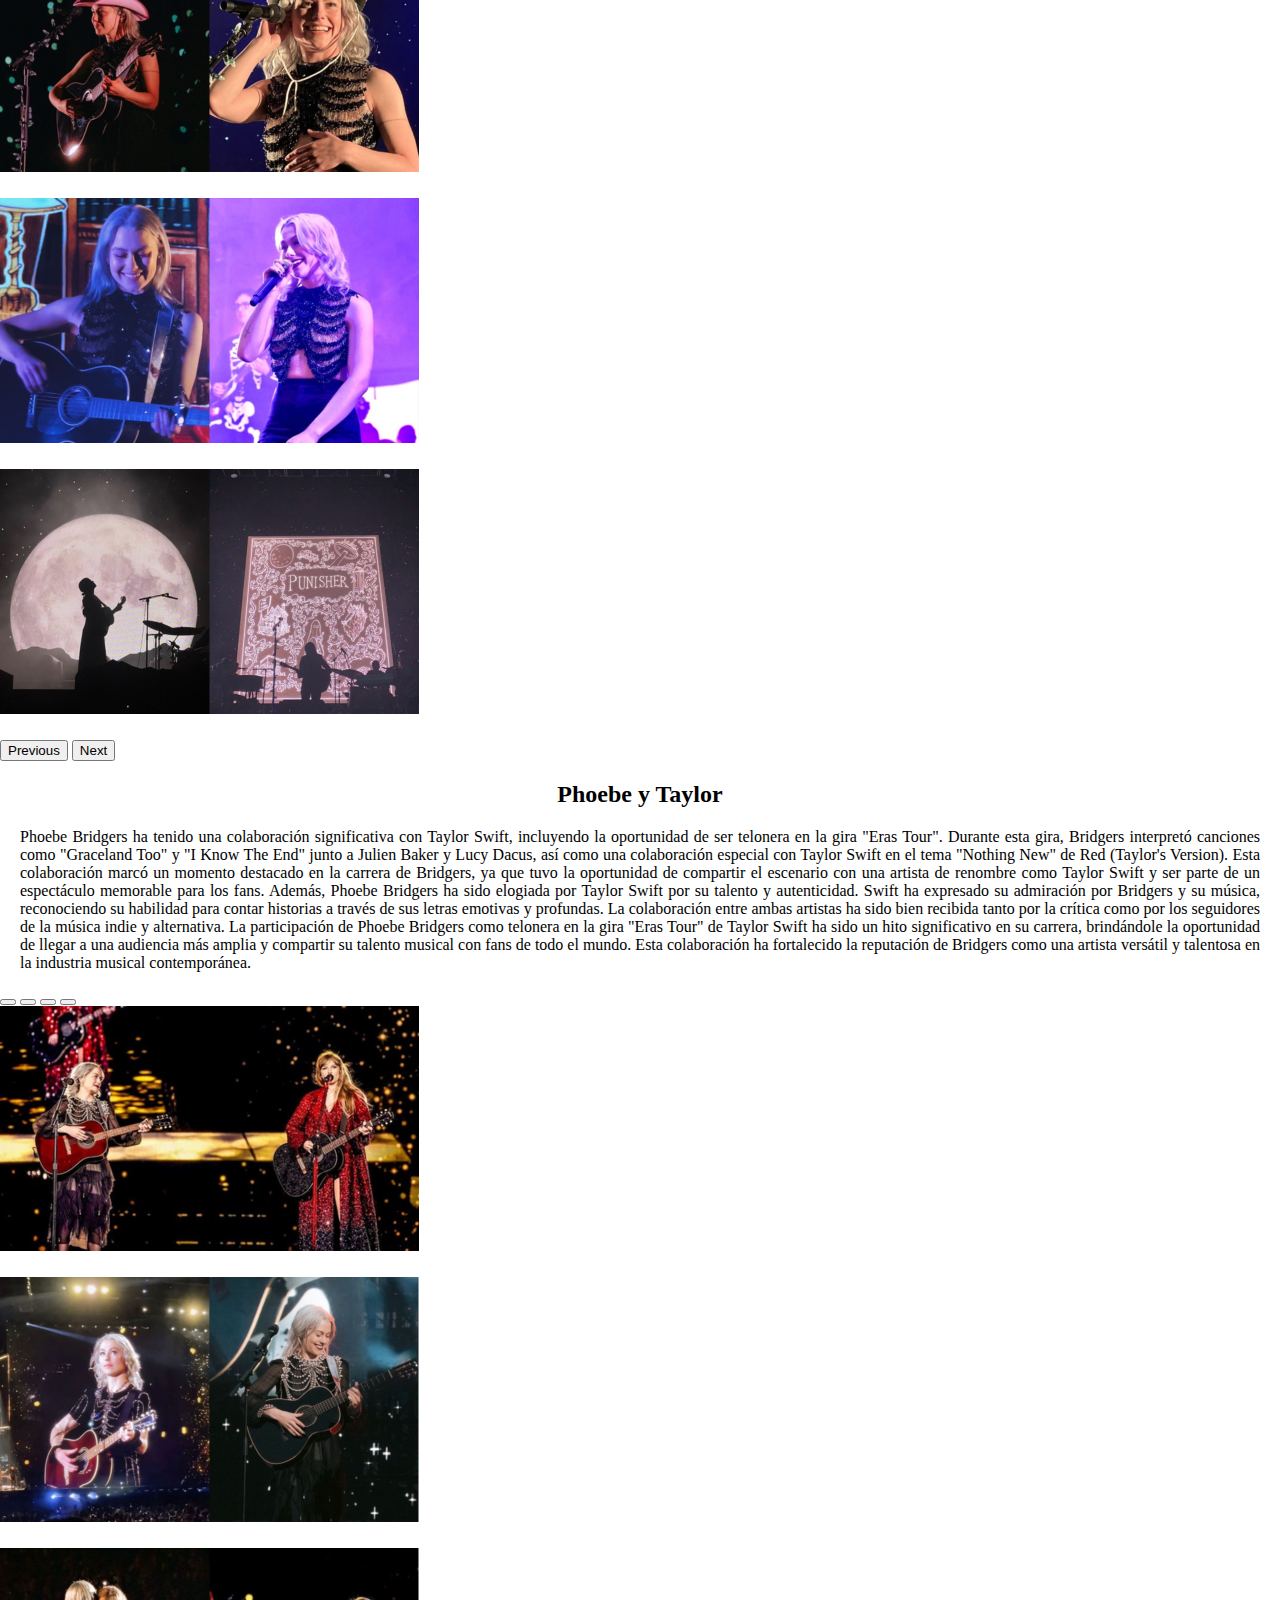
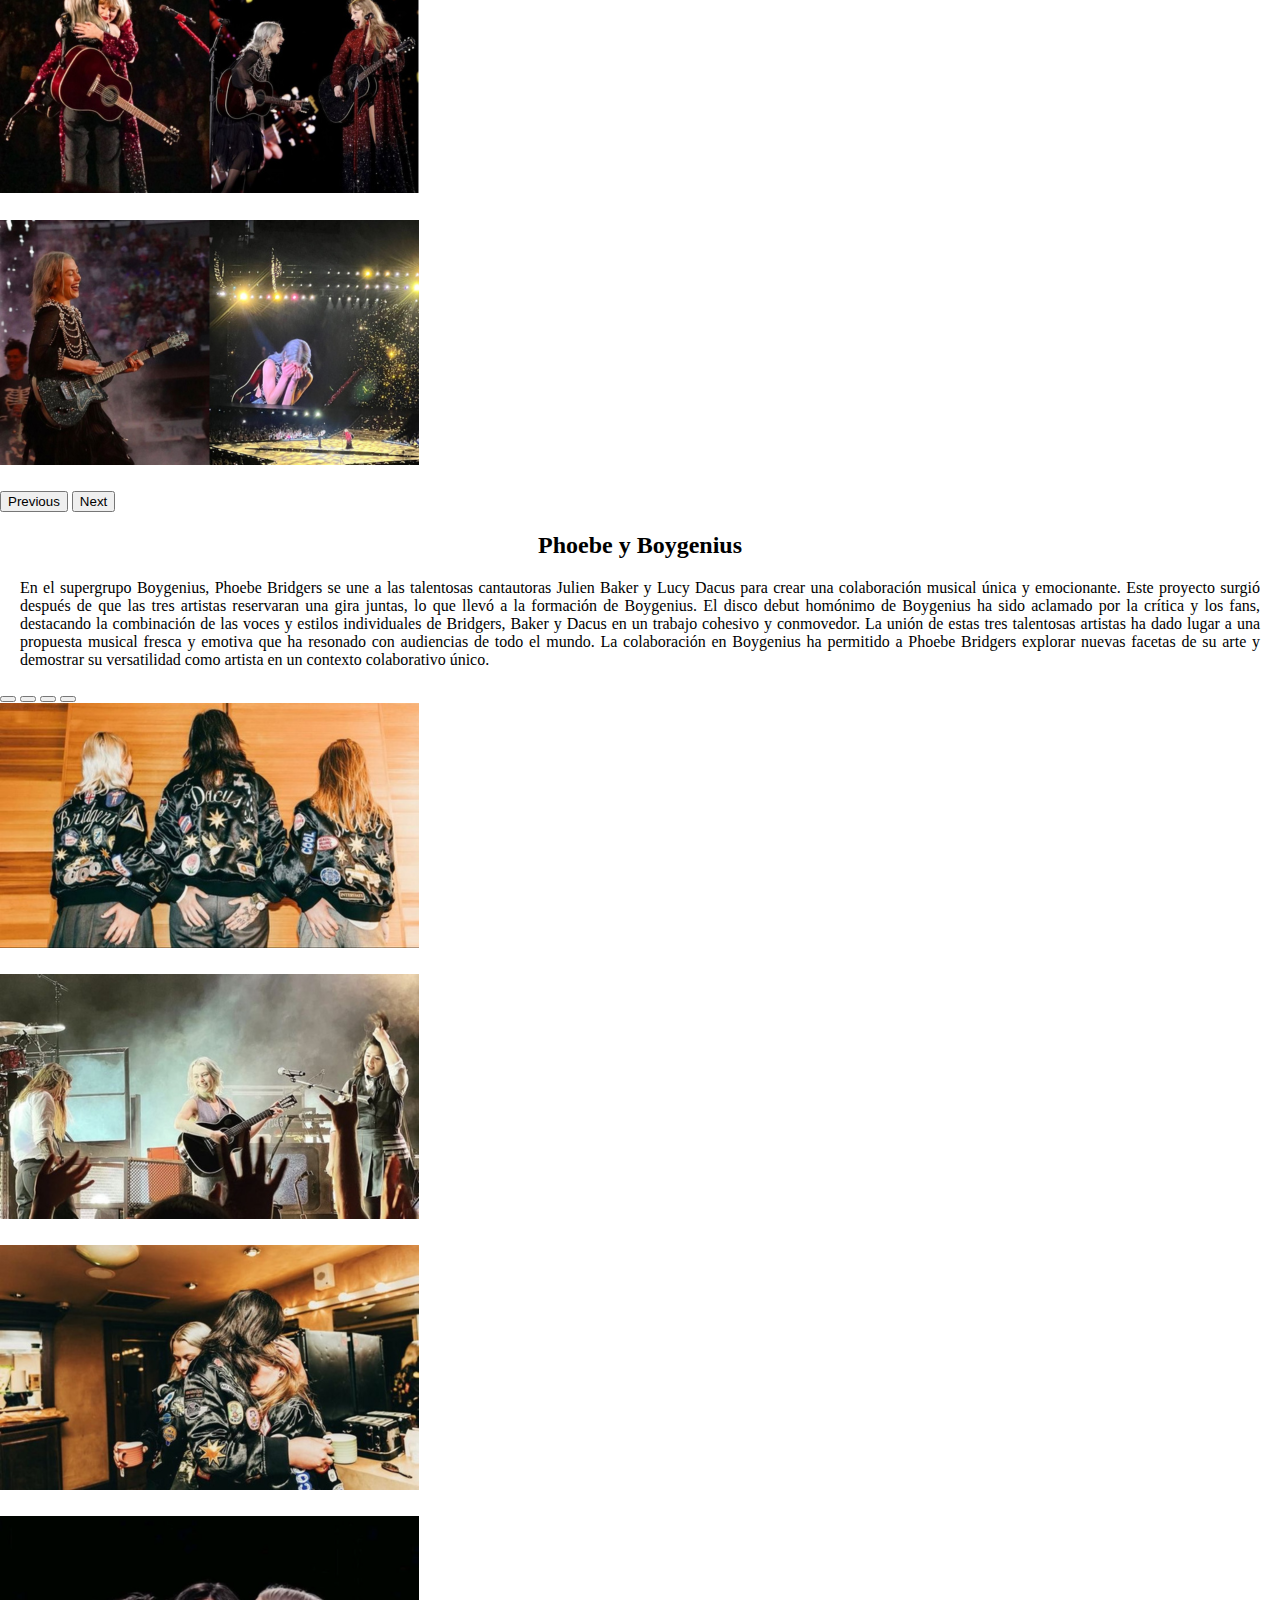
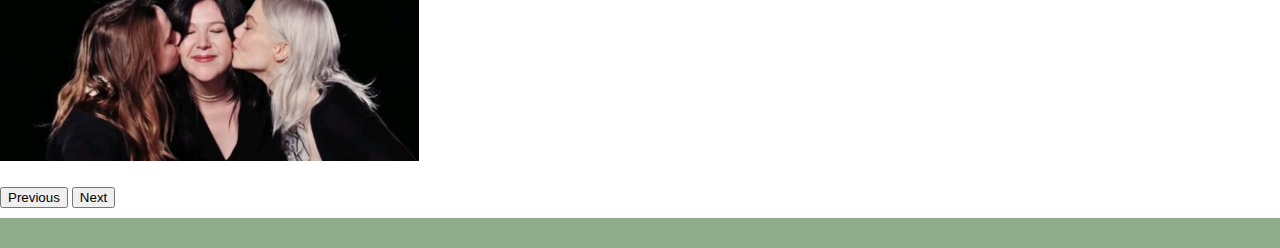
<file: phoebebridgers.html>
<!DOCTYPE html>
<html lang="es">

<head>
    <meta charset="UTF-8">
    <meta name="viewport" content="width=device-width, initial-scale=1.0">
    <link href="https://cdn.jsdelivr.net/npm/bootstrap@5.0.2/dist/css/bootstrap.min.css" rel="stylesheet"
    integrity="sha384-EVSTQN3/azprG1Anm3QDgpJLIm9Nao0Yz1ztcQTwFspd3yD65VohhpuuCOmLASjC" crossorigin="anonymous">
    <link rel="stylesheet" href="style.css">
    <title>The Music Library</title>
</head>

<body>
    <header>
        <div>
            <a href="index.html">
                <img src="./logo.png" alt="Logo The Music Library">
            </a>
        </div>
        
        <nav>
            <ul>
                <li><a href="index.html">
                        <button type="button" class="btn btn-sm ">Inicio</button></li>
                <li><a href="artistas.html">
                        <button type="button" class="btn btn-sm ">Artistas</button></li>
                </a>

            </ul>
        </nav>
    </header>
    <div class="introduccion">
        <div class="container-fluid">
            <div class="row">
                <div class="col-md-8 mx-auto">
                    <div class="titulo text-center py-3">
                        <h1>Phoebe Bridgers</h1>
                        <p class="lead text-dark" style="font-size: 16px; text-align: justify;">
                            Phoebe Bridgers es una destacada cantante, compositora, guitarrista y productora
                            estadounidense que ha ganado reconocimiento en la escena musical contemporánea. Con un
                            estilo que abarca el indie rock, indie pop y folk alternativo, Bridgers ha cautivado a
                            audiencias con su música melancólica y letras profundas que exploran temas como el trauma,
                            la depresión y los corazones rotos. Desde sus inicios en bandas como Sloppy Jane y
                            Einstein's Dirty Secret hasta su carrera en solitario, Phoebe ha demostrado su versatilidad
                            y talento musical. Su álbum debut "Stranger in the Alps" (2017) y su aclamado trabajo
                            "Punisher" (2020) le han valido múltiples nominaciones a los premios Grammy, consolidándola
                            como una de las artistas más destacadas de su generación. Además de su éxito musical,
                            Bridgers ha incursionado en la producción musical al fundar su sello discográfico Saddest
                            Factory Records, demostrando su habilidad para trascender como artista completa en la
                            industria musical. Su colaboración con artistas de renombre como Paul McCartney y The
                            Killers ha ampliado aún más su alcance y reconocimiento en la escena musical internacional.
                            Con una presencia carismática y una creatividad sin límites, Phoebe Bridgers continúa
                            cautivando a audiencias con su música auténtica y emotiva.

                        </p>
                    </div>
                </div>
            </div>
        </div>
    </div>
    </div>

    <div class="integrantes row text-center">
        <div class="col-md-4">
            <div class="caja">
                <img src="./phoebebridgers/phoebe/1.png" alt="louisprimerosencillos"
                    class="img-fluid">
                <h2>Stranger in the Alps</h2>
                <p class="lead text-dark" style="font-size: 16px; text-align: justify;">El álbum "Stranger in the Alps"
                    es el álbum de estudio debut de la talentosa artista estadounidense Phoebe Bridgers, lanzado el 22
                    de septiembre de 2017 a través de Dead Oceans. Este álbum ha sido aclamado por su belleza y
                    profundidad musical, con letras emotivas que exploran temas como el dolor, la pérdida y la
                    introspección. Con canciones como "Smoke Signals", "Motion Sickness", "Funeral", y "Scott Street",
                    Bridgers logra transmitir una sensibilidad única que conecta con los oyentes a un nivel emocional
                    profundo. La crítica ha elogiado la honestidad y la vulnerabilidad de Bridgers en este álbum,
                    destacando su habilidad para crear música que resuena con una amplia audiencia. "Stranger in the
                    Alps" ha sido reconocido como uno de los mejores álbumes debut del año, consolidando a Phoebe
                    Bridgers como una artista destacada en la escena musical contemporánea. Con su voz conmovedora y su
                    habilidad para contar historias a través de la música, Phoebe Bridgers ha dejado una marca indeleble
                    con este álbum que continúa cautivando a sus seguidores y a nuevos oyentes por igual.</p>
                <a class="btn btn-secondary"
                    href="https://open.spotify.com/intl-es/album/0qWcLfCZ8wtcoOdX14oGNI">Spotify</a>
            </div>
        </div>

        <div class="col-md-4">
            <div class="caja">
                <img src="./phoebebridgers/phoebe/2.png" alt="walls" class="img-fluid">
                <h2>Punisher</h2>
                <p class="lead text-dark" style="font-size: 16px; text-align: justify;">El álbum "Punisher" de Phoebe
                    Bridgers, lanzado el 18 de junio de 2020, representa un hito significativo en la carrera musical de
                    la talentosa artista estadounidense. Compuesto por 11 pistas, este álbum es una obra maestra que
                    refleja la madurez artística y emocional de Bridgers. Las letras introspectivas y emotivas exploran
                    temas universales como el amor, la pérdida y la vulnerabilidad, creando una experiencia auditiva
                    profunda y conmovedora para los oyentes. La colaboración con artistas destacados como Julien Baker,
                    Lucy Dacus y Conor Oberst en este álbum añade capas de complejidad y riqueza a la narrativa musical
                    de Bridgers. La crítica ha elogiado la habilidad de Phoebe para crear una atmósfera melancólica y
                    envolvente a lo largo de "Punisher", destacando su talento para combinar melodías cautivadoras con
                    letras poéticas y emotivas. Este álbum ha sido aclamado como uno de los mejores lanzamientos del
                    año, consolidando a Phoebe Bridgers como una fuerza creativa en la escena musical contemporánea. Con
                    "Punisher", Bridgers ha demostrado su capacidad para conectar con su audiencia a un nivel profundo y
                    emocional, estableciéndose como una artista versátil y visionaria que continúa desafiando las
                    expectativas en la industria musical.</p>
                <a class="btn btn-secondary"
                    href="https://open.spotify.com/intl-es/album/6Pp6qGEywDdofgFC1oFbSH">Spotify</a>
            </div>
        </div>
        <div class="col-md-4">
            <div class="caja">
                <img src="./phoebebridgers/phoebe/3.png" alt="faithinthefuture" class="img-fluid">
                <h2>So Much Wine</h2>
                <p class="lead text-dark" style="font-size: 16px; text-align: justify;">EEl sencillo "So Much Wine" de
                    Phoebe Bridgers, lanzado en noviembre de 2022, ha resonado profundamente entre sus seguidores y la
                    crítica musical. Esta canción, que presenta una versión navideña única, destaca por su atmósfera
                    melancólica y emotiva, características distintivas del estilo musical de Bridgers. A través de su
                    interpretación conmovedora y letras poéticas, Phoebe logra capturar la esencia de la temporada
                    festiva con una sensibilidad única y una profundidad emocional que resuena con su audiencia. Además,
                    el hecho de que las ganancias de este sencillo se destinen al Centro LGBTQ+ de Los Ángeles agrega un
                    componente altruista y solidario a la obra, mostrando el compromiso de Bridgers con causas
                    importantes y su deseo de utilizar su plataforma para generar un impacto positivo en la comunidad.
                    "So Much Wine" no solo destaca el talento musical de Phoebe Bridgers, sino también su capacidad para
                    conectar con su audiencia a un nivel emocional más profundo, consolidándola como una artista
                    versátil y comprometida con su arte y su entorno.</p>
                <a class="btn btn-secondary"
                    href="https://open.spotify.com/intl-es/album/42iPQ0sFMyNdjTTPsEbjEC">Spotify</a>
            </div>
        </div>
    </div>
    <div class="container">
        <div class="row align-items-center">
            <div class="col-lg-8">
                <h2>Tours</h2>
                <p class="lead text-dark" style="font-size: 16px; text-align: justify;">
                    Phoebe Bridgers ha realizado giras significativas a lo largo de su carrera musical, destacándose dos
                    tours en particular:
                    <br>• Farewell Tour: Esta fue la primera gira de conciertos de la cantautora estadounidense Phoebe
                    Bridgers. El tour comenzó en Santa Ana, California, el 3 de febrero y marcó el inicio de su
                    trayectoria en solitario como artista indie folk.
                    <br>• Reunion Tour: Este fue el segundo tour en solitario de Phoebe Bridgers, realizado en apoyo a
                    su segundo álbum de estudio "Punisher". La gira comenzó en St. Louis, Missouri, el 3 de septiembre
                    de 2021, y concluyó en Murfreesboro, Tennessee, el 26 de abril de 2023. La gira incluyó fechas en
                    Estados Unidos, Europa, Oceanía y Asia, demostrando la expansión global del alcance de Bridgers como
                    artista.
                    Estos tours han sido momentos destacados en la carrera de Phoebe Bridgers, brindando a sus
                    seguidores la oportunidad de disfrutar de su música en vivo y experimentar su talento sobre el
                    escenario. Con un repertorio emotivo y profundo, Phoebe Bridgers ha cautivado a audiencias de todo
                    el mundo con sus presentaciones en directo.

                </p>
            </div>
            <div class="col-lg-4">
                <div class="container">
                    <div class="primerparrafo">
                        <div class="row align-items-center">
                            <div class="col-md-12">
                                <div id="carousel0" class="carousel slide" data-bs-ride="carousel">
                                    <div class="carousel-indicators">
                                        <button type="button" data-bs-target="#carousel0" data-bs-slide-to="0"
                                            class="active" aria-current="true" aria-label="Slide 1"></button>
                                        <button type="button" data-bs-target="#carousel0" data-bs-slide-to="1"
                                            aria-label="Slide 2"></button>
                                        <button type="button" data-bs-target="#carousel0" data-bs-slide-to="2"
                                            aria-label="Slide 3"></button>
                                        <button type="button" data-bs-target="#carousel0" data-bs-slide-to="3"
                                            aria-label="Slide 4"></button>
                                    </div>
                                    <div class="carousel-inner">
                                        <div class="carousel-item active">
                                            <img src="./phoebebridgers/phoebe tour/1.png"
                                                class="d-block w-100" alt="harry styles">
                                            <div class="carousel-caption d-none d-md-block">
                                                <h5></h5>
                                                <p></p>
                                            </div>
                                        </div>
                                        <div class="carousel-item">
                                            <img src="./phoebebridgers/phoebe tour/2.png"
                                                class="d-block w-100" alt="Taylor Swift">
                                            <div class="carousel-caption d-none d-md-block">
                                                <h5></h5>
                                                <p></p>
                                            </div>
                                        </div>
                                        <div class="carousel-item">
                                            <img src="./phoebebridgers/phoebe tour/3.png"
                                                class="d-block w-100" alt="Conan Gray">
                                            <div class="carousel-caption d-none d-md-block">
                                                <h5></h5>
                                                <p></p>
                                            </div>
                                        </div>
                                        <div class="carousel-item">
                                            <img src="./phoebebridgers/phoebe tour/4.png"
                                                class="d-block w-100" alt="Boygenius">
                                            <div class="carousel-caption d-none d-md-block">
                                                <h5></h5>
                                                <p></p>
                                            </div>
                                        </div>
                                    </div>
                                    <button class="carousel-control-prev" type="button" data-bs-target="#carousel0"
                                        data-bs-slide="prev">
                                        <span class="carousel-control-prev-icon" aria-hidden="true"></span>
                                        <span class="visually-hidden">Previous</span>
                                    </button>
                                    <button class="carousel-control-next" type="button" data-bs-target="#carousel0"
                                        data-bs-slide="next">
                                        <span class="carousel-control-next-icon" aria-hidden="true"></span>
                                        <span class="visually-hidden">Next</span>
                                    </button>
                                </div>
                            </div>
                        </div>
                    </div>
                </div>
            </div>
        </div>
    </div>
    <div style="margin-top: 10px; background-color: white;"></div>
    <div class="container">
        <div class="row align-items-center">
            <div class="col-lg-8">
                <h2>Phoebe y Taylor</h2>
                <p class="lead text-dark" style="font-size: 16px; text-align: justify;">
                    Phoebe Bridgers ha tenido una colaboración significativa con Taylor Swift, incluyendo la oportunidad
                    de ser telonera en la gira "Eras Tour". Durante esta gira, Bridgers interpretó canciones como
                    "Graceland Too" y "I Know The End" junto a Julien Baker y Lucy Dacus, así como una colaboración
                    especial con Taylor Swift en el tema "Nothing New" de Red (Taylor's Version). Esta colaboración
                    marcó un momento destacado en la carrera de Bridgers, ya que tuvo la oportunidad de compartir el
                    escenario con una artista de renombre como Taylor Swift y ser parte de un espectáculo memorable para
                    los fans.
                    Además, Phoebe Bridgers ha sido elogiada por Taylor Swift por su talento y autenticidad. Swift ha
                    expresado su admiración por Bridgers y su música, reconociendo su habilidad para contar historias a
                    través de sus letras emotivas y profundas. La colaboración entre ambas artistas ha sido bien
                    recibida tanto por la crítica como por los seguidores de la música indie y alternativa.
                    La participación de Phoebe Bridgers como telonera en la gira "Eras Tour" de Taylor Swift ha sido un
                    hito significativo en su carrera, brindándole la oportunidad de llegar a una audiencia más amplia y
                    compartir su talento musical con fans de todo el mundo. Esta colaboración ha fortalecido la
                    reputación de Bridgers como una artista versátil y talentosa en la industria musical contemporánea.
                </p>
            </div>
            <div class="col-lg-4">
                <div class="container">
                    <div class="primerparrafo">
                        <div class="row align-items-center">
                            <div class="col-md-12">
                                <div id="carousel1" class="carousel slide" data-bs-ride="carousel">
                                    <div class="carousel-indicators">
                                        <button type="button" data-bs-target="#carousel1" data-bs-slide-to="0"
                                            class="active" aria-current="true" aria-label="Slide 1"></button>
                                        <button type="button" data-bs-target="#carousel1" data-bs-slide-to="1"
                                            aria-label="Slide 2"></button>
                                        <button type="button" data-bs-target="#carousel1" data-bs-slide-to="2"
                                            aria-label="Slide 3"></button>
                                        <button type="button" data-bs-target="#carousel1" data-bs-slide-to="3"
                                            aria-label="Slide 4"></button>
                                    </div>
                                    <div class="carousel-inner">
                                        <div class="carousel-item active">
                                            <img src="./phoebebridgers/phoebe-taylor/1.png"
                                                class="d-block w-100" alt="harry styles">
                                            <div class="carousel-caption d-none d-md-block">
                                                <h5></h5>
                                                <p></p>
                                            </div>
                                        </div>
                                        <div class="carousel-item">
                                            <img src="./phoebebridgers/phoebe-taylor/2.png"
                                                class="d-block w-100" alt="Taylor Swift">
                                            <div class="carousel-caption d-none d-md-block">
                                                <h5></h5>
                                                <p></p>
                                            </div>
                                        </div>
                                        <div class="carousel-item">
                                            <img src="./phoebebridgers/phoebe-taylor/3.png"
                                                class="d-block w-100" alt="Conan Gray">
                                            <div class="carousel-caption d-none d-md-block">
                                                <h5></h5>
                                                <p></p>
                                            </div>
                                        </div>
                                        <div class="carousel-item">
                                            <img src="./phoebebridgers/phoebe-taylor/4.png"
                                                class="d-block w-100" alt="Boygenius">
                                            <div class="carousel-caption d-none d-md-block">
                                                <h5></h5>
                                                <p></p>
                                            </div>
                                        </div>
                                    </div>
                                    <button class="carousel-control-prev" type="button" data-bs-target="#carousel1"
                                        data-bs-slide="prev">
                                        <span class="carousel-control-prev-icon" aria-hidden="true"></span>
                                        <span class="visually-hidden">Previous</span>
                                    </button>
                                    <button class="carousel-control-next" type="button" data-bs-target="#carousel1"
                                        data-bs-slide="next">
                                        <span class="carousel-control-next-icon" aria-hidden="true"></span>
                                        <span class="visually-hidden">Next</span>
                                    </button>
                                </div>
                            </div>
                        </div>
                    </div>
                </div>
            </div>
        </div>
    </div>

    <div style="margin-top: 10px; background-color: white;"></div>
    <div class="container">
        <div class="row align-items-center">
            <div class="col-lg-8">
                <h2>Phoebe y Boygenius</h2>
                <p class="lead text-dark" style="font-size: 16px; text-align: justify;">En el supergrupo Boygenius,
                    Phoebe Bridgers se une a las talentosas cantautoras Julien Baker y Lucy Dacus para crear una
                    colaboración musical única y emocionante. Este proyecto surgió después de que las tres artistas
                    reservaran una gira juntas, lo que llevó a la formación de Boygenius. El disco debut homónimo de
                    Boygenius ha sido aclamado por la crítica y los fans, destacando la combinación de las voces y
                    estilos individuales de Bridgers, Baker y Dacus en un trabajo cohesivo y conmovedor. La unión de estas tres talentosas artistas ha dado lugar a una propuesta musical fresca y emotiva
                    que ha resonado con audiencias de todo el mundo. La colaboración en Boygenius ha permitido a Phoebe
                    Bridgers explorar nuevas facetas de su arte y demostrar su versatilidad como artista en un contexto
                    colaborativo único.</p>
            </div>
            <div class="col-lg-4">
                <div class="container">
                    <div class="primerparrafo">
                        <div class="row align-items-center">
                            <div class="col-md-12">
                                <div id="carousel2" class="carousel slide" data-bs-ride="carousel">
                                    <div class="carousel-indicators">
                                        <button type="button" data-bs-target="#carousel2" data-bs-slide-to="0"
                                            class="active" aria-current="true" aria-label="Slide 1"></button>
                                        <button type="button" data-bs-target="#carousel2" data-bs-slide-to="1"
                                            aria-label="Slide 2"></button>
                                        <button type="button" data-bs-target="#carousel2" data-bs-slide-to="2"
                                            aria-label="Slide 3"></button>
                                        <button type="button" data-bs-target="#carousel2" data-bs-slide-to="3"
                                            aria-label="Slide 4"></button>
                                    </div>
                                    <div class="carousel-inner">
                                        <div class="carousel-item active">
                                            <img src="./phoebebridgers/phoebe-bg/1.png"
                                                class="d-block w-100" alt="harry styles">
                                            <div class="carousel-caption d-none d-md-block">
                                                <h5></h5>
                                                <p></p>
                                            </div>
                                        </div>
                                        <div class="carousel-item">
                                            <img src="./phoebebridgers/phoebe-bg/2.png"
                                                class="d-block w-100" alt="Taylor Swift">
                                            <div class="carousel-caption d-none d-md-block">
                                                <h5></h5>
                                                <p></p>
                                            </div>
                                        </div>
                                        <div class="carousel-item">
                                            <img src="./phoebebridgers/phoebe-bg/3.png"
                                                class="d-block w-100" alt="Conan Gray">
                                            <div class="carousel-caption d-none d-md-block">
                                                <h5></h5>
                                                <p></p>
                                            </div>
                                        </div>
                                        <div class="carousel-item">
                                            <img src="./phoebebridgers/phoebe-bg/4.png"
                                                class="d-block w-100" alt="Boygenius">
                                            <div class="carousel-caption d-none d-md-block">
                                                <h5></h5>
                                                <p></p>
                                            </div>
                                        </div>
                                    </div>
                                    <button class="carousel-control-prev" type="button" data-bs-target="#carousel2"
                                        data-bs-slide="prev">
                                        <span class="carousel-control-prev-icon" aria-hidden="true"></span>
                                        <span class="visually-hidden">Previous</span>
                                    </button>
                                    <button class="carousel-control-next" type="button" data-bs-target="#carousel2"
                                        data-bs-slide="next">
                                        <span class="carousel-control-next-icon" aria-hidden="true"></span>
                                        <span class="visually-hidden">Next</span>
                                    </button>
                                </div>
                            </div>
                        </div>
                    </div>
                </div>
            </div>
        </div>
    </div>
    <div style="margin-top: 10px; background-color: white;"></div>






    <div class="container">

        <div class="separador"></div>
    </div>





    <script src="https://cdn.jsdelivr.net/npm/bootstrap@5.0.2/dist/js/bootstrap.bundle.min.js"
        integrity="sha384-MrcW6ZMFYlzcLA8Nl+NtUVF0sA7MsXsP1UyJoMp4YLEuNSfAP+JcXn/tWtIaxVXM"
        crossorigin="anonymous"></script>
</body>
</file>
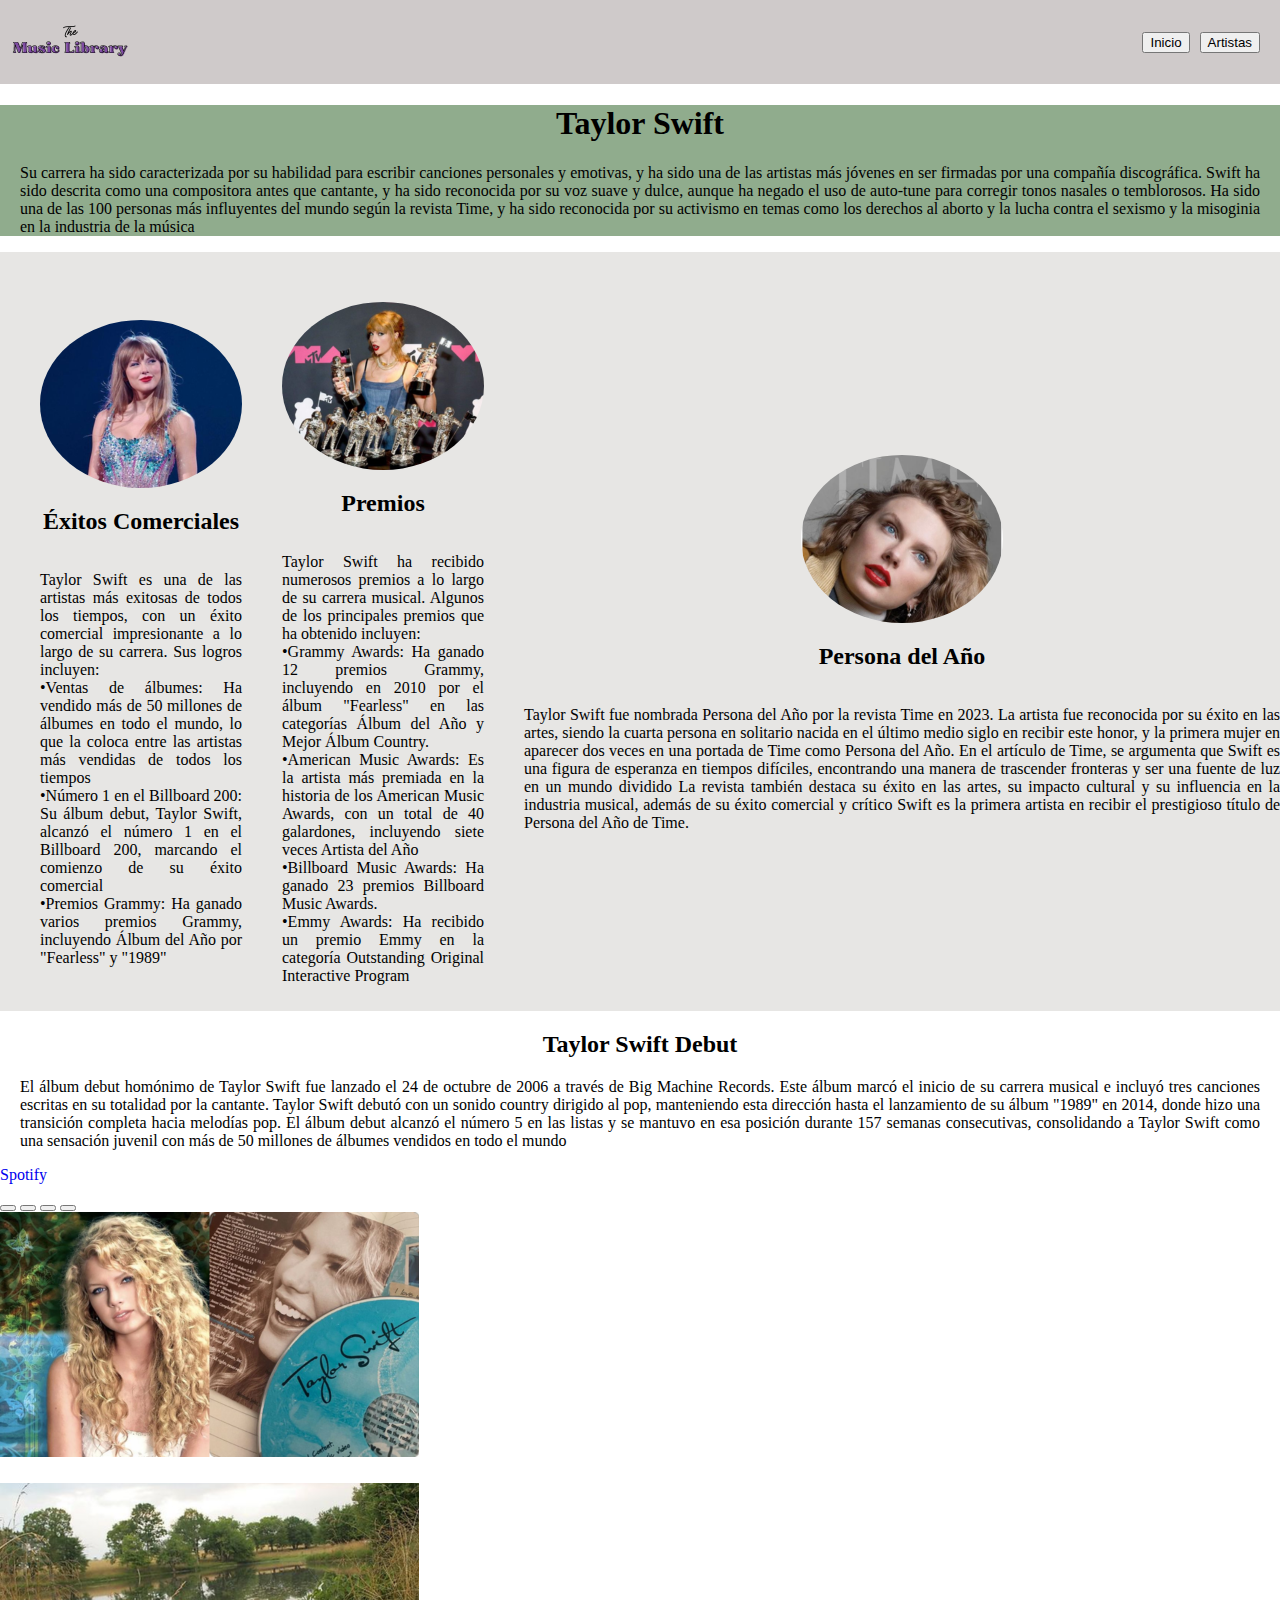
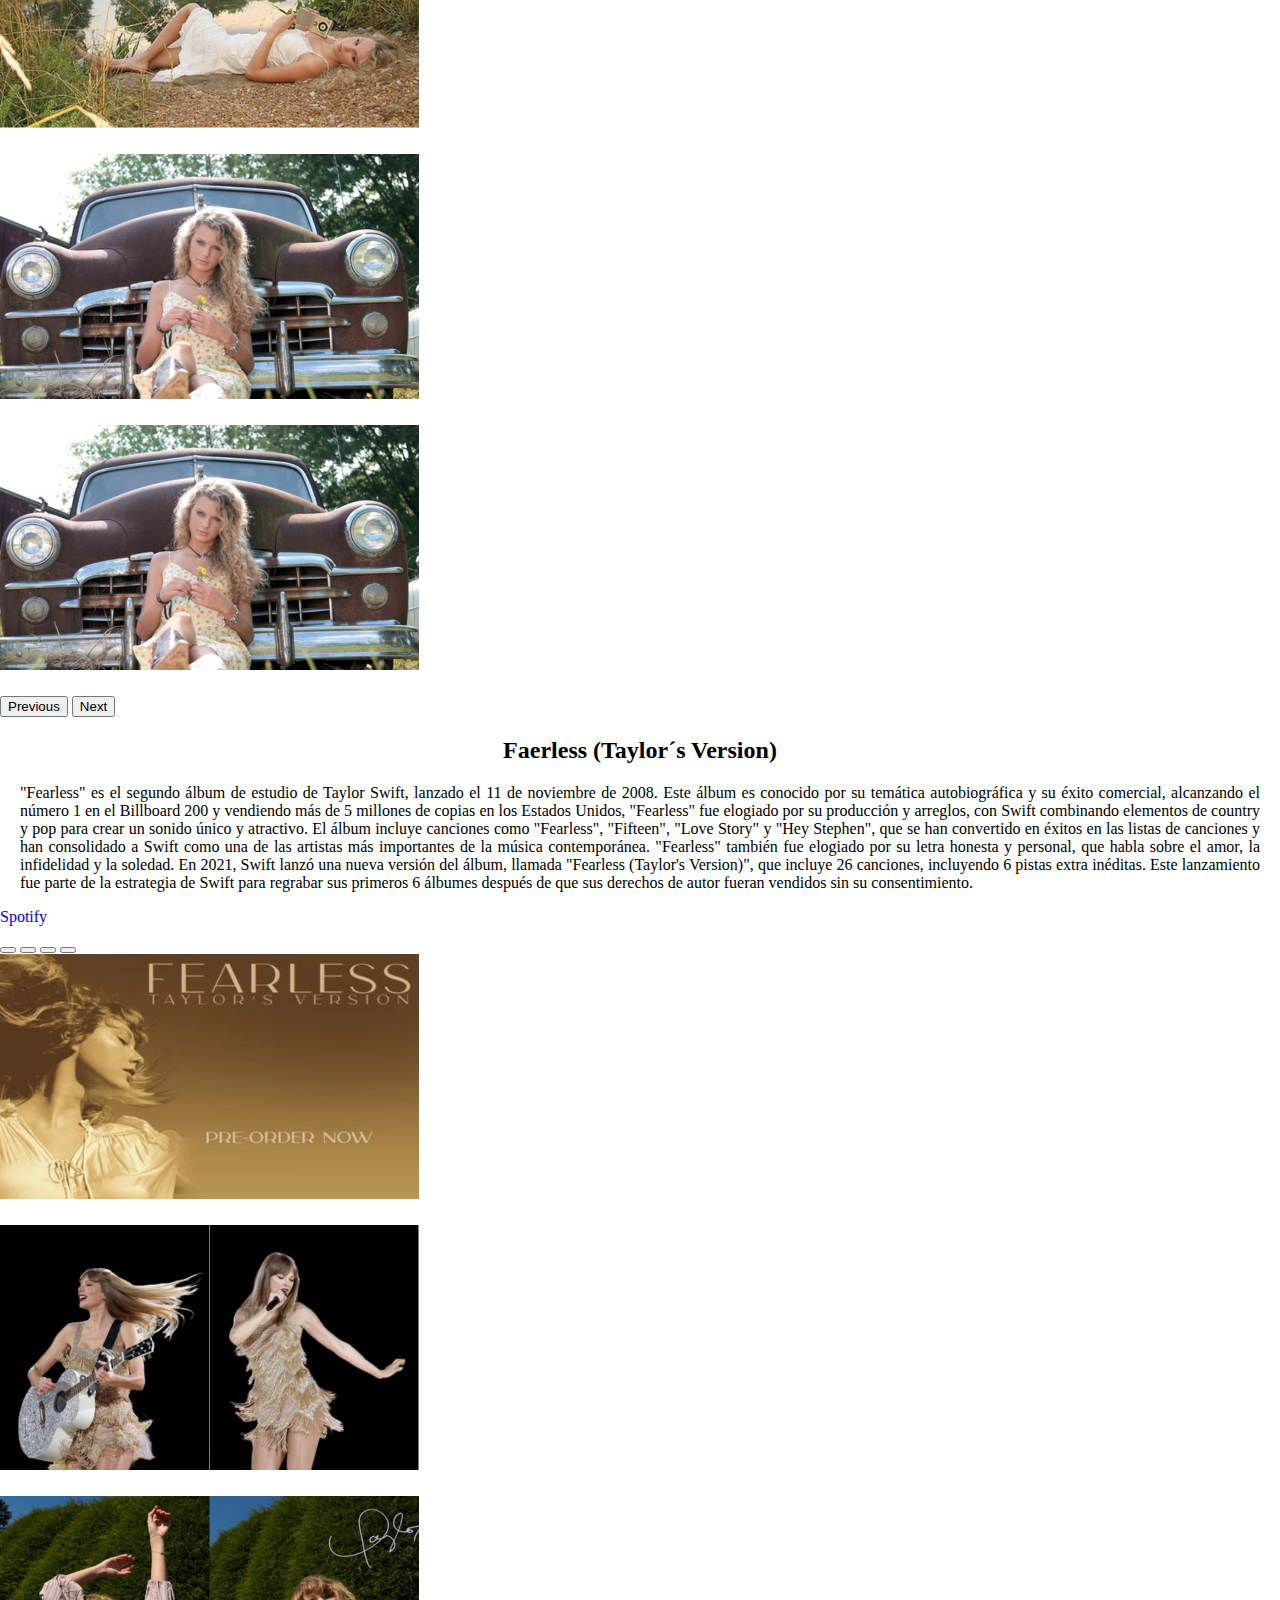
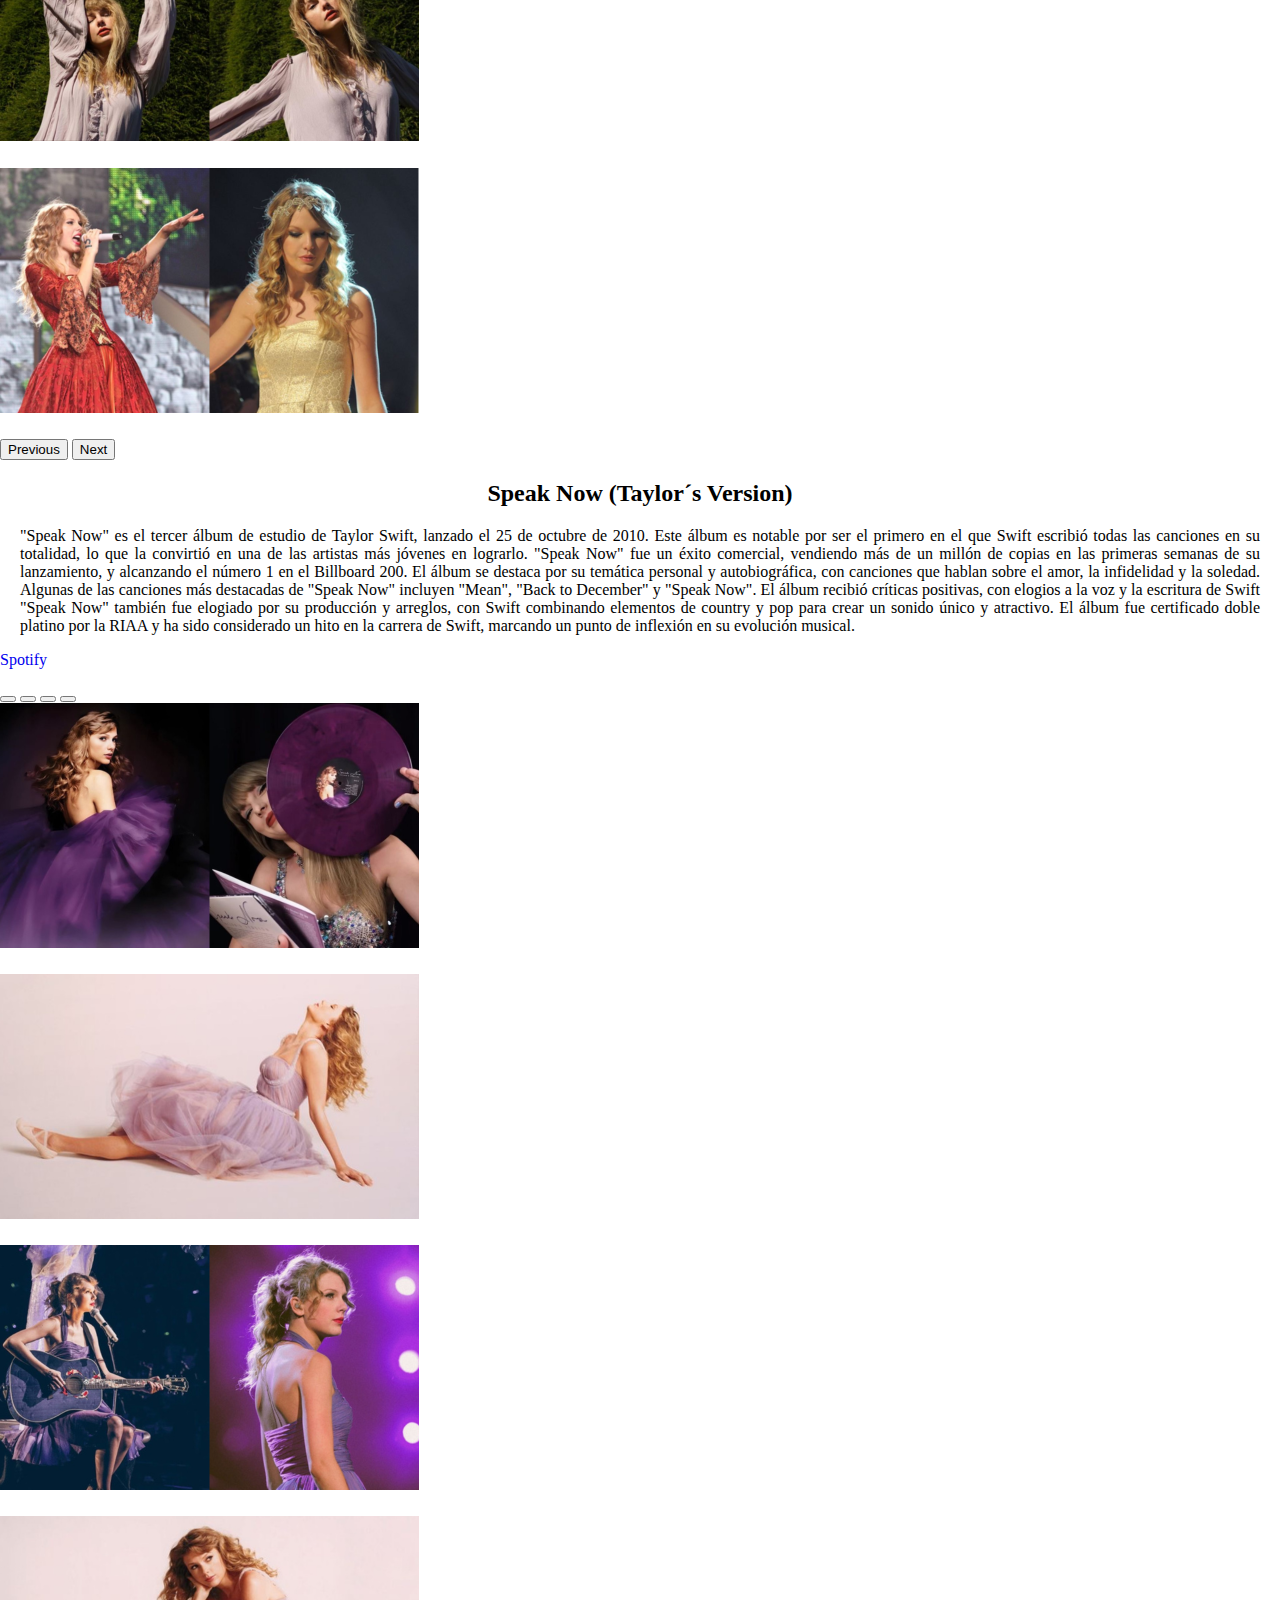
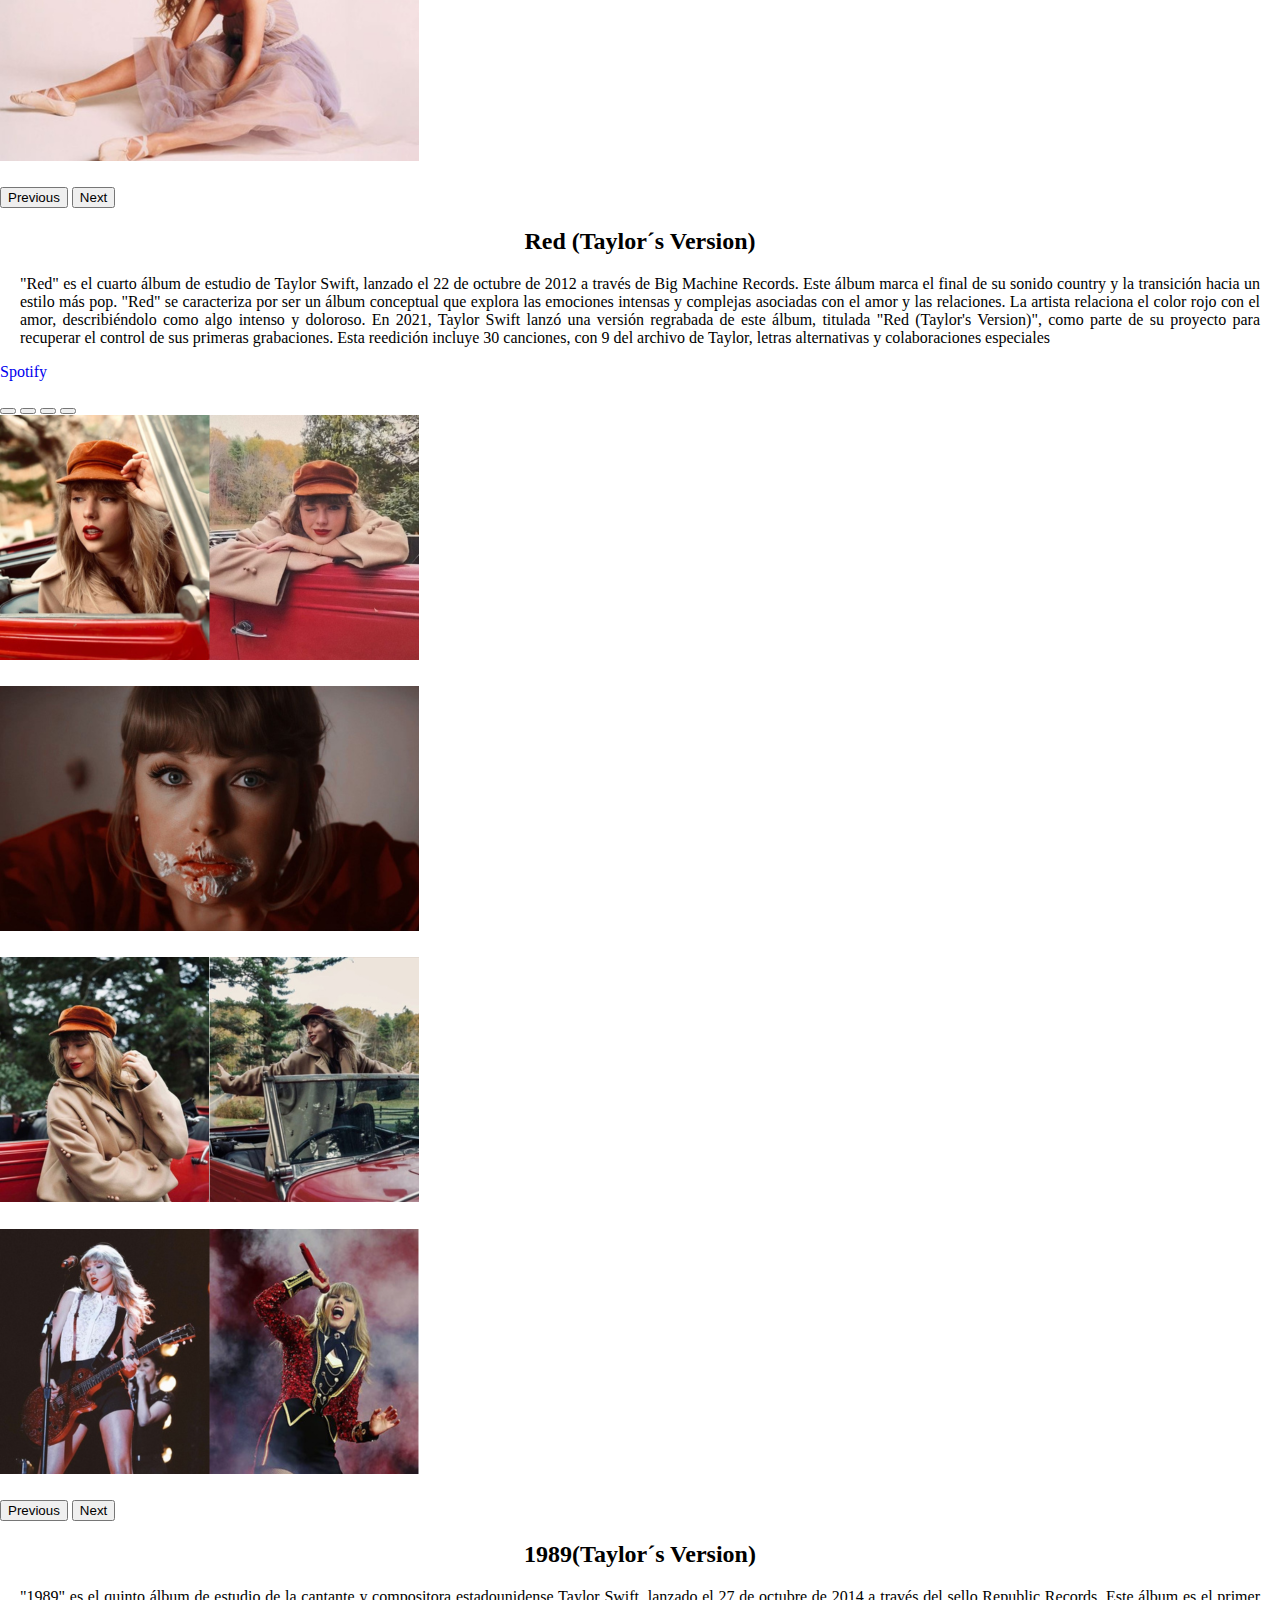
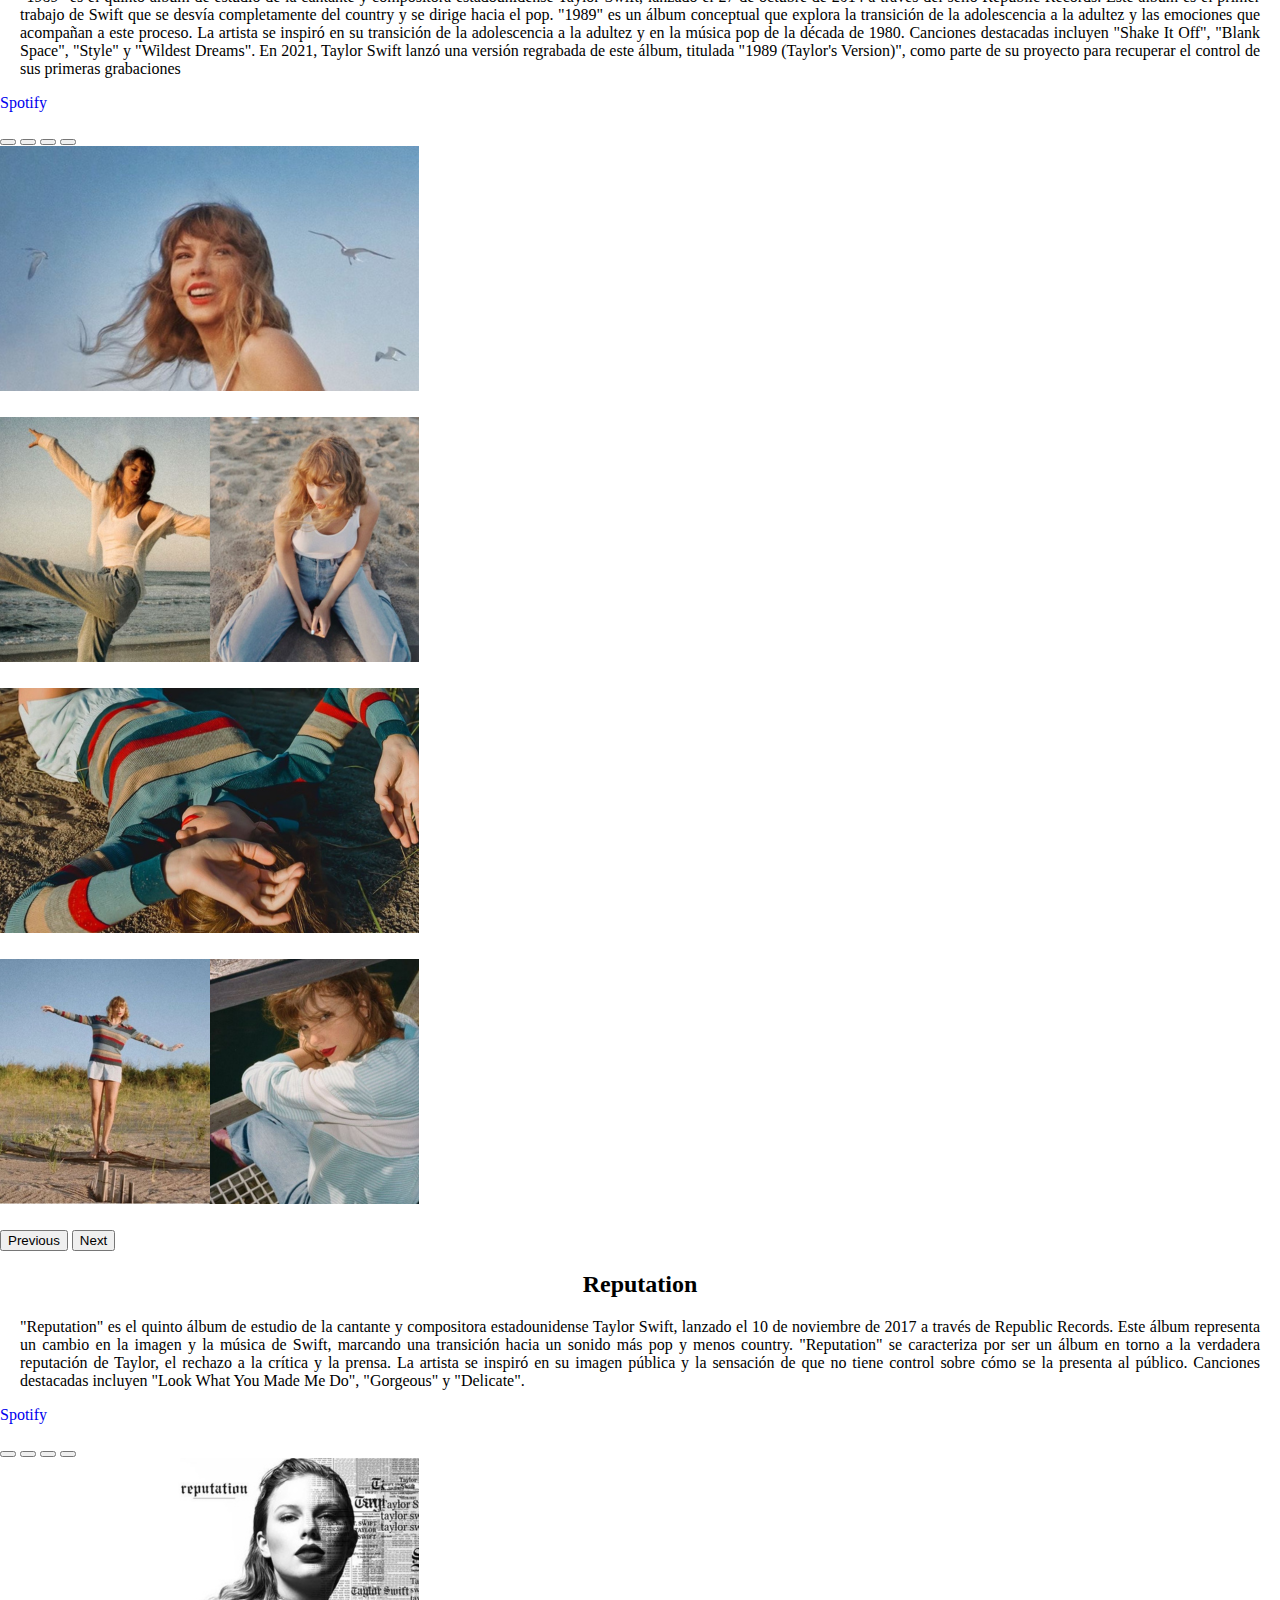
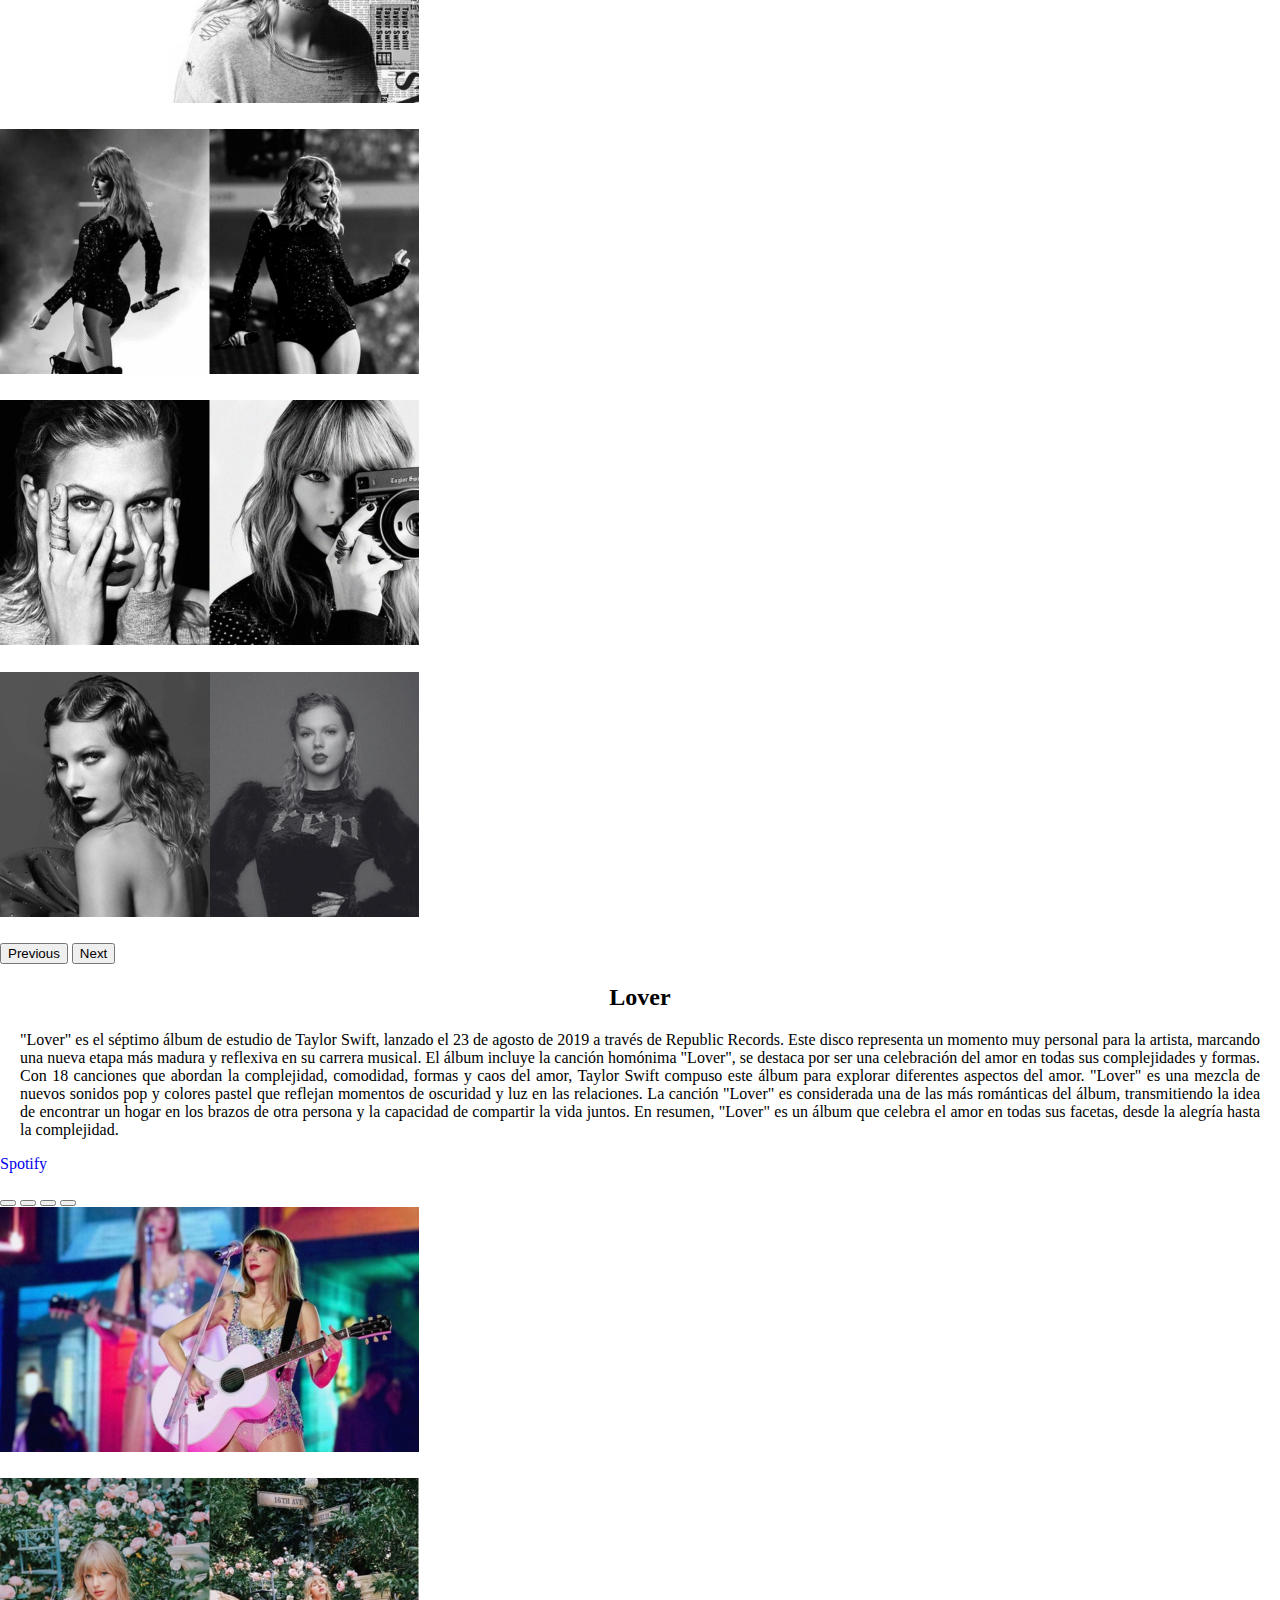
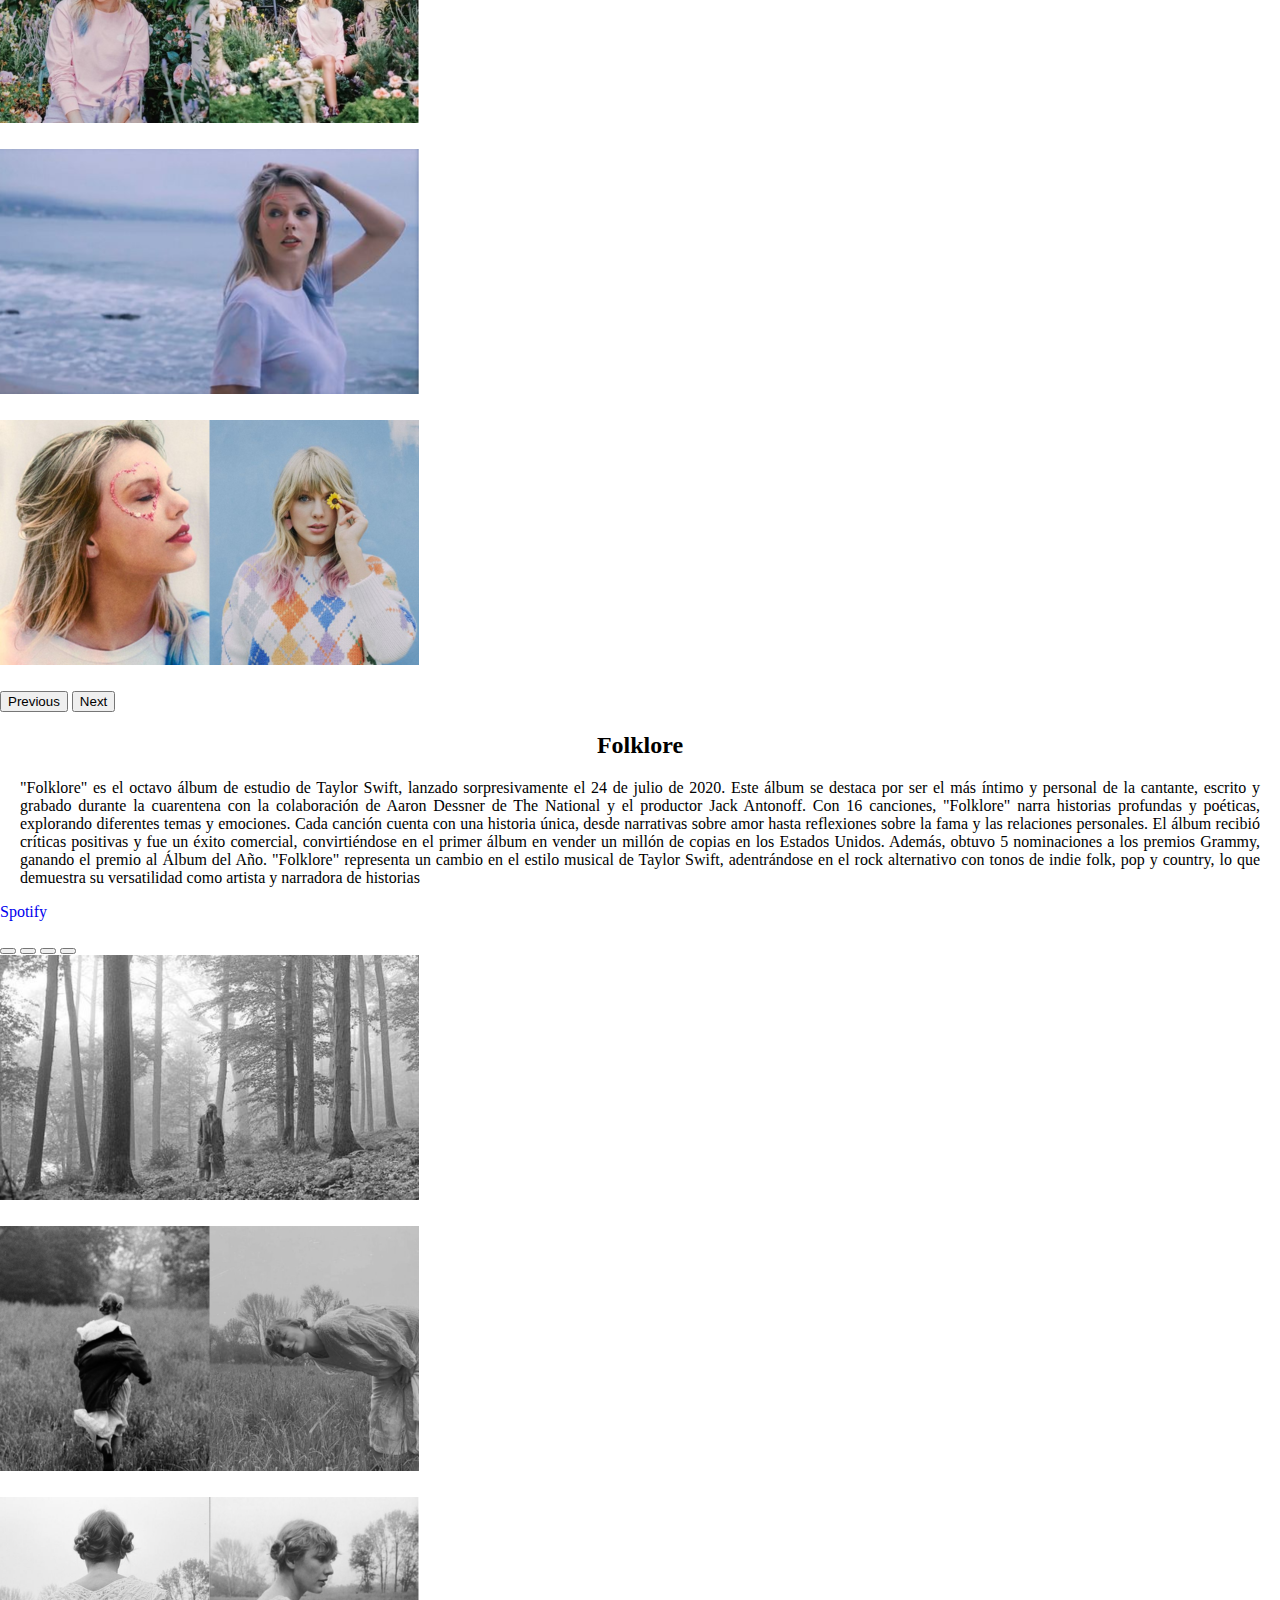
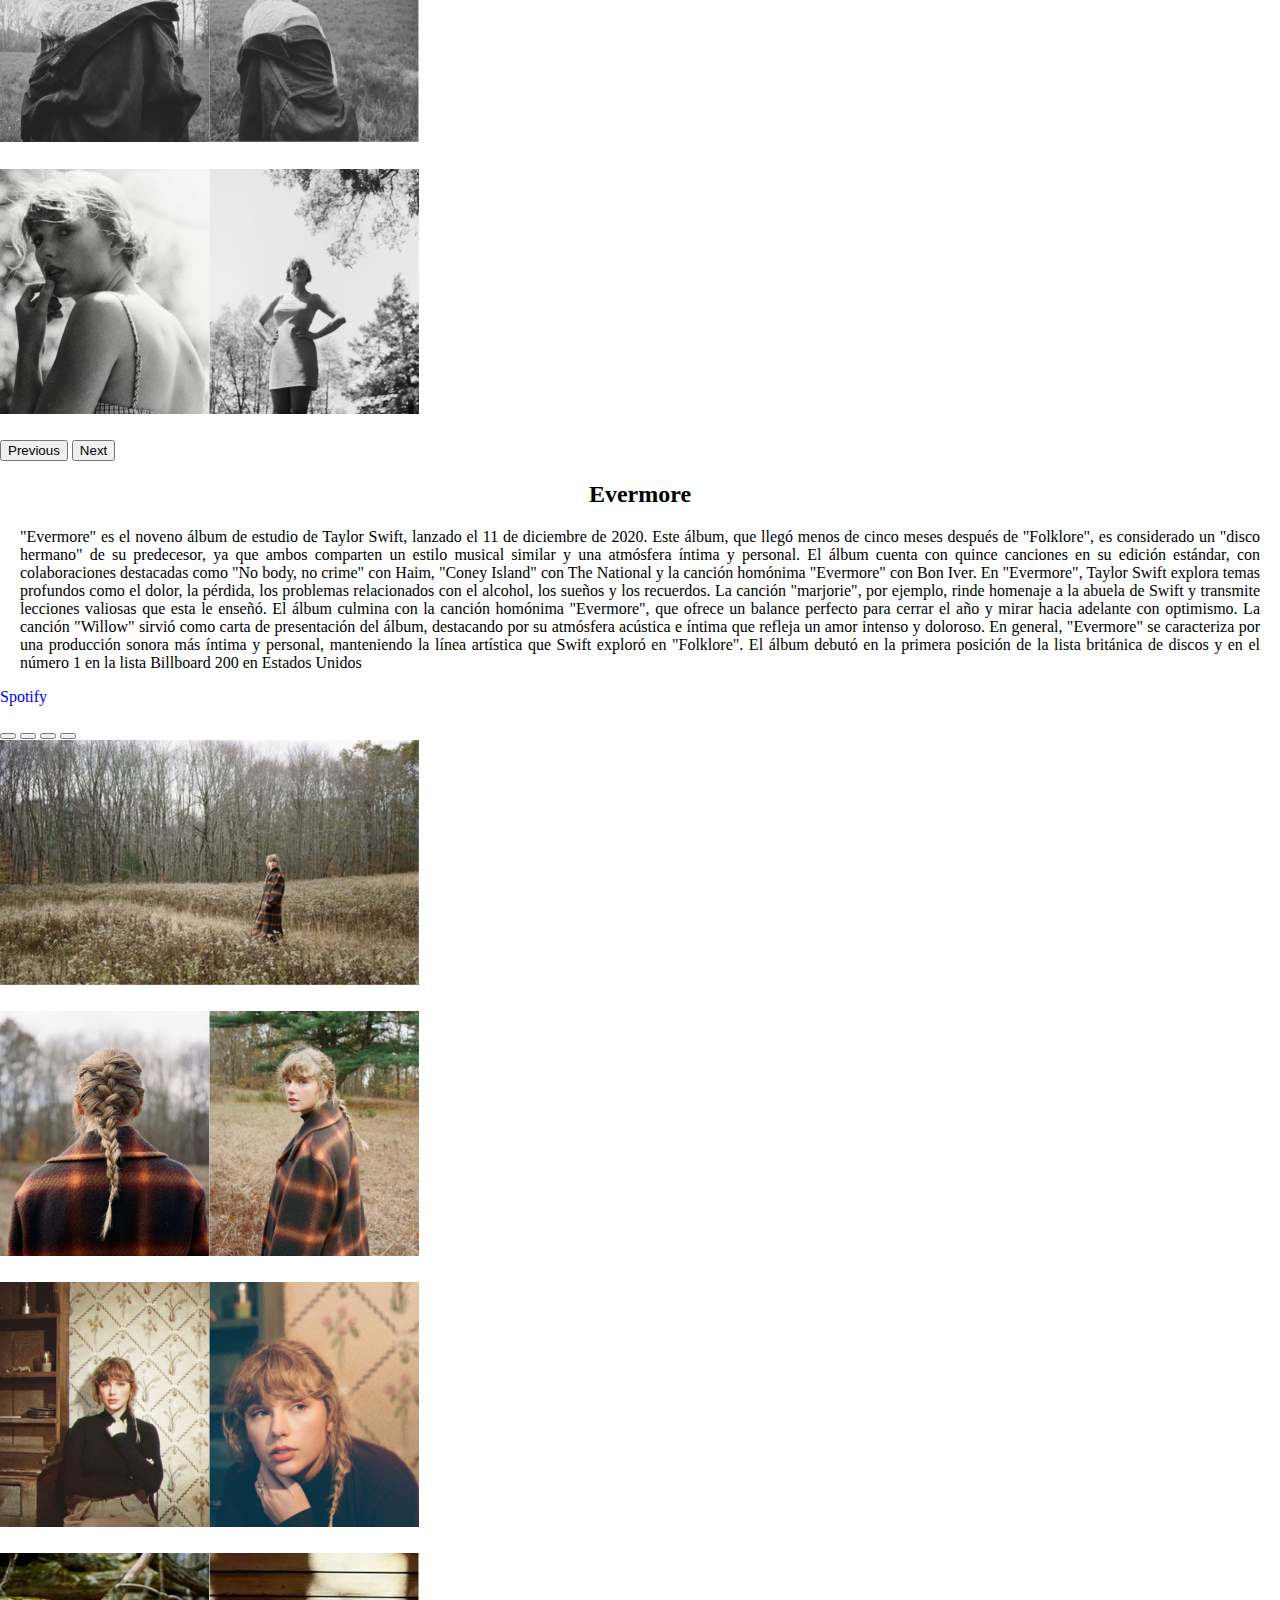
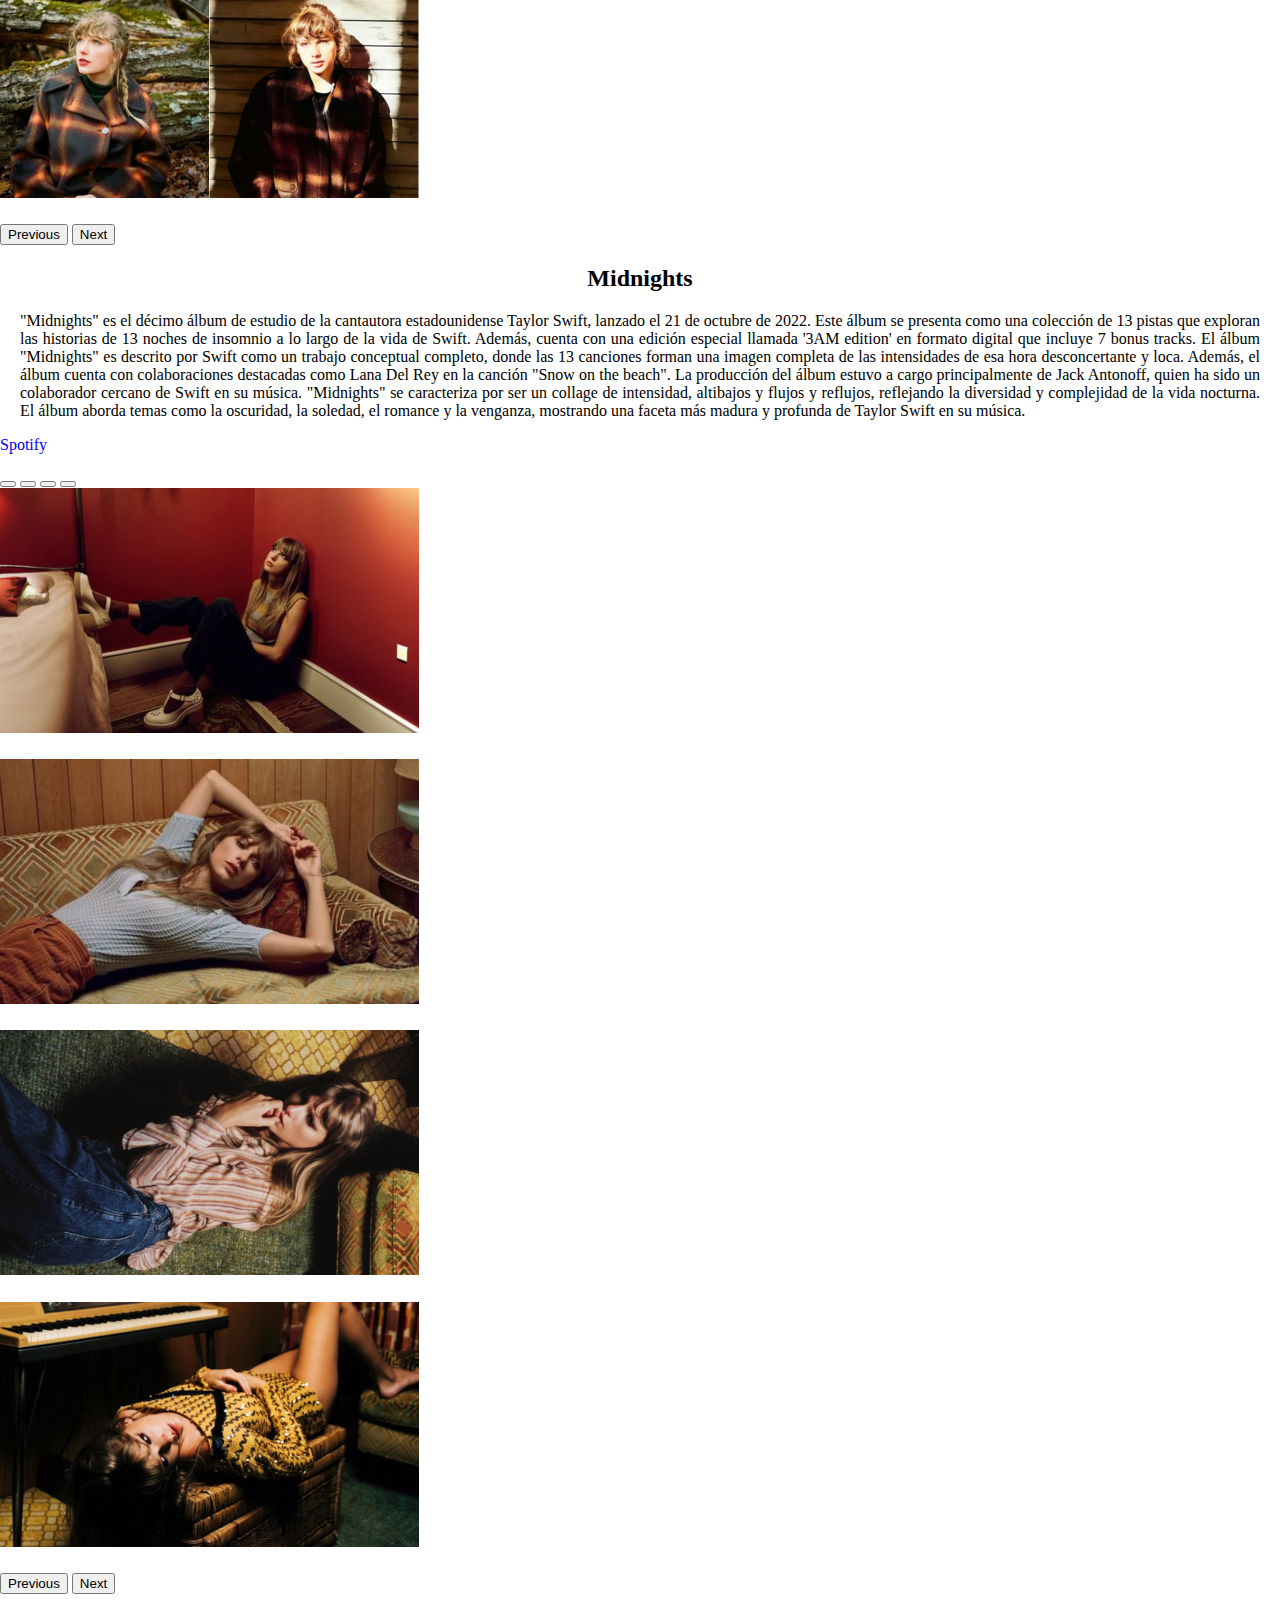
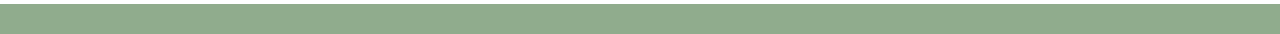
<file: taylorswift.html>
<!DOCTYPE html>
<html lang="es">

<head>
    <meta charset="UTF-8">
    <meta name="viewport" content="width=device-width, initial-scale=1.0">
    <link href="https://cdn.jsdelivr.net/npm/bootstrap@5.0.2/dist/css/bootstrap.min.css" rel="stylesheet"
    integrity="sha384-EVSTQN3/azprG1Anm3QDgpJLIm9Nao0Yz1ztcQTwFspd3yD65VohhpuuCOmLASjC" crossorigin="anonymous">
    <link rel="stylesheet" href="style.css">
    <title>The Music Library</title>
</head>

<body>
    <header>
        <div>
            <a href="index.html">
                <img src="./logo.png" alt="Logo The Music Library">
            </a>
        </div>
        
        <nav>
            <ul>
                <li><a href="index.html">
                        <button type="button" class="btn btn-sm ">Inicio</button></li>
                <li><a href="artistas.html">
                        <button type="button" class="btn btn-sm ">Artistas</button></li>
                </a>

            </ul>
        </nav>
    </header>
    <div class="introduccion">
        <div class="container-fluid">
            <div class="row">
                <div class="col-md-8 mx-auto">
                    <div class="titulo text-center py-3">
                        <h1>Taylor Swift</h1>
                        <p class="lead text-dark" style="font-size: 16px; text-align: justify;">
                            Su carrera ha sido caracterizada por su habilidad para escribir canciones personales y
                            emotivas, y ha sido una de las artistas más jóvenes en ser firmadas por una compañía
                            discográfica. Swift ha sido descrita como una compositora antes que cantante, y ha sido
                            reconocida por su voz suave y dulce, aunque ha negado el uso de auto-tune para corregir
                            tonos nasales o temblorosos. Ha sido una de las 100 personas más influyentes del mundo según
                            la revista Time, y ha sido reconocida por su activismo en temas como los derechos al aborto
                            y la lucha contra el sexismo y la misoginia en la industria de la música
                        </p>
                    </div>
                </div>
            </div>
        </div>
    </div>
    </div>

    <div class="integrantes row text-center">
        <div class="col-md-4">
            <div class="caja">
                <img src="./taylorswift/taylor-intro/1.png" alt="harrystyles" class="img-fluid">
                <h2>Éxitos Comerciales</h2>
                <p class="lead text-dark" style="font-size: 16px; text-align: justify;">Taylor Swift es una de las
                    artistas más exitosas de todos los tiempos, con un éxito comercial impresionante a lo largo de su
                    carrera. Sus logros incluyen:
                    <br>•Ventas de álbumes: Ha vendido más de 50 millones de álbumes en todo el mundo, lo que la coloca
                    entre las artistas más vendidas de todos los tiempos
                    <br>•Número 1 en el Billboard 200: Su álbum debut, Taylor Swift, alcanzó el número 1 en el Billboard
                    200, marcando el comienzo de su éxito comercial
                    <br>•Premios Grammy: Ha ganado varios premios Grammy, incluyendo Álbum del Año por "Fearless" y
                    "1989"
                </p>

            </div>
        </div>

        <div class="col-md-4">
            <div class="caja">
                <img src="./taylorswift/taylor-intro/2.png" alt="fineline" class="img-fluid">
                <h2>Premios</h2>
                <p class="lead text-dark" style="font-size: 16px; text-align: justify;">Taylor Swift ha recibido
                    numerosos premios a lo largo de su carrera musical. Algunos de los principales premios que ha
                    obtenido incluyen:
                    <br>•Grammy Awards: Ha ganado 12 premios Grammy, incluyendo en 2010 por el álbum "Fearless" en las
                    categorías Álbum del Año y Mejor Álbum Country.
                    <br>•American Music Awards: Es la artista más premiada en la historia de los American Music Awards,
                    con un total de 40 galardones, incluyendo siete veces Artista del Año
                    <br>•Billboard Music Awards: Ha ganado 23 premios Billboard Music Awards.
                    <br>•Emmy Awards: Ha recibido un premio Emmy en la categoría Outstanding Original Interactive
                    Program
                </p>

            </div>
        </div>
        <div class="col-md-4">
            <div class="caja">
                <img src="./taylorswift/taylor-intro/3.png" alt="harryshouse" class="img-fluid">
                <h2>Persona del Año </h2>
                <p class="lead text-dark" style="font-size: 16px; text-align: justify;">Taylor Swift fue nombrada
                    Persona del Año por la revista Time en 2023. La artista fue reconocida por su éxito en las artes,
                    siendo la cuarta persona en solitario nacida en el último medio siglo en recibir este honor, y la
                    primera mujer en aparecer dos veces en una portada de Time como Persona del Año.
                    En el artículo de Time, se argumenta que Swift es una figura de esperanza en tiempos difíciles,
                    encontrando una manera de trascender fronteras y ser una fuente de luz en un mundo dividido
                    La revista también destaca su éxito en las artes, su impacto cultural y su influencia en la
                    industria musical, además de su éxito comercial y crítico

                    Swift es la primera artista en recibir el prestigioso título de Persona del Año de Time.
                </p>

            </div>
        </div>
    </div>
        <div style="margin-top: 10px; background-color: white;"></div>
        <div class="container">
            <div class="row align-items-center">
                <div class="col-lg-8">
                    <h2>Taylor Swift Debut</h2>
                    <p class="lead text-dark" style="font-size: 16px; text-align: justify;">El álbum debut homónimo
                        de Taylor Swift fue lanzado el 24 de octubre de 2006 a través de Big Machine Records. Este
                        álbum marcó el inicio de su carrera musical e incluyó tres canciones escritas en su
                        totalidad por la cantante. Taylor Swift debutó con un sonido country dirigido al pop,
                        manteniendo esta dirección hasta el lanzamiento de su álbum "1989" en 2014, donde hizo una
                        transición completa hacia melodías pop. El álbum debut alcanzó el número 5 en las listas y
                        se mantuvo en esa posición durante 157 semanas consecutivas, consolidando a Taylor Swift
                        como una sensación juvenil con más de 50 millones de álbumes vendidos en todo el mundo
                    </p>
                    <a class="btn btn-secondary"
                    href="https://open.spotify.com/intl-es/album/5eyZZoQEFQWRHkV2xgAeBw">Spotify</a>
                    <div style="margin-top: 10px; background-color: white;"></div>
                </div>
                <div class="col-lg-4">
                    <div class="container">
                        <div class="primerparrafo">
                            <div class="row align-items-center">
                                <div class="col-md-12">
                                    <div id="carousel0" class="carousel slide" data-bs-ride="carousel">
                                        <div class="carousel-indicators">
                                            <button type="button" data-bs-target="#carousel0" data-bs-slide-to="0" class="active"
                                                aria-current="true" aria-label="Slide 1"></button>
                                            <button type="button" data-bs-target="#carousel0" data-bs-slide-to="1"
                                                aria-label="Slide 2"></button>
                                            <button type="button" data-bs-target="#carousel0" data-bs-slide-to="2"
                                                aria-label="Slide 3"></button>
                                            <button type="button" data-bs-target="#carousel0" data-bs-slide-to="3"
                                                aria-label="Slide 4"></button>
                                        </div>
                                        <div class="carousel-inner">
                                            <div class="carousel-item active">
                                                <img src="./taylorswift/C-debut/1.png" class="d-block w-100"
                                                    alt="debut">
                                                <div class="carousel-caption d-none d-md-block">
                                                    <h5></h5>
                                                    <p></p>
                                                </div>
                                            </div>
                                            <div class="carousel-item">
                                                <img src="./taylorswift/C-debut/2.png" class="d-block w-100"
                                                    alt="debut">
                                                <div class="carousel-caption d-none d-md-block">
                                                    <h5></h5>
                                                    <p></p>
                                                </div>
                                            </div>
                                            <div class="carousel-item">
                                                <img src="./taylorswift/C-debut/3.png" class="d-block w-100"
                                                    alt="debut">
                                                <div class="carousel-caption d-none d-md-block">
                                                    <h5></h5>
                                                    <p></p>
                                                </div>
                                            </div>
                                            <div class="carousel-item">
                                                <img src="./taylorswift/C-debut/3.png" class="d-block w-100"
                                                    alt="debut">
                                                <div class="carousel-caption d-none d-md-block">
                                                    <h5></h5>
                                                    <p></p>
                                                </div>
                                            </div>
                                        </div>
            
                                        <button class="carousel-control-prev" type="button" data-bs-target="#carousel0"
                                            data-bs-slide="prev">
                                            <span class="carousel-control-prev-icon" aria-hidden="true"></span>
                                            <span class="visually-hidden">Previous</span>
                                        </button>
                                        <button class="carousel-control-next" type="button" data-bs-target="#carousel0"
                                            data-bs-slide="next">
                                            <span class="carousel-control-next-icon" aria-hidden="true"></span>
                                            <span class="visually-hidden">Next</span>
                                        </button>
                                    </div>
                                </div>
                            </div>
                        </div>
                    </div>
                </div>
            </div>
        </div>
        <div style="margin-top: 10px; background-color: white;"></div>
        <div class="container">
            <div class="row align-items-center">
                <div class="col-lg-8">
                    <h2>Faerless (Taylor´s Version)</h2>
                    <p class="lead text-dark" style="font-size: 16px; text-align: justify;">"Fearless" es el segundo
                        álbum de estudio de Taylor Swift, lanzado el 11 de noviembre de 2008. Este álbum es conocido por
                        su temática autobiográfica y su éxito comercial, alcanzando el número 1 en el Billboard 200 y
                        vendiendo más de 5 millones de copias en los Estados Unidos,

                        "Fearless" fue elogiado por su producción y arreglos, con Swift combinando elementos de
                        country y pop para crear un sonido único y atractivo.

                        
                        El álbum incluye canciones como "Fearless", "Fifteen", "Love Story" y "Hey Stephen", que se han
                        convertido en éxitos en las listas de canciones y han consolidado a Swift como una de las
                        artistas más importantes de la música contemporánea.

                        "Fearless" también fue elogiado por su letra honesta y personal, que habla sobre el amor, la
                        infidelidad y la soledad.

                        
                        En 2021, Swift lanzó una nueva versión del álbum, llamada "Fearless (Taylor's Version)", que
                        incluye 26 canciones, incluyendo 6 pistas extra inéditas.

                        Este lanzamiento fue parte de la estrategia de Swift para regrabar sus primeros 6 álbumes
                        después de que sus derechos de autor fueran vendidos sin su consentimiento.
                    </p>
                    <a class="btn btn-secondary"
                        href="https://open.spotify.com/intl-es/album/4hDok0OAJd57SGIT8xuWJH">Spotify</a>
                        <div style="margin-top: 10px; background-color: white;"></div>
                </div>
                <div class="col-lg-4">
                    <div class="container">
                        <div class="primerparrafo">
                            <div class="row align-items-center">
                                <div class="col-md-12">
                                    <div id="carousel1" class="carousel slide" data-bs-ride="carousel">
                                        <div class="carousel-indicators">
                                            <button type="button" data-bs-target="#carousel1" data-bs-slide-to="0"
                                                class="active" aria-current="true" aria-label="Slide 1"></button>
                                            <button type="button" data-bs-target="#carousel1" data-bs-slide-to="1"
                                                aria-label="Slide 2"></button>
                                            <button type="button" data-bs-target="#carousel1" data-bs-slide-to="2"
                                                aria-label="Slide 3"></button>
                                            <button type="button" data-bs-target="#carousel1" data-bs-slide-to="3"
                                                aria-label="Slide 4"></button>
                                        </div>
                                        <div class="carousel-inner">
                                            <div class="carousel-item active">
                                                <img src="./taylorswift/C-fearless/1.png"
                                                    class="d-block w-100" alt="harry styles">
                                                <div class="carousel-caption d-none d-md-block">
                                                    <h5></h5>
                                                    <p></p>
                                                </div>
                                            </div>
                                            <div class="carousel-item">
                                                <img src="./taylorswift/C-fearless/2.png"
                                                    class="d-block w-100" alt="Taylor Swift">
                                                <div class="carousel-caption d-none d-md-block">
                                                    <h5></h5>
                                                    <p></p>
                                                </div>
                                            </div>
                                            <div class="carousel-item">
                                                <img src="./taylorswift/C-fearless/3.png"
                                                    class="d-block w-100" alt="Conan Gray">
                                                <div class="carousel-caption d-none d-md-block">
                                                    <h5></h5>
                                                    <p></p>
                                                </div>
                                            </div>
                                            <div class="carousel-item">
                                                <img src="./taylorswift/C-fearless/4.png"
                                                    class="d-block w-100" alt="Boygenius">
                                                <div class="carousel-caption d-none d-md-block">
                                                    <h5></h5>
                                                    <p></p>
                                                </div>
                                            </div>
                                        </div>

                                        <button class="carousel-control-prev" type="button" data-bs-target="#carousel1"
                                            data-bs-slide="prev">
                                            <span class="carousel-control-prev-icon" aria-hidden="true"></span>
                                            <span class="visually-hidden">Previous</span>
                                        </button>
                                        <button class="carousel-control-next" type="button" data-bs-target="#carousel1"
                                            data-bs-slide="next">
                                            <span class="carousel-control-next-icon" aria-hidden="true"></span>
                                            <span class="visually-hidden">Next</span>
                                        </button>
                                    </div>
                                </div>
                            </div>
                        </div>
                    </div>
                </div>
            </div>
        </div>

        <div style="margin-top: 10px; background-color: white;"></div>
        <div class="container">
            <div class="row align-items-center">
                <div class="col-lg-8">
                    <h2>Speak Now (Taylor´s Version)</h2>
                    <p class="lead text-dark" style="font-size: 16px; text-align: justify;">"Speak Now" es el tercer
                        álbum de estudio de Taylor Swift, lanzado el 25 de octubre de 2010. Este álbum es notable
                        por ser el primero en el que Swift escribió todas las canciones en su totalidad, lo que la
                        convirtió en una de las artistas más jóvenes en lograrlo.
                        "Speak Now" fue un éxito comercial, vendiendo más de un millón de copias en las primeras
                        semanas de su lanzamiento, y alcanzando el número 1 en el Billboard 200.

                        El álbum se destaca por su temática personal y autobiográfica, con canciones que hablan
                        sobre el amor, la infidelidad y la soledad.
                        Algunas de las canciones más destacadas de "Speak Now" incluyen "Mean", "Back to December" y
                        "Speak Now". El álbum recibió críticas positivas, con elogios a la voz y la escritura de
                        Swift

                        "Speak Now" también fue elogiado por su producción y arreglos, con Swift combinando
                        elementos de country y pop para crear un sonido único y atractivo.

                        El álbum fue certificado doble platino por la RIAA y ha sido considerado un hito en la
                        carrera de Swift, marcando un punto de inflexión en su evolución musical.</p>
                    <a class="btn btn-secondary"
                        href="https://open.spotify.com/intl-es/album/5AEDGbliTTfjOB8TSm1sxt">Spotify</a>
                    </p>
                   
                </div>
                <div class="col-lg-4">
                    <div class="container">
                        <div class="primerparrafo">
                            <div class="row align-items-center">
                                <div class="col-md-12">
                                    <div id="carousel2" class="carousel slide" data-bs-ride="carousel">
                                        <div class="carousel-indicators">
                                            <button type="button" data-bs-target="#carousel2" data-bs-slide-to="0" class="active"
                                                aria-current="true" aria-label="Slide 1"></button>
                                            <button type="button" data-bs-target="#carousel2" data-bs-slide-to="1"
                                                aria-label="Slide 2"></button>
                                            <button type="button" data-bs-target="#carousel2" data-bs-slide-to="2"
                                                aria-label="Slide 3"></button>
                                            <button type="button" data-bs-target="#carousel2" data-bs-slide-to="3"
                                                aria-label="Slide 4"></button>
                                        </div>
                                        <div class="carousel-inner">
                                            <div class="carousel-item active">
                                                <img src="./taylorswift/speaknow/1.png" class="d-block w-100"
                                                    alt="speak now">
                                                <div class="carousel-caption d-none d-md-block">
                                                    <h5></h5>
                                                    <p></p>
                                                </div>
                                            </div>
                                            <div class="carousel-item">
                                                <img src="./taylorswift/speaknow/2.png" class="d-block w-100"
                                                    alt="Taylor Swift">
                                                <div class="carousel-caption d-none d-md-block">
                                                    <h5></h5>
                                                    <p></p>
                                                </div>
                                            </div>
                                            <div class="carousel-item">
                                                <img src="./taylorswift/speaknow/3.png" class="d-block w-100"
                                                    alt="speak now">
                                                <div class="carousel-caption d-none d-md-block">
                                                    <h5></h5>
                                                    <p></p>
                                                </div>
                                            </div>
                                            <div class="carousel-item">
                                                <img src="./taylorswift/speaknow/4.png" class="d-block w-100"
                                                    alt="speak now">
                                                <div class="carousel-caption d-none d-md-block">
                                                    <h5></h5>
                                                    <p></p>
                                                </div>
                                            </div>
                                        </div>
                                        <button class="carousel-control-prev" type="button" data-bs-target="#carousel2"
                                            data-bs-slide="prev">
                                            <span class="carousel-control-prev-icon" aria-hidden="true"></span>
                                            <span class="visually-hidden">Previous</span>
                                        </button>
                                        <button class="carousel-control-next" type="button" data-bs-target="#carousel2"
                                            data-bs-slide="next">
                                            <span class="carousel-control-next-icon" aria-hidden="true"></span>
                                            <span class="visually-hidden">Next</span>
                                        </button>
                                    </div>
                                </div>
                            </div>
                        </div>
                    </div>
                </div>
            </div>
        </div>
        <div style="margin-top: 10px; background-color: white;"></div>
        <div class="container">
            <div class="row align-items-center">
                <div class="col-lg-8">
                    <h2>Red (Taylor´s Version)</h2>
                    <p class="lead text-dark" style="font-size: 16px; text-align: justify;">"Red" es el cuarto álbum de
                        estudio de Taylor Swift, lanzado el 22 de octubre de 2012 a través de Big Machine Records. Este
                        álbum marca el final de su sonido country y la transición hacia un estilo más pop. "Red" se
                        caracteriza por ser un álbum conceptual que explora las emociones intensas y complejas asociadas
                        con el amor y las relaciones. La artista relaciona el color rojo con el amor, describiéndolo
                        como algo intenso y doloroso. En 2021, Taylor Swift lanzó una versión regrabada de este álbum,
                        titulada "Red (Taylor's Version)", como parte de su proyecto para recuperar el control de sus
                        primeras grabaciones. Esta reedición incluye 30 canciones, con 9 del archivo de Taylor, letras
                        alternativas y colaboraciones especiales</p>
                    <a class="btn btn-secondary"
                        href="https://open.spotify.com/intl-es/album/6kZ42qRrzov54LcAk4onW9">Spotify</a>
                    </p>
                   
                </div>
                <div class="col-lg-4">
                    <div class="container">
                        <div class="primerparrafo">
                            <div class="row align-items-center">
                                <div class="col-md-12">
                                    <div id="carousel3" class="carousel slide" data-bs-ride="carousel">
                                        <div class="carousel-indicators">
                                            <button type="button" data-bs-target="#carousel3" data-bs-slide-to="0"
                                                class="active" aria-current="true" aria-label="Slide 1"></button>
                                            <button type="button" data-bs-target="#carousel3" data-bs-slide-to="1"
                                                aria-label="Slide 2"></button>
                                            <button type="button" data-bs-target="#carousel3" data-bs-slide-to="2"
                                                aria-label="Slide 3"></button>
                                            <button type="button" data-bs-target="#carousel3" data-bs-slide-to="3"
                                                aria-label="Slide 4"></button>
                                        </div>
                                        <div class="carousel-inner">
                                            <div class="carousel-item active">
                                                <img src="./taylorswift/red/1.png"
                                                    class="d-block w-100" alt="harry styles">
                                                <div class="carousel-caption d-none d-md-block">
                                                    <h5></h5>
                                                    <p></p>
                                                </div>
                                            </div>
                                            <div class="carousel-item">
                                                <img src="./taylorswift/red/2.png"
                                                    class="d-block w-100" alt="Taylor Swift">
                                                <div class="carousel-caption d-none d-md-block">
                                                    <h5></h5>
                                                    <p></p>
                                                </div>
                                            </div>
                                            <div class="carousel-item">
                                                <img src="./taylorswift/red/3.png"
                                                    class="d-block w-100" alt="Conan Gray">
                                                <div class="carousel-caption d-none d-md-block">
                                                    <h5></h5>
                                                    <p></p>
                                                </div>
                                            </div>
                                            <div class="carousel-item">
                                                <img src="./taylorswift/red/4.png"
                                                    class="d-block w-100" alt="Boygenius">
                                                <div class="carousel-caption d-none d-md-block">
                                                    <h5></h5>
                                                    <p></p>
                                                </div>
                                            </div>
                                        </div>

                                        <button class="carousel-control-prev" type="button" data-bs-target="#carousel3"
                                            data-bs-slide="prev">
                                            <span class="carousel-control-prev-icon" aria-hidden="true"></span>
                                            <span class="visually-hidden">Previous</span>
                                        </button>
                                        <button class="carousel-control-next" type="button" data-bs-target="#carousel3"
                                            data-bs-slide="next">
                                            <span class="carousel-control-next-icon" aria-hidden="true"></span>
                                            <span class="visually-hidden">Next</span>
                                        </button>
                                    </div>
                                </div>
                            </div>
                        </div>
                    </div>
                </div>
            </div>
        </div>

      

        <div style="margin-top: 10px; background-color: white;"></div>
        <div class="container">
            <div class="row align-items-center">
                <div class="col-lg-8">
                    <h2>1989(Taylor´s Version)</h2>
                    <p class="lead text-dark" style="font-size: 16px; text-align: justify;">"1989" es el quinto
                        álbum de estudio de la cantante y compositora estadounidense Taylor Swift, lanzado el 27 de
                        octubre de 2014 a través del sello Republic Records. Este álbum es el primer trabajo de
                        Swift que se desvía completamente del country y se dirige hacia el pop. "1989" es un álbum
                        conceptual que explora la transición de la adolescencia a la adultez y las emociones que
                        acompañan a este proceso. La artista se inspiró en su transición de la adolescencia a la
                        adultez y en la música pop de la década de 1980. Canciones destacadas incluyen "Shake It
                        Off", "Blank Space", "Style" y "Wildest Dreams". En 2021, Taylor Swift lanzó una versión
                        regrabada de este álbum, titulada "1989 (Taylor's Version)", como parte de su proyecto para
                        recuperar el control de sus primeras grabaciones</p>
                    <a class="btn btn-secondary"
                        href="https://open.spotify.com/intl-es/album/64LU4c1nfjz1t4VnGhagcg">Spotify</a>
                    </p>
                   
                </div>
                <div class="col-lg-4">
                    <div class="container">
                        <div class="primerparrafo">
                            <div class="row align-items-center">
                                <div class="col-md-12">
                                    <div id="carousel4" class="carousel slide" data-bs-ride="carousel">
                                        <div class="carousel-indicators">
                                            <button type="button" data-bs-target="#carousel4" data-bs-slide-to="0" class="active"
                                                aria-current="true" aria-label="Slide 1"></button>
                                            <button type="button" data-bs-target="#carousel4" data-bs-slide-to="1"
                                                aria-label="Slide 2"></button>
                                            <button type="button" data-bs-target="#carousel4" data-bs-slide-to="2"
                                                aria-label="Slide 3"></button>
                                            <button type="button" data-bs-target="#carousel4" data-bs-slide-to="3"
                                                aria-label="Slide 4"></button>
                                        </div>
                                        <div class="carousel-inner">
                                            <div class="carousel-item active">
                                                <img src="./taylorswift/1989/1.png" class="d-block w-100"
                                                    alt="harry styles">
                                                <div class="carousel-caption d-none d-md-block">
                                                    <h5></h5>
                                                    <p></p>
                                                </div>
                                            </div>
                                            <div class="carousel-item">
                                                <img src="./taylorswift/1989/2.png" class="d-block w-100"
                                                    alt="Taylor Swift">
                                                <div class="carousel-caption d-none d-md-block">
                                                    <h5></h5>
                                                    <p></p>
                                                </div>
                                            </div>
                                            <div class="carousel-item">
                                                <img src="./taylorswift/1989/3.png" class="d-block w-100"
                                                    alt="Conan Gray">
                                                <div class="carousel-caption d-none d-md-block">
                                                    <h5></h5>
                                                    <p></p>
                                                </div>
                                            </div>
                                            <div class="carousel-item">
                                                <img src="./taylorswift/1989/4.png" class="d-block w-100"
                                                    alt="Boygenius">
                                                <div class="carousel-caption d-none d-md-block">
                                                    <h5></h5>
                                                    <p></p>
                                                </div>
                                            </div>
                                        </div>
            
                                        <button class="carousel-control-prev" type="button" data-bs-target="#carousel4"
                                            data-bs-slide="prev">
                                            <span class="carousel-control-prev-icon" aria-hidden="true"></span>
                                            <span class="visually-hidden">Previous</span>
                                        </button>
                                        <button class="carousel-control-next" type="button" data-bs-target="#carousel4"
                                            data-bs-slide="next">
                                            <span class="carousel-control-next-icon" aria-hidden="true"></span>
                                            <span class="visually-hidden">Next</span>
                                        </button>
                                    </div>
                                </div>
                            </div>
                        </div>
                    </div>
                </div>
            </div>
        </div>

        <div style="margin-top: 10px; background-color: white;"></div>
        <div class="container">
            <div class="row align-items-center">
                <div class="col-lg-8">
                    <h2>Reputation</h2>
                    <p class="lead text-dark" style="font-size: 16px; text-align: justify;">"Reputation" es el quinto
                        álbum de estudio de la cantante y compositora estadounidense Taylor Swift, lanzado el 10 de
                        noviembre de 2017 a través de Republic Records. Este álbum representa un cambio en la imagen y
                        la música de Swift, marcando una transición hacia un sonido más pop y menos country.
                        "Reputation" se caracteriza por ser un álbum en torno a la verdadera reputación de Taylor, el
                        rechazo a la crítica y la prensa. La artista se inspiró en su imagen pública y la sensación de
                        que no tiene control sobre cómo se la presenta al público. Canciones destacadas incluyen "Look
                        What You Made Me Do", "Gorgeous" y "Delicate".</p>
                    <a class="btn btn-secondary"
                        href="https://open.spotify.com/intl-es/album/6DEjYFkNZh67HP7R9PSZvv">Spotify</a>
                    </p>
                   
                </div>
                <div class="col-lg-4">
                    <div class="container">
                        <div class="primerparrafo">
                            <div class="row align-items-center">
                                <div class="col-md-12">
                                    <div id="carousel5" class="carousel slide" data-bs-ride="carousel">
                                        <div class="carousel-indicators">
                                            <button type="button" data-bs-target="#carousel5" data-bs-slide-to="0"
                                                class="active" aria-current="true" aria-label="Slide 1"></button>
                                            <button type="button" data-bs-target="#carousel5" data-bs-slide-to="1"
                                                aria-label="Slide 2"></button>
                                            <button type="button" data-bs-target="#carousel5" data-bs-slide-to="2"
                                                aria-label="Slide 3"></button>
                                            <button type="button" data-bs-target="#carousel5" data-bs-slide-to="3"
                                                aria-label="Slide 4"></button>
                                        </div>
                                        <div class="carousel-inner">
                                            <div class="carousel-item active">
                                                <img src="./taylorswift/reputation/1.png"
                                                    class="d-block w-100" alt="harry styles">
                                                <div class="carousel-caption d-none d-md-block">
                                                    <h5></h5>
                                                    <p></p>
                                                </div>
                                            </div>
                                            <div class="carousel-item">
                                                <img src="./taylorswift/reputation/2.png"
                                                    class="d-block w-100" alt="Taylor Swift">
                                                <div class="carousel-caption d-none d-md-block">
                                                    <h5></h5>
                                                    <p></p>
                                                </div>
                                            </div>
                                            <div class="carousel-item">
                                                <img src="./taylorswift/reputation/3.png"
                                                    class="d-block w-100" alt="Conan Gray">
                                                <div class="carousel-caption d-none d-md-block">
                                                    <h5></h5>
                                                    <p></p>
                                                </div>
                                            </div>
                                            <div class="carousel-item">
                                                <img src="./taylorswift/reputation/4.png"
                                                    class="d-block w-100" alt="Boygenius">
                                                <div class="carousel-caption d-none d-md-block">
                                                    <h5></h5>
                                                    <p></p>
                                                </div>
                                            </div>
                                        </div>

                                        <button class="carousel-control-prev" type="button" data-bs-target="#carousel5"
                                            data-bs-slide="prev">
                                            <span class="carousel-control-prev-icon" aria-hidden="true"></span>
                                            <span class="visually-hidden">Previous</span>
                                        </button>
                                        <button class="carousel-control-next" type="button" data-bs-target="#carousel5"
                                            data-bs-slide="next">
                                            <span class="carousel-control-next-icon" aria-hidden="true"></span>
                                            <span class="visually-hidden">Next</span>
                                        </button>
                                    </div>
                                </div>
                            </div>
                        </div>
                    </div>
                </div>
            </div>
        </div>

        <div style="margin-top: 10px; background-color: white;"></div>
        <div class="container">
            <div class="row align-items-center">
                <div class="col-lg-8">
                    <h2>Lover</h2>
                    <p class="lead text-dark" style="font-size: 16px; text-align: justify;">"Lover" es el séptimo
                        álbum de estudio de Taylor Swift, lanzado el 23 de agosto de 2019 a través de Republic
                        Records. Este disco representa un momento muy personal para la artista, marcando una nueva
                        etapa más madura y reflexiva en su carrera musical. El álbum incluye la canción homónima
                        "Lover", se destaca por ser una celebración del amor en todas sus complejidades y formas.
                        Con 18 canciones que abordan la complejidad, comodidad, formas y caos del amor, Taylor Swift
                        compuso este álbum para explorar diferentes aspectos del amor. "Lover" es una mezcla de
                        nuevos sonidos pop y colores pastel que reflejan momentos de oscuridad y luz en las
                        relaciones. La canción "Lover" es considerada una de las más románticas del álbum,
                        transmitiendo la idea de encontrar un hogar en los brazos de otra persona y la capacidad de
                        compartir la vida juntos. En resumen, "Lover" es un álbum que celebra el amor en todas sus
                        facetas, desde la alegría hasta la complejidad.</p>
                    <a class="btn btn-secondary"
                        href="https://open.spotify.com/intl-es/album/1NAmidJlEaVgA3MpcPFYGq">Spotify</a>
                    </p>
                   
                </div>
                <div class="col-lg-4">
                    <div class="container">
                        <div class="primerparrafo">
                            <div class="row align-items-center">
                                <div class="col-md-12">
                                    <div id="carousel6" class="carousel slide" data-bs-ride="carousel">
                                        <div class="carousel-indicators">
                                            <button type="button" data-bs-target="#carousel6" data-bs-slide-to="0" class="active"
                                                aria-current="true" aria-label="Slide 1"></button>
                                            <button type="button" data-bs-target="#carousel6" data-bs-slide-to="1"
                                                aria-label="Slide 2"></button>
                                            <button type="button" data-bs-target="#carousel6" data-bs-slide-to="2"
                                                aria-label="Slide 3"></button>
                                            <button type="button" data-bs-target="#carousel6" data-bs-slide-to="3"
                                                aria-label="Slide 4"></button>
                                        </div>
                                        <div class="carousel-inner">
                                            <div class="carousel-item active">
                                                <img src="./taylorswift/lover/1.png" class="d-block w-100"
                                                    alt="harry styles">
                                                <div class="carousel-caption d-none d-md-block">
                                                    <h5></h5>
                                                    <p></p>
                                                </div>
                                            </div>
                                            <div class="carousel-item">
                                                <img src="./taylorswift/lover/2.png" class="d-block w-100"
                                                    alt="Taylor Swift">
                                                <div class="carousel-caption d-none d-md-block">
                                                    <h5></h5>
                                                    <p></p>
                                                </div>
                                            </div>
                                            <div class="carousel-item">
                                                <img src="./taylorswift/lover/3.png" class="d-block w-100"
                                                    alt="Conan Gray">
                                                <div class="carousel-caption d-none d-md-block">
                                                    <h5></h5>
                                                    <p></p>
                                                </div>
                                            </div>
                                            <div class="carousel-item">
                                                <img src="./taylorswift/lover/4.png" class="d-block w-100"
                                                    alt="Boygenius">
                                                <div class="carousel-caption d-none d-md-block">
                                                    <h5></h5>
                                                    <p></p>
                                                </div>
                                            </div>
                                        </div>
                                        <button class="carousel-control-prev" type="button" data-bs-target="#carousel6"
                                            data-bs-slide="prev">
                                            <span class="carousel-control-prev-icon" aria-hidden="true"></span>
                                            <span class="visually-hidden">Previous</span>
                                        </button>
                                        <button class="carousel-control-next" type="button" data-bs-target="#carousel6"
                                            data-bs-slide="next">
                                            <span class="carousel-control-next-icon" aria-hidden="true"></span>
                                            <span class="visually-hidden">Next</span>
                                        </button>
                                    </div>
                                </div>
                            </div>
                        </div>
                    </div>
                </div>
            </div>
        </div>

        <div style="margin-top: 10px; background-color: white;"></div>
        <div class="container">
            <div class="row align-items-center">
                <div class="col-lg-8">
                    <h2>Folklore</h2>
                    <p class="lead text-dark" style="font-size: 16px; text-align: justify;">"Folklore" es el octavo
                        álbum de estudio de Taylor Swift, lanzado sorpresivamente el 24 de julio de 2020. Este álbum se
                        destaca por ser el más íntimo y personal de la cantante, escrito y grabado durante la cuarentena
                        con la colaboración de Aaron Dessner de The National y el productor Jack Antonoff. Con 16
                        canciones, "Folklore" narra historias profundas y poéticas, explorando diferentes temas y
                        emociones. Cada canción cuenta con una historia única, desde narrativas sobre amor hasta
                        reflexiones sobre la fama y las relaciones personales. El álbum recibió críticas positivas y fue
                        un éxito comercial, convirtiéndose en el primer álbum en vender un millón de copias en los
                        Estados Unidos. Además, obtuvo 5 nominaciones a los premios Grammy, ganando el premio al Álbum
                        del Año. "Folklore" representa un cambio en el estilo musical de Taylor Swift, adentrándose en
                        el rock alternativo con tonos de indie folk, pop y country, lo que demuestra su versatilidad
                        como artista y narradora de historias</p>
                    <a class="btn btn-secondary"
                        href="https://open.spotify.com/intl-es/album/1pzvBxYgT6OVwJLtHkrdQK">Spotify</a>
                    </p>
                   
                </div>
                <div class="col-lg-4">
                    <div class="container">
                        <div class="primerparrafo">
                            <div class="row align-items-center">
                                <div class="col-md-12">
                                    <div id="carousel7" class="carousel slide" data-bs-ride="carousel">
                                        <div class="carousel-indicators">
                                            <button type="button" data-bs-target="#carousel7" data-bs-slide-to="0"
                                                class="active" aria-current="true" aria-label="Slide 1"></button>
                                            <button type="button" data-bs-target="#carousel7" data-bs-slide-to="1"
                                                aria-label="Slide 2"></button>
                                            <button type="button" data-bs-target="#carousel7" data-bs-slide-to="2"
                                                aria-label="Slide 3"></button>
                                            <button type="button" data-bs-target="#carousel7" data-bs-slide-to="3"
                                                aria-label="Slide 4"></button>
                                        </div>
                                        <div class="carousel-inner">
                                            <div class="carousel-item active">
                                                <img src="./taylorswift/folklore/1.png"
                                                    class="d-block w-100" alt="harry styles">
                                                <div class="carousel-caption d-none d-md-block">
                                                    <h5></h5>
                                                    <p></p>
                                                </div>
                                            </div>
                                            <div class="carousel-item">
                                                <img src="./taylorswift/folklore/2.png"
                                                    class="d-block w-100" alt="Taylor Swift">
                                                <div class="carousel-caption d-none d-md-block">
                                                    <h5></h5>
                                                    <p></p>
                                                </div>
                                            </div>
                                            <div class="carousel-item">
                                                <img src="./taylorswift/folklore/3.png"
                                                    class="d-block w-100" alt="Conan Gray">
                                                <div class="carousel-caption d-none d-md-block">
                                                    <h5></h5>
                                                    <p></p>
                                                </div>
                                            </div>
                                            <div class="carousel-item">
                                                <img src="./taylorswift/folklore/4.png"
                                                    class="d-block w-100" alt="Boygenius">
                                                <div class="carousel-caption d-none d-md-block">
                                                    <h5></h5>
                                                    <p></p>
                                                </div>
                                            </div>
                                        </div>

                                        <button class="carousel-control-prev" type="button" data-bs-target="#carousel7"
                                            data-bs-slide="prev">
                                            <span class="carousel-control-prev-icon" aria-hidden="true"></span>
                                            <span class="visually-hidden">Previous</span>
                                        </button>
                                        <button class="carousel-control-next" type="button" data-bs-target="#carousel7"
                                            data-bs-slide="next">
                                            <span class="carousel-control-next-icon" aria-hidden="true"></span>
                                            <span class="visually-hidden">Next</span>
                                        </button>
                                    </div>
                                </div>
                            </div>
                        </div>
                    </div>
                </div>
            </div>
        </div>

        <div style="margin-top: 10px; background-color: white;"></div>
        <div class="container">
            <div class="row align-items-center">
                <div class="col-lg-8">
                    <h2>Evermore</h2>
                    <p class="lead text-dark" style="font-size: 16px; text-align: justify;">"Evermore" es el noveno álbum de estudio de Taylor Swift, lanzado el 11 de diciembre de 2020. Este álbum, que llegó menos de cinco meses después de "Folklore", es considerado un "disco hermano" de su predecesor, ya que ambos comparten un estilo musical similar y una atmósfera íntima y personal. El álbum cuenta con quince canciones en su edición estándar, con colaboraciones destacadas como "No body, no crime" con Haim, "Coney Island" con The National y la canción homónima "Evermore" con Bon Iver.
                        En "Evermore", Taylor Swift explora temas profundos como el dolor, la pérdida, los problemas relacionados con el alcohol, los sueños y los recuerdos. La canción "marjorie", por ejemplo, rinde homenaje a la abuela de Swift y transmite lecciones valiosas que esta le enseñó. El álbum culmina con la canción homónima "Evermore", que ofrece un balance perfecto para cerrar el año y mirar hacia adelante con optimismo.
                        La canción "Willow" sirvió como carta de presentación del álbum, destacando por su atmósfera acústica e íntima que refleja un amor intenso y doloroso. En general, "Evermore" se caracteriza por una producción sonora más íntima y personal, manteniendo la línea artística que Swift exploró en "Folklore". El álbum debutó en la primera posición de la lista británica de discos y en el número 1 en la lista Billboard 200 en Estados Unidos</p>
                    <a class="btn btn-secondary"
                        href="https://open.spotify.com/intl-es/album/6AORtDjduMM3bupSWzbTSG">Spotify</a>
                    </p>
                   
                </div>
                <div class="col-lg-4">
                    <div class="container">
                        <div class="primerparrafo">
                            <div class="row align-items-center">
                                <div class="col-md-12">
                                    <div id="carousel8" class="carousel slide" data-bs-ride="carousel">
                                        <div class="carousel-indicators">
                                            <button type="button" data-bs-target="#carousel8" data-bs-slide-to="0" class="active"
                                                aria-current="true" aria-label="Slide 1"></button>
                                            <button type="button" data-bs-target="#carousel8" data-bs-slide-to="1"
                                                aria-label="Slide 2"></button>
                                            <button type="button" data-bs-target="#carousel8" data-bs-slide-to="2"
                                                aria-label="Slide 3"></button>
                                            <button type="button" data-bs-target="#carousel8" data-bs-slide-to="3"
                                                aria-label="Slide 4"></button>
                                        </div>
                                        <div class="carousel-inner">
                                            <div class="carousel-item active">
                                                <img src="./taylorswift/evermore/1.png" class="d-block w-100"
                                                    alt="harry styles">
                                                <div class="carousel-caption d-none d-md-block">
                                                    <h5></h5>
                                                    <p></p>
                                                </div>
                                            </div>
                                            <div class="carousel-item">
                                                <img src="./taylorswift/evermore/2.png" class="d-block w-100"
                                                    alt="Taylor Swift">
                                                <div class="carousel-caption d-none d-md-block">
                                                    <h5></h5>
                                                    <p></p>
                                                </div>
                                            </div>
                                            <div class="carousel-item">
                                                <img src="./taylorswift/evermore/3.png" class="d-block w-100"
                                                    alt="Conan Gray">
                                                <div class="carousel-caption d-none d-md-block">
                                                    <h5></h5>
                                                    <p></p>
                                                </div>
                                            </div>
                                            <div class="carousel-item">
                                                <img src="./taylorswift/evermore/4.png" class="d-block w-100"
                                                    alt="Boygenius">
                                                <div class="carousel-caption d-none d-md-block">
                                                    <h5></h5>
                                                    <p></p>
                                                </div>
                                            </div>
                                        </div>
                                        <button class="carousel-control-prev" type="button" data-bs-target="#carousel8"
                                            data-bs-slide="prev">
                                            <span class="carousel-control-prev-icon" aria-hidden="true"></span>
                                            <span class="visually-hidden">Previous</span>
                                        </button>
                                        <button class="carousel-control-next" type="button" data-bs-target="#carousel8"
                                            data-bs-slide="next">
                                            <span class="carousel-control-next-icon" aria-hidden="true"></span>
                                            <span class="visually-hidden">Next</span>
                                        </button>
                                    </div>
                                </div>
                            </div>
                        </div>
                    </div>
                </div>
            </div>
        </div>

        <div style="margin-top: 10px; background-color: white;"></div>
        <div class="container">
            <div class="row align-items-center">
                <div class="col-lg-8">
                    <h2>Midnights</h2>
                    <p class="lead text-dark" style="font-size: 16px; text-align: justify;">"Midnights" es el décimo álbum de estudio de la cantautora estadounidense Taylor Swift, lanzado el 21 de octubre de 2022. Este álbum se presenta como una colección de 13 pistas que exploran las historias de 13 noches de insomnio a lo largo de la vida de Swift. Además, cuenta con una edición especial llamada '3AM edition' en formato digital que incluye 7 bonus tracks.
                        El álbum "Midnights" es descrito por Swift como un trabajo conceptual completo, donde las 13 canciones forman una imagen completa de las intensidades de esa hora desconcertante y loca. Además, el álbum cuenta con colaboraciones destacadas como Lana Del Rey en la canción "Snow on the beach".
                        La producción del álbum estuvo a cargo principalmente de Jack Antonoff, quien ha sido un colaborador cercano de Swift en su música. "Midnights" se caracteriza por ser un collage de intensidad, altibajos y flujos y reflujos, reflejando la diversidad y complejidad de la vida nocturna. El álbum aborda temas como la oscuridad, la soledad, el romance y la venganza, mostrando una faceta más madura y profunda de Taylor Swift en su música.</p>
                    <a class="btn btn-secondary"
                        href="https://open.spotify.com/intl-es/album/3lS1y25WAhcqJDATJK70Mq">Spotify</a>
                    </p>
                   
                </div>
                <div class="col-lg-4">
                    <div class="container">
                        <div class="primerparrafo">
                            <div class="row align-items-center">
                                <div class="col-md-12">
                                    <div id="carousel9" class="carousel slide" data-bs-ride="carousel">
                                        <div class="carousel-indicators">
                                            <button type="button" data-bs-target="#carousel9" data-bs-slide-to="0"
                                                class="active" aria-current="true" aria-label="Slide 1"></button>
                                            <button type="button" data-bs-target="#carousel9" data-bs-slide-to="1"
                                                aria-label="Slide 2"></button>
                                            <button type="button" data-bs-target="#carousel9" data-bs-slide-to="2"
                                                aria-label="Slide 3"></button>
                                            <button type="button" data-bs-target="#carousel9" data-bs-slide-to="3"
                                                aria-label="Slide 4"></button>
                                        </div>
                                        <div class="carousel-inner">
                                            <div class="carousel-item active">
                                                <img src="./taylorswift/midnights/1.png"
                                                    class="d-block w-100" alt="harry styles">
                                                <div class="carousel-caption d-none d-md-block">
                                                    <h5></h5>
                                                    <p></p>
                                                </div>
                                            </div>
                                            <div class="carousel-item">
                                                <img src="./taylorswift/midnights/2.png"
                                                    class="d-block w-100" alt="Taylor Swift">
                                                <div class="carousel-caption d-none d-md-block">
                                                    <h5></h5>
                                                    <p></p>
                                                </div>
                                            </div>
                                            <div class="carousel-item">
                                                <img src="./taylorswift/midnights/3.png"
                                                    class="d-block w-100" alt="Conan Gray">
                                                <div class="carousel-caption d-none d-md-block">
                                                    <h5></h5>
                                                    <p></p>
                                                </div>
                                            </div>
                                            <div class="carousel-item">
                                                <img src="./taylorswift/midnights/4.png"
                                                    class="d-block w-100" alt="Boygenius">
                                                <div class="carousel-caption d-none d-md-block">
                                                    <h5></h5>
                                                    <p></p>
                                                </div>
                                            </div>
                                        </div>

                                        <button class="carousel-control-prev" type="button" data-bs-target="#carousel9"
                                            data-bs-slide="prev">
                                            <span class="carousel-control-prev-icon" aria-hidden="true"></span>
                                            <span class="visually-hidden">Previous</span>
                                        </button>
                                        <button class="carousel-control-next" type="button" data-bs-target="#carousel9"
                                            data-bs-slide="next">
                                            <span class="carousel-control-next-icon" aria-hidden="true"></span>
                                            <span class="visually-hidden">Next</span>
                                        </button>
                                    </div>
                                </div>
                            </div>
                        </div>
                    </div>
                </div>
            </div>
        </div>

    

        <div class="container">

            <div class="separador"></div>
        </div>





        <script src="https://cdn.jsdelivr.net/npm/bootstrap@5.0.2/dist/js/bootstrap.bundle.min.js"
        integrity="sha384-MrcW6ZMFYlzcLA8Nl+NtUVF0sA7MsXsP1UyJoMp4YLEuNSfAP+JcXn/tWtIaxVXM"
        crossorigin="anonymous"></script>
</body>
</file>
<file: style.css>
body {
    margin: 0;
}
header {
    background-color: #cfcaca; /* Cambia el color de fondo según tus preferencias */
    padding: 10px;
    display: flex;
    justify-content: space-between;
    align-items: center;
}
header img {
    max-width: 100%;
    height: auto;

}
a {
    text-decoration: none;
}
nav ul {
    list-style-type: none;
    margin: 0;
    padding: 0;
    display: flex;
}
nav ul li {
    margin-right: 10px; /* Ajusta el espaciado entre elementos según tus preferencias */
    color: rgb(24, 24, 78);
    font-family: "Aleo", serif;
}
nav ul li:last-child {
    margin-right: 0; /* Elimina el margen derecho del último elemento */
}
header ul {
    list-style: none;
    display: flex;
    flex-direction: row;
}


#botonConoceMas {
    display: block; 
    margin: 0 auto; 
    background-color: #355052; 
    color: #ffffff; 
border: #ffffff; 
    padding: 10px 20px; 
    cursor: pointer;}

 
.titulo{
    text-align: center;
    text-decoration-color: #ffffff;
    background-color: rgb(144, 172, 141);
}

.integrantes{
    display: flex;
    flex-direction: row;
    width: 100%;
    height: 100%;
    text-align: justify;
    background-color: rgb(231, 230, 228);
    padding-top: 10px;
    padding-bottom: 10px;
}
.caja {
    width: 100%;
    height: 100%;
    padding: 20px;
    display: flex;
    flex-direction: column;
    justify-content: center;
    align-items: center;
}
.caja img {
    border-radius: 50%;
}

.inicio{
   display: flex;
   flex-direction: column;
   justify-content: end;
    background-color: rgb(255, 249, 249);
}

.container{
    background-color: rgb(255, 255, 255);
    
}
p{
    padding-inline-end: 20px;
    padding-inline-start: 20px;
}

h2{
    text-align: center;
}
.contenido{
    display:flex;
    justify-content:center;
    align-items: center;


}

.introduccion{
    background-color: rgb(144, 172, 141);
}
.videos{
    display: flex;
    flex-direction: row;
    width: 100%;
    height: 100%;
    text-align: justify;
    background-color: rgb(231, 227, 222);
    padding-top: 10px;
    padding-bottom: 10px;
}
.separador {
    width: 100%; /* Ajusta el ancho para que abarque todo el largo */
    margin-top: 10px; /* Ajusta el espacio según sea necesario */
    border-top: 30px solid rgb(144, 172, 141);
    background-color: rgb(144, 172, 141);}
</file>
